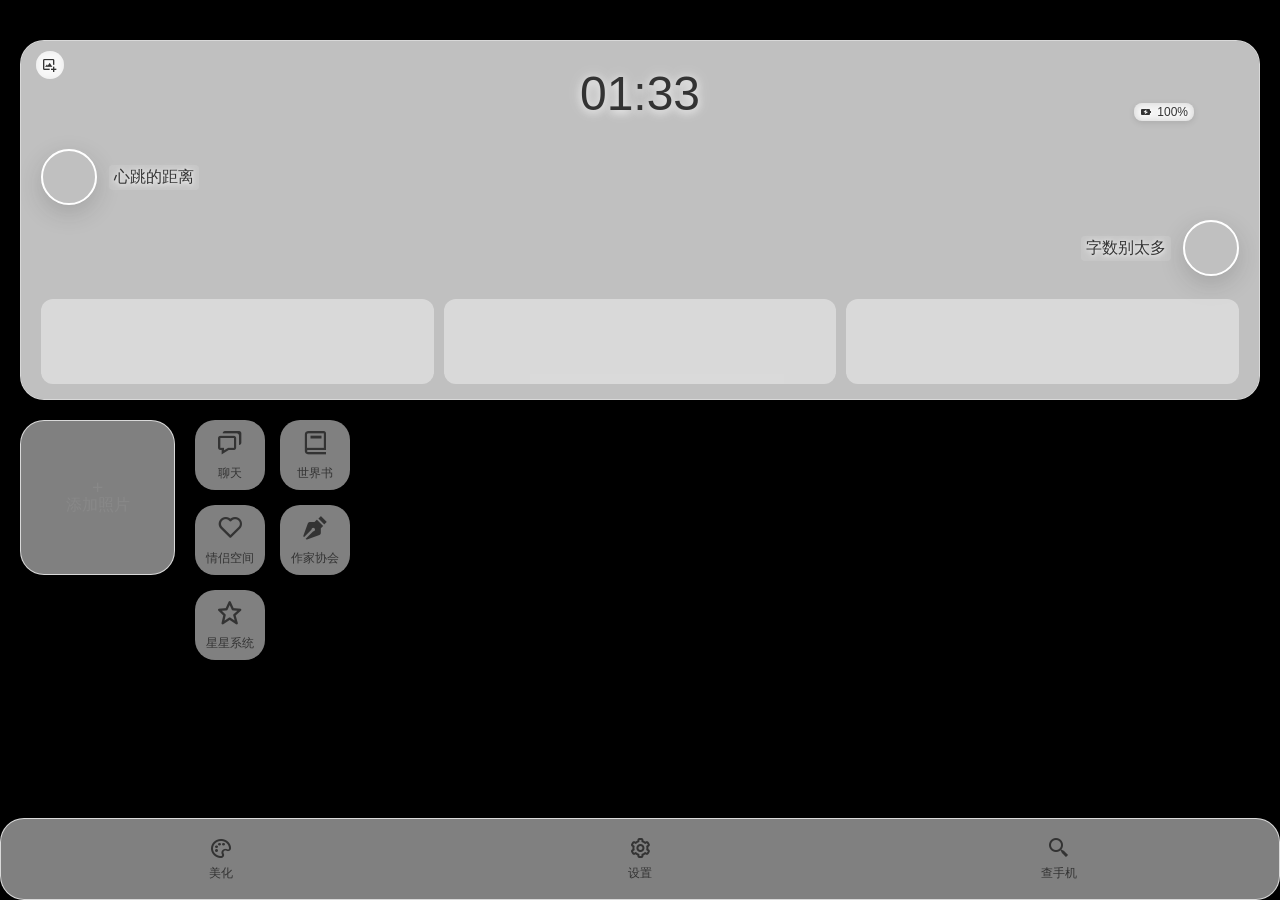
<file: index.html>
<!DOCTYPE html>
<html lang="zh-CN">
<head>
    <meta charset="UTF-8">
    <meta name="viewport" content="width=device-width, initial-scale=1.0, maximum-scale=1.0, user-scalable=no, viewport-fit=cover">
    <meta name="apple-mobile-web-app-capable" content="yes">
    <meta name="apple-mobile-web-app-status-bar-style" content="black-translucent">
    <meta name="apple-mobile-web-app-title" content="AI Home">
    <meta name="mobile-web-app-capable" content="yes">
    <meta name="theme-color" content="#000000">
    <title>AI Home Screen</title>
    <link rel="apple-touch-icon" href="icon-192.png">
    <link href='https://unpkg.com/boxicons@2.1.4/css/boxicons.min.css' rel='stylesheet'>
    <style id="custom-font-style-tag"></style>
    <link rel="stylesheet" href="style.css?v=4">
    <link rel="manifest" href="manifest.json">
</head>
<body>

<div class="phone-screen" id="phone-screen">
    <div id="home-screen-page">
        <div class="screen-content">
            <div class="profile-widget glass-widget" id="profile-widget-bg">
                 <label for="upload-profile-bg" class="profile-bg-btn"><i class='bx bx-image-add'></i></label>
                 <div class="widget-header"><div id="time" class="time">--:--</div><div class="battery"><i id="battery-icon" class='bx bxs-battery'></i><span id="battery-level">--%</span></div></div>
                <div class="widget-main-content">
                    <div class="user-row">
                        <label for="upload-avatar-1"><div class="avatar" id="image-target-avatar-1"></div></label>
                        <span class="user-text" contenteditable="true" id="editable-text-1">心跳的距离</span>
                    </div>
                    <div class="user-row second-row">
                        <span class="user-text" contenteditable="true" id="editable-text-2">字数别太多</span>
                        <label for="upload-avatar-2"><div class="avatar avatar-sm" id="image-target-avatar-2"></div></label>
                    </div>
                </div>
                <div class="widget-bottom-photos">
                    <label for="upload-top-1" class="photo-placeholder" id="image-target-top-1"></label>
                    <label for="upload-top-2" class="photo-placeholder" id="image-target-top-2"></label>
                    <label for="upload-top-3" class="photo-placeholder" id="image-target-top-3"></label>
                </div>
            </div>
            <div class="main-area">
                <label for="upload-main-photo" class="photo-widget glass-widget" id="image-target-main-photo"><i class='bx bx-plus'></i><span>添加照片</span></label>
                <div class="app-grid">
                    <div class="icon-customizable" id="app-item-1"><i class='bx bx-chat'></i><span>聊天</span></div>
                    <div class="icon-customizable" id="app-item-2"><i class='bx bx-book'></i><span>世界书</span></div>
                    <div class="icon-customizable" id="app-item-3"><i class='bx bx-heart'></i><span>情侣空间</span></div>
                    <div class="icon-customizable" id="app-item-4"><i class='bx bxs-pen'></i><span>作家协会</span></div>
                    <div class="icon-customizable" id="app-item-5"><i class='bx bx-star'></i><span>星星系统</span></div>
                </div>
            </div>
        </div>
        <div class="bottom-nav glass-widget">
            <div class="icon-customizable" id="nav-item-1"><i class='bx bx-palette'></i><span>美化</span></div>
            <div class="icon-customizable" id="nav-item-2"><i class='bx bx-cog'></i><span>设置</span></div>
            <div class="icon-customizable" id="nav-item-3"><i class='bx bx-search-alt-2'></i><span>查手机</span></div>
        </div>
    </div>

    <div id="chat-app-page">
        <header class="chat-header">
            <button class="back-btn" id="close-chat-btn"><i class='bx bx-chevron-left'></i></button>
            <h2 id="chat-header-title">聊天</h2>
            <div class="chat-header-right">
                <button class="header-action-btn" id="add-friend-btn"><i class='bx bx-user-plus'></i></button>
                <button class="header-action-btn" id="add-contact-btn"><i class='bx bx-plus'></i></button>
            </div>
        </header>
        
        <div class="chat-content-area">
            <div id="chat-view-messages" class="chat-view-panel active">
                <div class="chat-list" id="chat-list-container"></div>
                <div class="empty-state" id="messages-empty" style="display: flex; flex-direction: column; align-items: center;">
                    <i class='bx bx-message-square-dots' style="font-size: 48px; margin-bottom: 10px; color: #ccc;"></i>
                    <p>暂无聊天记录</p>
                </div>
            </div>
            <div id="chat-view-contacts" class="chat-view-panel">
                <div class="contact-list" id="contact-list-container"></div>
                <div class="empty-state" id="contacts-empty" style="display: flex; flex-direction: column; align-items: center;">
                    <i class='bx bx-user' style="font-size: 48px; margin-bottom: 10px; color: #ccc;"></i>
                    <p>暂无联系人</p>
                </div>
            </div>
            <div id="chat-view-moments" class="chat-view-panel" style="padding: 0; background: transparent; height: 100%; position: relative; overflow: hidden;">
                <div class="line-profile-bg" id="line-profile-bg">
                    <div class="line-profile-bg-overlay"></div>
                </div>
                
                <div class="line-profile-header">
                    <div class="line-header-right">
                        <button class="line-icon-btn" id="line-settings-btn"><i class='bx bx-cog'></i></button>
                    </div>
                </div>
                
                <div class="line-profile-content">
                    <div class="line-avatar-wrapper">
                        <label for="upload-line-avatar" class="line-avatar-container">
                            <div class="line-avatar" id="line-main-avatar"></div>
                            <div class="line-avatar-frame" id="line-main-frame"></div>
                        </label>
                    </div>
                    
                    <div class="line-user-info">
                        <div class="line-nickname" id="line-nickname" contenteditable="true" spellcheck="false">User</div>
                        <div class="line-status" id="line-status" contenteditable="true" spellcheck="false">请输入一条状态消息。</div>
                    </div>

                    <div class="line-bottom-actions">
                        <div class="line-action-item" id="btn-enter-moments">
                            <div class="line-action-icon"><i class='bx bx-user-circle'></i><i class='bx bx-refresh' style="position:absolute; bottom:-2px; right:-2px; background:#fff; border-radius:50%; color:#555; font-size:10px; padding:1px;"></i></div>
                            <span class="line-action-text">子个人资料</span>
                        </div>
                        <div class="line-action-item" id="btn-decorate">
                            <div class="line-action-icon"><i class='bx bxs-edit' style="transform: rotate(270deg);"></i></div>
                            <span class="line-action-text">装饰</span>
                        </div>
                    </div>
                </div>
                
                <div class="line-bottom-tabs">
                    <div class="line-tab active">LINE VOOM 帖子</div>
                    <div class="line-tab-divider"></div>
                    <div class="line-tab">Premium 优惠</div>
                </div>
            </div>
        </div>

        <div class="chat-bottom-nav">
            <div class="chat-nav-item active" data-target="messages">
                <i class='bx bxs-message-rounded'></i>
                <span>聊天</span>
            </div>
            <div class="chat-nav-item" data-target="contacts">
                <i class='bx bxs-contact'></i>
                <span>联系人</span>
            </div>
            <div class="chat-nav-item" data-target="moments">
                <i class='bx bx-world'></i>
                <span>朋友圈</span>
            </div>
        </div>
    </div>

    <!-- 添加人设全屏页面 -->
    <div id="add-contact-page">
        <header class="add-contact-header">
            <button class="back-btn" id="close-add-contact-btn"><i class='bx bx-chevron-left'></i></button>
            <h2>添加人设</h2>
            <button class="save-btn" id="save-contact-btn">保存</button>
        </header>
        <div class="add-contact-form">
            <div class="student-id-card">
                <label for="upload-contact-avatar" class="id-photo-area" id="contact-avatar-preview">
                    <i class='bx bx-camera'></i>
                </label>
                <div class="id-info-area">
                    <div class="id-input-row">
                        <label>姓名</label>
                        <input type="text" id="contact-input-name" placeholder="填写姓名">
                    </div>
                    <div class="id-input-row">
                        <label>性别</label>
                        <input type="text" id="contact-input-gender" placeholder="填写性别">
                    </div>
                    <div class="id-input-row">
                        <label>年龄</label>
                        <input type="text" id="contact-input-age" placeholder="填写年龄">
                    </div>
                </div>
            </div>
            <div class="form-section">
                <label>开场白</label>
                <textarea id="contact-input-opening" rows="3" placeholder="填写开场白..."></textarea>
            </div>
            <div class="form-section">
                <label>人设介绍</label>
                <textarea id="contact-input-desc" rows="6" placeholder="填写详细人设介绍..."></textarea>
            </div>
        </div>
    </div>

    <!-- 设置页面 -->
    <div id="settings-page">
        <header class="settings-header">
            <button class="back-btn" id="close-settings-btn"><i class='bx bx-chevron-left'></i></button>
            <h2>设置</h2>
            <div style="width: 24px;"></div>
        </header>
        <div class="settings-list">
            <div class="settings-item" id="nav-api-settings">
                <span>API设置</span>
                <i class='bx bx-chevron-right'></i>
            </div>
            <div class="settings-item">
                <span>minmax语音设置</span>
                <i class='bx bx-chevron-right'></i>
            </div>
            <div class="settings-item" id="nav-nai-settings">
                <span>nai生图设置</span>
                <i class='bx bx-chevron-right'></i>
            </div>
            <div class="settings-item" id="nav-keep-alive-settings">
                <span>后台保活设置</span>
                <i class='bx bx-chevron-right'></i>
            </div>
            <div class="settings-item" id="nav-backup-data">
                <span>备份数据</span>
                <i class='bx bx-cloud-upload'></i>
            </div>
            <div class="settings-item" id="nav-import-data">
                <span>导入数据</span>
                <i class='bx bx-cloud-download'></i>
            </div>
        </div>
    </div>

    <!-- 后台保活设置页面 -->
    <div id="keep-alive-settings-page">
        <header class="settings-header">
            <button class="back-btn" id="close-ka-settings-btn"><i class='bx bx-chevron-left'></i></button>
            <h2>后台保活设置</h2>
            <div style="width: 24px;"></div>
        </header>
        <div class="api-form-container">
            <div class="api-form-card" style="text-align: center; padding: 30px 20px;">
                <i class='bx bx-bell-ring' style="font-size: 48px; color: #007AFF; margin-bottom: 15px;"></i>
                <h3 style="font-size: 18px; margin-bottom: 10px;">网页通知权限</h3>
                <p style="font-size: 14px; color: #666; line-height: 1.6; margin-bottom: 25px;">
                    开启后，即使网页在后台运行，角色主动发来的消息也会通过系统弹窗提醒您。
                    <br><br>
                    <small>建议：请尽量保持浏览器不被完全关闭，移动端请勿划掉后台卡片。</small>
                </p>
                <button class="tp-submit-btn" id="request-notify-btn">1. 点击授权通知权限</button>
                <button class="tp-submit-btn" id="start-keep-alive-btn" style="margin-top: 15px; background: #fff; color: #ff9800; border: 1px solid #ff9800; box-shadow: none;">2. 开启音频防杀保活</button>
                <button class="tp-submit-btn" id="test-notify-btn" style="margin-top: 15px; background: #fff; color: #007AFF; border: 1px solid #007AFF; box-shadow: none;">3. 检测后台弹窗</button>
                <p style="font-size: 12px; color: #999; margin-top: 10px; line-height: 1.4;">点击检测后，请在5秒内将应用退到后台。<br>成功开启的话会收到成功的消息弹窗。</p>
                <div id="notify-status" style="margin-top: 15px; font-size: 13px; color: #888;">当前状态: 未知</div>
            </div>
        </div>
    </div>

    <!-- NAI设置页面 -->
    <div id="nai-settings-page">
        <header class="settings-header">
            <button class="back-btn" id="close-nai-settings-btn"><i class='bx bx-chevron-left'></i></button>
            <h2>NAI生图设置</h2>
            <button class="save-btn" id="save-nai-btn" style="background:transparent; color:#333; font-weight:600; font-size:16px;">保存</button>
        </header>
        <div class="api-form-container">
            <div class="api-form-card">
                <div class="api-input-group">
                    <label>生图模式</label>
                    <select id="nai-mode-select">
                        <option value="text">文字图</option>
                        <option value="nai">NovelAI (nai-diffusion-3)</option>
                    </select>
                </div>
                <div class="api-input-group">
                    <label>NAI API秘钥</label>
                    <input type="password" id="nai-api-key" placeholder="ptc_...">
                </div>
                
                <div class="api-input-group">
                    <label>预设管理</label>
                    <div style="display:flex; gap:10px;">
                        <select id="nai-preset-select" style="flex-grow:1;">
                            <option value="">默认预设</option>
                        </select>
                        <button id="nai-save-preset-btn" class="save-btn" style="padding: 6px 12px; font-size:12px;">保存预设</button>
                        <button id="nai-del-preset-btn" class="save-btn" style="background:#ff3b30; padding: 6px 12px; font-size:12px;">删除</button>
                    </div>
                </div>
                <div class="api-input-group">
                    <label>预设名称</label>
                    <input type="text" id="nai-preset-name" placeholder="为当前预设命名">
                </div>
                <div class="api-input-group">
                    <label>基础提示词 (Prompt)</label>
                    <textarea id="nai-prompt" rows="4" placeholder="例如: 1girl, best quality, amazing details..." style="width: 100%; border: 1px solid #eaeaea; border-radius: 8px; padding: 10px; font-family: inherit; font-size: 14px; outline: none;"></textarea>
                </div>
                <div class="api-input-group">
                    <label>负面提示词 (Negative Prompt)</label>
                    <textarea id="nai-negative-prompt" rows="3" placeholder="例如: lowres, bad anatomy, bad hands..." style="width: 100%; border: 1px solid #eaeaea; border-radius: 8px; padding: 10px; font-family: inherit; font-size: 14px; outline: none;"></textarea>
                </div>
            </div>
        </div>
    </div>

    <!-- API设置页面 -->
    <div id="api-settings-page">
        <header class="settings-header">
            <button class="back-btn" id="close-api-settings-btn"><i class='bx bx-chevron-left'></i></button>
            <h2>API设置</h2>
            <button class="save-btn" id="save-api-btn" style="background:transparent; color:#333; font-weight:600; font-size:16px;">保存</button>
        </header>
        <div class="api-form-container">
            <div class="api-form-card">
                <div class="api-input-group">
                    <label>预设管理</label>
                    <div style="display:flex; gap:10px;">
                        <select id="api-preset-select" style="flex-grow:1;">
                            <option value="">默认预设</option>
                        </select>
                        <button id="api-save-preset-btn" class="save-btn" style="padding: 6px 12px; font-size:12px;">保存预设</button>
                        <button id="api-del-preset-btn" class="save-btn" style="background:#ff3b30; padding: 6px 12px; font-size:12px;">删除</button>
                    </div>
                </div>
                <div class="api-input-group">
                    <label>URL地址</label>
                    <input type="text" id="api-url" placeholder="例如: https://api.openai.com/v1">
                </div>
                <div class="api-input-group">
                    <label>API秘钥</label>
                    <input type="password" id="api-key" placeholder="sk-...">
                </div>
                <div class="api-input-group">
                    <label>手动输入模型名称</label>
                    <input type="text" id="api-model-name" placeholder="例如: gpt-4o (可选)">
                </div>
                <button class="fetch-btn" id="fetch-models-btn"><span>拉取模型列表</span></button>
                <div class="api-input-group" id="model-select-group">
                    <label>选择模型</label>
                    <div style="position: relative;">
                        <select id="api-model-select">
                            <option value="">请选择拉取到的模型...</option>
                        </select>
                        <i class='bx bx-chevron-down' style="position: absolute; right: 0; top: 10px; color: #888; pointer-events: none;"></i>
                    </div>
                </div>
            </div>
        </div>
    </div>

    <!-- 世界书页面 -->
    <div id="worldbook-page">
        <header class="wb-header">
            <button class="back-btn" id="close-wb-btn"><i class='bx bx-chevron-left'></i></button>
            <h2 id="wb-header-title">全局</h2>
            <div class="wb-header-actions">
                <button class="wb-action-btn" id="wb-create-folder-btn"><i class='bx bx-folder-plus'></i></button>
                <button class="wb-action-btn" id="wb-add-content-btn"><i class='bx bx-plus'></i></button>
            </div>
        </header>
        
        <!-- 文件夹面包屑导航 -->
        <div class="wb-breadcrumb" id="wb-breadcrumb" style="display: none;">
            <button id="wb-back-folder-btn"><i class='bx bx-chevron-left'></i>返回</button>
            <span id="wb-current-folder-name">当前文件夹</span>
        </div>

        <div class="wb-content-area" id="wb-content-container">
            <div class="wb-grid" id="wb-global-grid">
                <!-- 全局内容 -->
                <div class="empty-state" style="grid-column: 1 / -1; display: flex; flex-direction: column; align-items: center; color: #aaa; margin-top: 50px;">
                    <i class='bx bx-book-open' style="font-size: 48px; margin-bottom: 10px;"></i>
                    <p>暂无全局世界书内容</p>
                </div>
            </div>
            <div class="wb-grid" id="wb-local-grid" style="display: none;">
                <!-- 局部内容 -->
                <div class="empty-state" style="grid-column: 1 / -1; display: flex; flex-direction: column; align-items: center; color: #aaa; margin-top: 50px;">
                    <i class='bx bx-book-bookmark' style="font-size: 48px; margin-bottom: 10px;"></i>
                    <p>暂无局部世界书内容</p>
                </div>
            </div>
        </div>

        <div class="wb-bottom-nav">
            <div class="wb-nav-btn active" data-target="global">全局</div>
            <div class="wb-nav-btn" data-target="local">局部</div>
        </div>
    </div>

    <!-- 添加世界书内容弹窗 -->
    <div id="wb-add-modal">
        <header class="wb-header">
            <button class="back-btn" id="close-wb-add-btn"><i class='bx bx-x'></i></button>
            <h2>添加内容</h2>
            <button class="save-btn" id="save-wb-btn" style="background:transparent; color:#333; font-weight:600; font-size:16px;">保存</button>
        </header>
        <div class="wb-add-form">
            <div class="wb-form-group">
                <label>所属文件夹</label>
                <select id="wb-folder-select" class="wb-input-select">
                    <option value="">根目录 (无文件夹)</option>
                </select>
            </div>
            <input type="text" class="wb-input-title" id="wb-input-title" placeholder="标题">
            <textarea class="wb-input-content" id="wb-input-content" placeholder="输入世界书内容..."></textarea>
        </div>
    </div>

    <!-- 全局后台通知 Toast -->
    <div id="global-toast" class="global-toast">
        <div class="global-toast-avatar" id="global-toast-avatar"></div>
        <div class="global-toast-content">
            <div class="global-toast-name" id="global-toast-name">Name</div>
            <div class="global-toast-text" id="global-toast-text">Message</div>
        </div>
    </div>

    <!-- 聊天对话全屏页面 -->
    <div id="chat-conversation-page">
        <div class="weibo-card-header" id="weibo-card-header">
            <label for="upload-conv-bg" class="weibo-bg-upload"><div class="weibo-bg" id="weibo-bg-img"></div></label>
            <div class="weibo-bottom-section">
                <label for="upload-conv-bottom-bg" class="weibo-bottom-bg-upload"><div class="weibo-bottom-bg" id="weibo-bottom-bg-img"></div></label>
                
                <div class="weibo-actions">
                    <div style="position: absolute; left: 0; top: 0; width: 60px; height: 60px; pointer-events: auto;" onclick="document.getElementById('conv-back-btn').click()"></div>
                    <button class="weibo-icon-btn" id="conv-back-btn" style="position: relative; z-index: 2;"><i class='bx bx-chevron-left'></i></button>
                    <div class="weibo-actions-right">
                        <button class="weibo-icon-btn" id="weibo-search-btn"><i class='bx bx-search'></i></button>
                        <button class="weibo-icon-btn" id="conv-profile-btn"><i class='bx bx-cog'></i></button>
                    </div>
                </div>
                
                <div class="weibo-user-info-container">
                    <div class="weibo-avatar-wrap">
                        <div class="weibo-avatar" id="conv-header-avatar"></div>
                    </div>
                    <div class="weibo-info-text">
                        <div class="weibo-name-row">
                            <span class="weibo-name" id="conv-header-name" contenteditable="true" spellcheck="false" style="outline:none;">名字</span>
                            <i class='bx bx-male-sign weibo-gender'></i>
                            <span class="weibo-vip"><i class='bx bxs-crown'></i> 开通</span>
                        </div>
                        <div class="weibo-status" id="conv-header-status">在线 ></div>
                    </div>
                </div>
                
                <div class="weibo-stats-row">
                    <span class="weibo-stats-text" contenteditable="true" spellcheck="false" id="weibo-editable-stats">10 粉丝  31 关注</span>
                </div>
                
                <div class="weibo-signature-row">
                    <span class="weibo-signature" contenteditable="true" id="weibo-editable-signature" spellcheck="false">未拆封的时差礼物</span>
                </div>
            </div>
        </div>
        
        <div class="conv-messages-area" id="conv-messages-container">
            <!-- Messages will be injected here -->
        </div>
        
        <div id="msg-context-menu" class="msg-context-menu">
            <div class="msg-context-menu-item" id="menu-item-quote">引用</div>
            <div class="msg-context-menu-item" id="menu-item-edit">编辑</div>
            <div class="msg-context-menu-item" id="menu-item-recall">撤回</div>
            <div class="msg-context-menu-item" id="menu-item-multiselect">多选</div>
            <div class="msg-context-menu-item" id="menu-item-reroll">重试本轮</div>
            <div class="msg-context-menu-item danger" id="menu-item-delete">删除</div>
        </div>
        
        <div class="multi-select-bar" id="multi-select-bar">
            <button style="background:none; border:none; color:#555; font-size:16px; font-weight:600; cursor:pointer;" id="multi-select-cancel">取消</button>
            <button style="background:none; border:none; color:#ff3b30; font-size:24px; cursor:pointer;" id="multi-select-delete-btn"><i class='bx bx-trash'></i></button>
        </div>

        <div class="conv-bottom-container" id="conv-bottom-container">
            <div class="quote-preview-area" id="quote-preview-area">
                <span id="quote-preview-text"></span>
                <i class='bx bx-x quote-preview-close' id="quote-preview-close"></i>
            </div>
            <div class="conv-input-area">
                <!-- 顺序调整: AI -> 输入框 -> 表情 -> 星星 -> 加号 -->
                <button class="conv-icon-btn" id="chat-ai-btn"><i class='bx bx-bot'></i></button>
                <div class="conv-input-box">
                    <input type="text" id="conv-msg-input" placeholder="Aa">
                </div>
                <button class="conv-icon-btn" id="chat-smile-btn"><i class='bx bx-smile'></i></button>
                <button class="conv-icon-btn" id="chat-star-btn"><i class='bx bx-star'></i></button>
                <button class="conv-icon-btn" id="chat-plus-btn"><i class='bx bx-plus'></i></button>
            </div>
            
            <!-- 星星/礼物抽屉 -->
            <div class="conv-drawer sticker-drawer" id="chat-drawer-star">
                <div class="sticker-drawer-tabs" style="justify-content: space-between; align-items: center; padding-right: 15px;">
                    <div style="padding: 10px 15px; font-size: 14px; font-weight: 600; color: #333;">礼物背包</div>
                    <div id="star-balance-display" style="font-size: 14px; font-weight: 600; color: #f5a623; display: flex; align-items: center; gap: 4px;">
                        <i class='bx bxs-star'></i> <span id="star-balance-amount">10</span>
                    </div>
                </div>
                <div class="sticker-grid" id="gift-drawer-grid">
                    <!-- Gifts injected here -->
                </div>
                <div style="padding: 10px; border-top: 1px solid #eaeaea; text-align: center;">
                    <button id="add-custom-gift-btn" style="background: none; border: 1px dashed #ccc; padding: 8px 20px; border-radius: 8px; color: #666; cursor: pointer; width: 100%;">+ 添加自定义礼物</button>
                </div>
            </div>

            <!-- 加号功能抽屉 -->
            <div class="conv-drawer" id="chat-drawer-plus">
                <div class="feature-grid">
                    <label for="upload-chat-image" class="feature-item" id="drawer-btn-album">
                        <div class="feature-icon"><i class='bx bx-image'></i></div>
                        <span class="feature-text">相册</span>
                    </label>
                    <div class="feature-item" id="drawer-btn-stickers">
                        <div class="feature-icon"><i class='bx bx-happy-heart-eyes'></i></div>
                        <span class="feature-text">表情包</span>
                    </div>
                    <div class="feature-item" id="drawer-btn-transfer">
                        <div class="feature-icon"><i class='bx bx-transfer'></i></div>
                        <span class="feature-text">转账</span>
                    </div>
                    <div class="feature-item" id="drawer-btn-textimg">
                        <div class="feature-icon"><i class='bx bx-text'></i></div>
                        <span class="feature-text">文字图</span>
                    </div>
                    <div class="feature-item" id="drawer-btn-reroll">
                        <div class="feature-icon"><i class='bx bx-refresh'></i></div>
                        <span class="feature-text">重试回复</span>
                    </div>
                    <div class="feature-item" id="drawer-btn-memory">
                        <div class="feature-icon"><i class='bx bx-brain'></i></div>
                        <span class="feature-text">记忆库</span>
                    </div>
                </div>
            </div>
            
            <!-- 表情包抽屉 -->
            <div class="conv-drawer sticker-drawer" id="chat-drawer-smile">
                <div class="sticker-drawer-tabs" id="sticker-drawer-tabs">
                    <!-- Tabs injected here -->
                </div>
                <div class="sticker-grid" id="sticker-drawer-grid">
                    <!-- Stickers injected here -->
                </div>
            </div>
        </div>
    </div>

    <!-- 角色详情页全屏页面 -->
    <div id="role-profile-page">
        <header class="rp-header">
            <button class="back-btn" id="close-rp-btn"><i class='bx bx-chevron-left'></i></button>
            <h2 style="font-size: 16px; font-weight: 600; color: #333;">角色详情</h2>
            <button class="save-btn" id="save-rp-btn" style="background:transparent; color:#333; font-weight:600; font-size:16px;">保存</button>
        </header>
        <div class="rp-content">
            <div class="rp-card">
                <div class="rp-top-info">
                    <div class="rp-avatar" id="rp-avatar-preview"></div>
                    <div>
                        <div class="rp-name" id="rp-name-display" contenteditable="true" style="outline:none;">名字</div>
                        <div class="rp-desc" id="rp-desc-display">性别 | 年龄</div>
                        <div style="font-size: 12px; color: #aaa; margin-top: 4px;">(点击名字可修改备注)</div>
                    </div>
                </div>
                <div class="rp-section-title" style="margin-top: 15px; margin-bottom: 5px;">人设</div>
                <textarea class="rp-textarea" id="rp-contact-desc" rows="4" placeholder="修改角色人设..."></textarea>
            </div>
            
            <div class="rp-card">
                <span class="rp-section-title">绑定设置</span>
                <div class="rp-select-group">
                    <label style="font-size:12px; color:#888;">绑定世界书</label>
                    <select id="rp-worldbook-select">
                        <option value="">不绑定</option>
                    </select>
                </div>
                <div class="rp-select-group">
                    <label style="font-size:12px; color:#888;">绑定表情包分组</label>
                    <select id="rp-sticker-group-select">
                        <option value="">不绑定</option>
                    </select>
                </div>
                <div class="rp-select-group" style="flex-direction: row; align-items: center; justify-content: space-between; margin-top: 5px;">
                    <label style="font-size:12px; color:#888;">AI回复条数 (小-大)</label>
                    <div style="display: flex; gap: 5px; align-items: center; width: 120px;">
                        <input type="number" id="rp-reply-min" style="width: 50px; padding: 5px; border: 1px solid #eaeaea; border-radius: 4px; text-align: center;" value="1" min="1">
                        <span style="color:#888;">-</span>
                        <input type="number" id="rp-reply-max" style="width: 50px; padding: 5px; border: 1px solid #eaeaea; border-radius: 4px; text-align: center;" value="4" min="1">
                    </div>
                </div>
                <div class="rp-toggle-row" style="margin-top: 10px;">
                    <span class="rp-toggle-label" style="font-size: 13px;">时间感知 (感知当前时间与跨天)</span>
                    <label class="switch">
                        <input type="checkbox" id="rp-time-aware">
                        <span class="slider"></span>
                    </label>
                </div>
                <div class="rp-toggle-row" style="margin-top: 10px;">
                    <span class="rp-toggle-label" style="font-size: 13px;">主动发消息 (开启后自动推进聊天)</span>
                    <label class="switch">
                        <input type="checkbox" id="rp-auto-reply">
                        <span class="slider"></span>
                    </label>
                </div>
                <div class="rp-select-group" style="flex-direction: row; align-items: center; justify-content: space-between; margin-top: 5px;">
                    <label style="font-size:12px; color:#888;">主动发消息间隔 (分钟)</label>
                    <input type="number" id="rp-auto-reply-interval" style="width: 60px; padding: 5px; border: 1px solid #eaeaea; border-radius: 4px; text-align: center;" value="10" min="1">
                </div>
                <!-- 移除了自动总结开关和记忆内容框，将这些功能迁移至记忆库 -->
                <input type="checkbox" id="rp-auto-memory" style="display:none">
                <textarea id="rp-memory-content" style="display:none"></textarea>
            </div>
            
            
            <div class="rp-card">
                <span class="rp-section-title">User人设</span>
                <div style="display: flex; gap: 15px; margin-bottom: 10px;">
                    <label for="upload-user-avatar" class="rp-avatar" id="rp-user-avatar-preview" style="cursor: pointer; position: relative; border: 1px dashed #ccc;">
                        <i class='bx bx-camera' style="position: absolute; top: 50%; left: 50%; transform: translate(-50%, -50%); color: #999;"></i>
                    </label>
                    <div style="display: flex; flex-direction: column; justify-content: center;">
                        <span style="font-size: 14px; color: #333; font-weight: 500;">User头像</span>
                        <span style="font-size: 12px; color: #888;">点击上传自定义头像</span>
                    </div>
                </div>
                <textarea class="rp-textarea" id="rp-user-persona" rows="4" placeholder="输入用户人设给AI读取..."></textarea>
            </div>

            <div class="rp-card">
                <span class="rp-section-title">聊天背景设置</span>
                <div style="display: flex; gap: 15px; margin-bottom: 10px; align-items: center;">
                    <label for="upload-chat-bg" class="upload-btn" style="width: 100%; text-align: center;">上传自定义背景</label>
                    <button class="save-btn" id="clear-chat-bg-btn" style="background: #ff3b30; flex-shrink: 0; padding: 8px 12px; border-radius: 8px;">清除</button>
                </div>
            </div>

            <div class="rp-card">
                <span class="rp-section-title">自定义CSS美化</span>
                <span style="font-size: 12px; color: #888; margin-bottom: 5px;">输入正确的CSS可以修改聊天气泡、颜色等样式</span>
                <textarea class="rp-textarea" id="rp-custom-css" rows="6" placeholder=".msg-bubble { border-radius: 20px !important; }"></textarea>
            </div>
        </div>
    </div>

    <!-- 表情包管理全屏页面 -->
    <div id="sticker-mgr-page">
        <header class="wb-header">
            <button class="back-btn" id="close-sticker-mgr-btn"><i class='bx bx-chevron-left'></i></button>
            <h2 style="font-size: 16px;">表情包管理</h2>
            <div class="wb-header-actions">
                <button class="wb-action-btn" id="create-sticker-group-btn" title="创建分组"><i class='bx bx-folder-plus'></i></button>
                <button class="wb-action-btn" id="import-sticker-txt-btn" title="导入TXT"><i class='bx bx-import'></i></button>
            </div>
        </header>
        <div class="sticker-drawer-tabs" id="sticker-mgr-tabs" style="background: #fff; padding: 5px 10px;">
            <!-- Tabs injected here -->
        </div>
        <div class="wb-content-area" style="background: #f7f7f7; display: flex; flex-direction: column; position: relative;">
            <div style="display: flex; gap: 10px; margin-bottom: 15px;">
                <button class="save-btn" id="add-stickers-btn" style="flex: 1; display: none; background: #fff; color: #333; border: 1px dashed #ccc;"><i class='bx bx-plus'></i> 批量粘贴</button>
                <button class="save-btn" id="batch-mgr-btn" style="display: none; background: #f0f0f0; color: #333; border: 1px solid #ccc;">批量管理</button>
            </div>
            
            <div class="sticker-grid" id="sticker-mgr-grid" style="padding: 0; padding-bottom: 60px;">
                <!-- Stickers injected here -->
                <div class="empty-state" id="sticker-mgr-empty" style="grid-column: 1/-1; display: flex; flex-direction: column; align-items: center; color: #aaa; margin-top: 50px;">
                    <i class='bx bx-image' style="font-size: 48px; margin-bottom: 10px;"></i>
                    <p>暂无表情包</p>
                </div>
            </div>

            <!-- 批量管理底部栏 -->
            <div class="sticker-mgr-bottom-bar" id="sticker-mgr-bottom-bar" style="position: absolute; bottom: 0; left: 0; width: 100%; z-index: 10;">
                <button id="mgr-cancel-btn" style="background: none; border: none; font-size: 14px; color: #666;">取消</button>
                <div style="display: flex; gap: 10px;">
                    <select id="mgr-move-select" style="padding: 4px 8px; border-radius: 4px; border: 1px solid #ccc; font-size: 13px;">
                        <option value="">移动到...</option>
                    </select>
                    <button id="mgr-move-btn" class="save-btn" style="background: #007AFF; padding: 4px 12px; font-size: 13px;">移动</button>
                    <button id="mgr-del-btn" class="save-btn" style="background: #ff3b30; padding: 4px 12px; font-size: 13px;">删除</button>
                </div>
            </div>
        </div>
    </div>

    <!-- 角色心声弹窗 (重绘高级韩系居中卡片) -->
    <div id="inner-voice-modal" class="ui-modal-overlay" style="justify-content: center; align-items: center;">
        <div style="position: absolute; top:0; left:0; width:100%; height:100%;" class="ui-modal-bg" id="close-inner-voice-bg"></div>
        <div class="inner-voice-card" style="position: relative; width: 88%; max-width: 340px; background: rgba(245, 245, 245, 0.85); backdrop-filter: blur(25px); -webkit-backdrop-filter: blur(25px); border-radius: 24px; padding: 25px; display: flex; flex-direction: column; gap: 20px; box-shadow: 0 10px 40px rgba(0,0,0,0.2); border: 1px solid rgba(255,255,255,0.5); z-index: 10;">
            
            <div style="display: flex; justify-content: space-between; align-items: center;">
                <div style="display: flex; flex-direction: column;">
                    <span style="font-family: 'Times New Roman', Times, serif; font-size: 22px; font-weight: 700; color: #111; letter-spacing: 1px; font-style: italic;">Inner Voice</span>
                    <span style="font-size: 11px; color: #888; letter-spacing: 2px; text-transform: uppercase;">Character State</span>
                </div>
                <button id="close-inner-voice-btn" style="background: rgba(0,0,0,0.05); border: none; width: 32px; height: 32px; border-radius: 50%; display: flex; justify-content: center; align-items: center; cursor: pointer; color: #555; transition: all 0.2s;"><i class='bx bx-x' style="font-size: 20px;"></i></button>
            </div>

            <div class="inner-voice-sections" id="inner-voice-text" style="display: flex; flex-direction: column; gap: 15px;">
                <!-- 内容由JS动态生成，包含 生理反应、色色想法、行动 -->
                <div style="text-align: center; color: #888; font-size: 13px; padding: 20px 0;">正在探测角色心声...</div>
            </div>

            <button class="tp-submit-btn" id="refresh-inner-voice-btn" style="margin-top: 10px; background: #111; color: #fff; padding: 14px; border-radius: 16px; font-size: 14px; letter-spacing: 1px; box-shadow: 0 4px 15px rgba(0,0,0,0.15);">Re-detect (探测心声)</button>
        </div>
    </div>
    </div>

    <!-- 添加自定义礼物悬浮窗 -->
    <div id="add-gift-modal" class="ui-modal-overlay">
        <div style="flex-grow: 1;" class="ui-modal-bg"></div>
        <div class="ui-popup-card">
            <div class="tp-header">
                <button id="close-add-gift-btn"><i class='bx bx-x'></i></button>
                <span>添加自定义礼物</span>
                <div style="width:28px;"></div>
            </div>
            
            <div style="display: flex; gap: 15px; margin-bottom: 20px; align-items: flex-start;">
                <label for="upload-custom-gift-img" class="id-photo-area" id="custom-gift-preview" style="width: 80px; height: 80px; border-radius: 12px; cursor: pointer; display: flex; justify-content: center; align-items: center; background: #f0f0f0; border: 1px dashed #ccc; flex-shrink: 0; background-size: contain; background-position: center; background-repeat: no-repeat;">
                    <i class='bx bx-camera'></i>
                </label>
                <div style="display: flex; flex-direction: column; gap: 10px; flex-grow: 1;">
                    <div class="api-input-group">
                        <label>礼物名称</label>
                        <input type="text" id="custom-gift-name" placeholder="例如: 豪华跑车">
                    </div>
                    <div class="api-input-group">
                        <label>需要星星数量</label>
                        <input type="number" id="custom-gift-price" placeholder="例如: 50" min="0">
                    </div>
                </div>
            </div>
            
            <button class="tp-submit-btn" id="save-custom-gift-btn">保存并添加</button>
        </div>
    </div>

    <!-- 选择联系人聊天弹窗 -->
    <div id="select-contact-modal">
        <header class="add-contact-header">
            <button class="back-btn" id="close-select-contact-btn"><i class='bx bx-x'></i></button>
            <h2>选择联系人</h2>
            <div style="width: 48px;"></div>
        </header>
        <div class="chat-content-area">
            <div class="contact-list" id="select-contact-list-container"></div>
            <div class="empty-state" id="select-contacts-empty" style="display: none; flex-direction: column; align-items: center; justify-content: center; height: 100%; color: #888;">
                <p>暂无联系人，请先添加人设</p>
            </div>
        </div>
    </div>

    <!-- 韩系转账悬浮窗 -->
    <div id="transfer-modal" class="ui-modal-overlay">
        <div style="flex-grow: 1;" class="ui-modal-bg"></div>
        <div class="ui-popup-card">
            <div class="tp-header">
                <button id="close-transfer-btn"><i class='bx bx-x'></i></button>
                <span>转账给角色</span>
                <div style="width:28px;"></div>
            </div>
            <div class="tp-amount-wrapper">
                <span class="tp-currency">¥</span>
                <input type="number" id="tp-amount-input" placeholder="0.00" step="0.01">
            </div>
            <div class="tp-note-wrapper">
                <input type="text" id="tp-note-input" placeholder="添加转账心意...">
            </div>
            <button class="tp-submit-btn" id="tp-submit-btn">确认转账</button>
        </div>
    </div>

    <!-- 文字图悬浮窗 -->
    <div id="textimg-modal" class="ui-modal-overlay">
        <div style="flex-grow: 1;" class="ui-modal-bg"></div>
        <div class="ui-popup-card">
            <div class="tp-header">
                <button id="close-textimg-btn"><i class='bx bx-x'></i></button>
                <span>发送文字图</span>
                <div style="width:28px;"></div>
            </div>
            <div class="tp-note-wrapper">
                <textarea id="ti-content-input" rows="6" placeholder="在这里撰写长篇文字、信件..." style="resize: none; line-height: 1.6;"></textarea>
            </div>
            <button class="tp-submit-btn" id="ti-submit-btn">生成并发送</button>
        </div>
    </div>

    <!-- 真正的朋友圈动态流页面 (推特风格) -->
    <div id="moments-feed-page">
        <div id="mf-comment-bar" style="display: none; position: absolute; bottom: 0; left: 0; width: 100%; background: rgba(245,245,245,0.95); backdrop-filter: blur(10px); border-top: 1px solid #eaeaea; padding: 10px 15px; z-index: 200; align-items: center; gap: 10px; padding-bottom: max(10px, env(safe-area-inset-bottom, 20px));">
            <input type="text" id="mf-comment-input" style="flex: 1; border: none; border-radius: 20px; padding: 8px 15px; outline: none; font-size: 14px; background: #fff; border: 1px solid #ddd;" placeholder="评论...">
            <button id="mf-comment-send" class="save-btn" style="border-radius: 20px; padding: 6px 15px;">发送</button>
        </div>
        <header class="mf-header">
            <button class="back-btn" id="close-mf-btn"><i class='bx bx-chevron-left'></i></button>
            <div class="mf-title">
                <span style="font-size: 16px; font-weight: 600;">朋友圈</span>
                <span style="font-size: 12px; color: #888;">Moments</span>
            </div>
            <div class="mf-header-right">
                <button class="header-action-btn" id="bind-ai-btn" style="display: block; font-size: 24px;"><i class='bx bx-bot'></i></button>
                <button class="header-action-btn" id="post-moment-btn" style="display: block; font-size: 28px;"><i class='bx bx-plus'></i></button>
            </div>
        </header>
        <div class="mf-content" id="mf-feed-container">
            <!-- 朋友圈动态将在这里注入 -->
            <div class="empty-state" id="mf-empty-state" style="margin-top: 50px; color: #999;">
                <i class='bx bx-camera' style="font-size: 48px; margin-bottom: 10px;"></i>
                <p>暂无朋友圈动态，点击右上角分享生活</p>
            </div>
        </div>
    </div>
    
    <!-- 绑定AI设置弹窗 -->
    <div id="moment-ai-settings-modal" class="ui-modal-overlay">
        <div style="flex-grow: 1;" class="ui-modal-bg"></div>
        <div class="ui-popup-card">
            <div class="tp-header">
                <button id="close-ai-settings-btn"><i class='bx bx-x'></i></button>
                <span>AI 互动设置</span>
                <div style="width:28px;"></div>
            </div>
            <div class="api-input-group" style="margin-bottom: 15px;">
                <label>绑定互动角色</label>
                <div style="position: relative;">
                    <select id="moment-ai-companion-select">
                        <option value="">不绑定</option>
                    </select>
                    <i class='bx bx-chevron-down' style="position: absolute; right: 0; top: 10px; color: #888; pointer-events: none;"></i>
                </div>
                <small style="color:#888; font-size:11px; margin-top:4px;">绑定的角色会在你发帖后自动评论，并可定时发帖。</small>
            </div>
            <div class="api-input-group" style="margin-bottom: 25px;">
                <label>自动发帖频率 (小时)</label>
                <input type="number" id="moment-ai-freq-input" placeholder="例如: 24 (代表每天1条)" min="1">
            </div>
            <button class="tp-submit-btn" id="save-ai-settings-btn" style="margin-top: 10px;">保存设置</button>
            <button class="tp-submit-btn" id="force-ai-post-btn" style="margin-top: 15px; background: #fff; color: #007AFF; border: 1px solid #007AFF; box-shadow: none;">立刻让TA生成一条动态</button>
        </div>
    </div>
    
    <!-- 发布朋友圈弹窗 -->
    <div id="post-moment-modal">
        <header class="mf-header">
            <button class="back-btn" id="cancel-post-btn"><i class='bx bx-x'></i></button>
            <h2 style="font-size: 16px;">发动态</h2>
            <button class="save-btn" id="submit-moment-btn" style="background:#007AFF; color:#fff; border-radius:16px; padding: 4px 12px; font-size:14px; font-weight:500;">发布</button>
        </header>
        <div class="post-form-area">
            <div style="display: flex; gap: 10px; margin-bottom: 15px;">
                <div class="post-author-avatar" id="post-author-avatar"></div>
                <textarea id="post-content-input" placeholder="分享新鲜事..." rows="5" style="flex: 1; border: none; outline: none; font-size: 15px; resize: none; font-family: inherit; margin-top: 4px;"></textarea>
            </div>
            
            <div class="post-image-grid" id="post-image-grid">
                <!-- 图片预览区 -->
                <label for="upload-moment-image" class="post-image-add-btn">
                    <i class='bx bx-plus'></i>
                </label>
            </div>
            
            <div class="post-options">
                <div class="post-option-item">
                    <i class='bx bx-current-location' style="color:#007AFF;"></i>
                    <span>所在位置</span>
                </div>
                <div class="post-option-item">
                    <i class='bx bx-user' style="color:#007AFF;"></i>
                    <span>提醒谁看</span>
                </div>
                <div class="post-option-item">
                    <select id="post-author-select" style="border:none; outline:none; font-size:14px; color:#333; flex: 1; text-align: right; appearance: none; background: transparent;">
                        <option value="user">我 (User)</option>
                        <!-- 人设列表注入 -->
                    </select>
                    <i class='bx bx-chevron-right' style="color:#aaa;"></i>
                </div>
            </div>
        </div>
    </div>

    <!-- 选择头像框弹窗 -->
    <div id="frame-select-modal" class="ui-modal-overlay">
        <div style="flex-grow: 1;" class="ui-modal-bg"></div>
        <div class="ui-popup-card">
            <div class="tp-header">
                <button id="close-frame-modal-btn"><i class='bx bx-x'></i></button>
                <span>设置头像挂件</span>
                <div style="width:28px;"></div>
            </div>
            <div style="padding: 20px 0; display: flex; flex-direction: column; align-items: center; gap: 15px;">
                <div class="line-avatar-container" style="width: 100px; height: 100px;">
                    <div class="line-avatar" id="frame-preview-avatar"></div>
                    <div class="line-avatar-frame" id="frame-preview-frame"></div>
                </div>
                <label for="upload-line-frame" class="upload-btn" style="width: 80%; text-align: center;">上传自定义头像框 (透明PNG)</label>
                <button class="save-btn" id="clear-line-frame-btn" style="background: #ff3b30; width: 80%; padding: 10px; border-radius: 8px;">清除头像框</button>
            </div>
        </div>
    </div>

    <!-- 文字图阅读器悬浮窗 (全屏遮罩) -->
    <div id="text-viewer-modal" class="ui-modal-overlay" style="z-index: 3000; justify-content: center; align-items: center; padding: 20px;">
        <div style="position: absolute; top:0; left:0; width:100%; height:100%; background: rgba(0,0,0,0.85);" id="close-text-viewer-bg"></div>
        <div style="position: relative; width: 100%; max-width: 400px; max-height: 85vh; background: #fff; border-radius: 16px; padding: 25px; overflow-y: auto; z-index: 3001; box-shadow: 0 10px 40px rgba(0,0,0,0.3); animation: slideUpFade 0.3s cubic-bezier(0.2, 0.8, 0.2, 1) forwards;">
            <div style="font-size: 15px; color: #333; line-height: 1.8; white-space: pre-wrap; word-break: break-all; font-family: 'PingFang SC', sans-serif;" id="text-viewer-content"></div>
        </div>
    </div>

    <!-- 星星系统全屏主页 -->
    <div id="star-system-page">
        <header class="ss-header">
            <button class="back-btn" id="close-ss-btn"><i class='bx bx-chevron-left'></i></button>
            <h2>Star System</h2>
            <div style="width: 24px;"></div>
        </header>
        <div class="ss-content">
            <div class="ss-card ss-overview">
                <div class="ss-overview-title">总星星数</div>
                <div class="ss-overview-count" id="ss-total-stars">0</div>
                <div class="ss-overview-level">系统等级: <span id="ss-level">1</span></div>
            </div>
            
            <div class="ss-grid">
                <div class="ss-card ss-action-btn" id="ss-btn-checkin">
                    <i class='bx bx-calendar-check'></i>
                    <span>每日签到</span>
                    <small>+10 颗星</small>
                </div>
                <div class="ss-card ss-action-btn" id="ss-btn-journey">
                    <i class='bx bx-planet'></i>
                    <span>星际穿越</span>
                    <small>探索与获取</small>
                </div>
                <div class="ss-card ss-action-btn" id="ss-btn-bottle">
                    <i class='bx bx-water'></i>
                    <span>星星瓶</span>
                    <small>查看收集</small>
                </div>
                <div class="ss-card ss-action-btn" id="ss-btn-gallery">
                    <i class='bx bx-medal'></i>
                    <span>成就展馆</span>
                    <small>你的成就</small>
                </div>
            </div>
        </div>
    </div>

    <!-- 穿越 (Journey) 弹窗 -->
    <div id="ss-journey-modal" class="ui-modal-overlay">
        <div style="flex-grow: 1;" class="ui-modal-bg"></div>
        <div class="ui-popup-card">
            <div class="tp-header">
                <button id="close-journey-btn"><i class='bx bx-x'></i></button>
                <span>开启新旅程</span>
                <div style="width:28px;"></div>
            </div>
            <div class="api-input-group" style="margin-bottom: 15px;">
                <label>目的地 (场景/世界)</label>
                <input type="text" id="journey-dest-input" placeholder="例如: 赛博朋克城市, 魔法森林...">
            </div>
            <div class="api-input-group" style="margin-bottom: 25px;">
                <label>同伴 (可选)</label>
                <div style="position: relative;">
                    <select id="journey-companion-select">
                        <option value="">无 (独自旅行)</option>
                    </select>
                    <i class='bx bx-chevron-down' style="position: absolute; right: 0; top: 10px; color: #888; pointer-events: none;"></i>
                </div>
            </div>
            <button class="tp-submit-btn" id="start-journey-btn">开始穿越</button>
            <div id="journey-progress-area" style="display: none; text-align: center; margin-top: 20px;">
                <i class='bx bx-loader-alt spin' style="font-size: 32px; color: #111;"></i>
                <div style="margin-top: 10px; font-size: 14px; color: #666;" id="journey-progress-text">正在穿越时空...</div>
            </div>
        </div>
    </div>

    <!-- 成就展馆 (Gallery) 页面 -->
    <div id="ss-gallery-page">
        <header class="ss-header">
            <button class="back-btn" id="close-gallery-btn"><i class='bx bx-chevron-left'></i></button>
            <h2>成就展馆</h2>
            <div style="width: 24px;"></div>
        </header>
        <div class="ss-content">
            <h3 class="gallery-section-title">系统徽章</h3>
            <div class="gallery-grid" id="gallery-system-badges">
                <!-- System badges injected here -->
            </div>
            
            <h3 class="gallery-section-title" style="margin-top: 25px;">同伴记忆</h3>
            <div class="gallery-list" id="gallery-companion-memories">
                <!-- Companion specific stats injected here -->
            </div>
        </div>
    </div>

    <!-- 星星瓶 (Star Bottle) 页面 -->
    <div id="ss-bottle-page">
        <header class="ss-header" style="background: transparent; border: none; position: absolute; width: 100%; z-index: 10;">
            <button class="back-btn" id="close-bottle-btn" style="color: #333;"><i class='bx bx-chevron-left'></i></button>
            <div style="width: 24px;"></div>
        </header>
        <div class="bottle-container-wrap">
            <div class="bottle-title">星星收集</div>
            <div class="glass-jar">
                <div class="jar-lace"></div>
                <div class="jar-opening"></div>
                <div class="jar-body" id="jar-body-content">
                    <!-- Stars injected here -->
                </div>
                <div class="jar-highlight"></div>
            </div>
            <div class="bottle-count-display">已收集: <span id="bottle-star-count">0</span></div>
        </div>
    </div>

    <!-- 记忆系统全屏页面 -->
    <div id="memory-system-page">
        <header class="wb-header">
            <button class="back-btn" id="close-memory-btn"><i class='bx bx-chevron-left'></i></button>
            <h2 style="font-size: 16px;">记忆系统</h2>
            <div style="width: 24px;"></div>
        </header>
        
        <div class="mem-tabs-header">
            <div class="mem-tab-item active" data-target="memories">回忆录</div>
            <div class="mem-tab-item" data-target="habits">习惯集</div>
            <div class="mem-tab-item" data-target="settings">设置</div>
        </div>

        <div class="mem-content-area">
            <!-- 标签页1: 回忆录 -->
            <div id="mem-view-memories" class="mem-view-panel active">
                <div class="mem-actions-bar">
                    <button class="save-btn" id="mem-manual-summary-btn" style="background:#333; color:#fff; width:100%; padding:12px; border-radius:12px; display:flex; align-items:center; justify-content:center; gap:8px;">
                        <i class='bx bx-plus-circle'></i> 手动生成总结
                    </button>
                </div>
                <div class="mem-list" id="mem-list-container">
                    <!-- Memory Cards Injected Here -->
                    <div class="empty-state" id="mem-empty-state" style="padding: 40px 0; text-align: center; color: #aaa;">
                        <i class='bx bx-book-heart' style="font-size: 48px; margin-bottom: 10px;"></i>
                        <p>暂无记忆，去聊聊天或手动总结吧</p>
                    </div>
                </div>
            </div>

            <!-- 标签页2: 习惯集 -->
            <div id="mem-view-habits" class="mem-view-panel">
                <div class="mem-notebook-container">
                    <div class="mem-notebook-header">User Habits & Preferences</div>
                    <div style="display: flex; gap: 10px; margin-bottom: 10px; align-items: center;">
                        <input type="number" id="mem-extract-count" placeholder="提取近期记忆条数" value="5" min="1" style="flex: 1; padding: 8px; border: 1px solid #eaeaea; border-radius: 8px; font-size: 13px;">
                        <button class="save-btn" id="mem-extract-habits-btn" style="background:#007AFF; color:#fff; padding:8px 15px; border-radius:8px; font-size:13px; white-space:nowrap;">
                            <i class='bx bx-brain'></i> 提取习惯
                        </button>
                    </div>
                    <textarea id="mem-user-habits" class="mem-notebook-textarea" placeholder="记录用户的喜好、习惯、禁忌等... (例如: 喜欢喝冰美式，半夜容易醒)"></textarea>
                    <div style="text-align: right; margin-top: 10px;">
                        <button class="save-btn" id="mem-save-habits-btn">保存修改</button>
                    </div>
                </div>
            </div>

            <!-- 标签页3: 设置 -->
            <div id="mem-view-settings" class="mem-view-panel">
                <div class="rp-card">
                    <span class="rp-section-title">AI 读取设置</span>
                    <div class="api-input-group">
                        <label>读取上下文条数 (Context Limit)</label>
                        <input type="number" id="mem-context-limit" value="20" min="1">
                        <small style="color:#888; font-size:11px;">发送给 AI 的历史消息数量，过多可能导致遗忘或 Token 溢出。</small>
                    </div>
                    <div class="api-input-group" style="margin-top:15px;">
                        <label>注入记忆条数 (Injection Limit)</label>
                        <input type="number" id="mem-injection-limit" value="5" min="0">
                        <small style="color:#888; font-size:11px;">每次对话从回忆录中提取的最新记忆数量。</small>
                    </div>
                </div>

                <div class="rp-card" style="margin-top: 20px;">
                    <span class="rp-section-title">自动总结设置</span>
                    <div class="rp-toggle-row">
                        <span class="rp-toggle-label">启用自动总结</span>
                        <label class="switch">
                            <input type="checkbox" id="mem-auto-summary-switch">
                            <span class="slider"></span>
                        </label>
                    </div>
                    <div class="api-input-group" style="margin-top:15px;">
                        <label>触发阈值 (条数)</label>
                        <input type="number" id="mem-auto-threshold" value="100" min="10">
                        <small style="color:#888; font-size:11px;">每隔多少条对话自动触发一次总结。</small>
                    </div>
                    <button class="save-btn" id="mem-save-settings-btn" style="margin-top: 20px; width: 100%;">保存设置</button>
                </div>
            </div>
        </div>
    </div>

    <!-- 手动总结弹窗 -->
    <div id="mem-manual-modal" class="ui-modal-overlay">
        <div style="flex-grow: 1;" class="ui-modal-bg"></div>
        <div class="ui-popup-card">
            <div class="tp-header">
                <button id="close-mem-manual-btn"><i class='bx bx-x'></i></button>
                <span>手动生成总结</span>
                <div style="width:28px;"></div>
            </div>
            
            <div class="api-input-group">
                <label>起始层数 (Start Index)</label>
                <input type="number" id="mem-start-index" placeholder="0">
            </div>
            <div class="api-input-group" style="margin-top: 15px;">
                <label>结束层数 (End Index)</label>
                <input type="number" id="mem-end-index" placeholder="当前最大层数">
            </div>
            
            <div style="margin-top: 15px; font-size: 12px; color: #666; background: #f5f5f5; padding: 10px; border-radius: 8px;">
                当前对话总条数: <span id="mem-total-count" style="font-weight:bold;">0</span>
            </div>

            <button class="tp-submit-btn" id="mem-generate-btn">开始生成</button>
        </div>
    </div>

    <div id="beautify-page">
        <header class="beautify-header">
            <button class="back-btn" id="back-to-home-btn"><i class='bx bx-chevron-left'></i></button>
            <h2>美化中心</h2>
        </header>
        <div class="beautify-content">
            <div class="panel-section">
                <h3>更换壁纸</h3>
                <div class="wallpaper-thumbnails">
                    <div class="wallpaper-thumb" data-wallpaper="https://images.unsplash.com/photo-1619003309995-b95c05561335?q=80&w=1887&auto=format&fit=crop"></div>
                    <div class="wallpaper-thumb" data-wallpaper="https://images.unsplash.com/photo-1501854140801-50d01698950b?q=80&w=1950&auto=format&fit=crop"></div>
                    <div class="wallpaper-thumb" data-wallpaper="https://images.unsplash.com/photo-1579546929518-9e396f3cc809?q=80&w=2070&auto=format&fit=crop"></div>
                    <label for="upload-wallpaper" class="upload-btn">上传</label>
                </div>
            </div>
            <div class="panel-section">
                <h3>自定义图标</h3>
                <div class="custom-icon-grid" id="custom-icon-grid"></div>
            </div>
            <div class="panel-section font-import-section">
                <h3>导入字体</h3>
                <small>为您的字体命名 (必填, 如: '我的字体')</small>
                <input type="text" id="font-family-input" placeholder="例如: '未来像素字体'">
                <small>方式一: 粘贴字体文件URL (如 GitHub Raw 链接)</small>
                <input type="text" id="font-url-input" placeholder="https://.../myfont.ttf">
                <small>方式二: 直接上传字体文件 (.ttf, .otf, .woff)</small>
                <label for="font-file-input" class="upload-btn">上传字体文件</label>
            </div>
        </div>
    </div>
</div>

<div id="hidden-file-inputs">
    <input type="file" class="hidden-file-input" id="upload-wallpaper" accept="image/*">
    <input type="file" class="hidden-file-input" id="font-file-input" accept=".ttf,.otf,.woff,.woff2">
    <input type="file" class="hidden-file-input" id="upload-contact-avatar" accept="image/*">
    <input type="file" class="hidden-file-input" id="upload-user-avatar" accept="image/*">
    <input type="file" class="hidden-file-input" id="upload-chat-bg" accept="image/*">
    <input type="file" class="hidden-file-input" id="upload-chat-image" accept="image/*">
    <input type="file" class="hidden-file-input" id="upload-import-data" accept=".json">
    <input type="file" class="hidden-file-input" id="upload-sticker-txt" accept=".txt">
    <input type="file" class="hidden-file-input" id="upload-custom-gift-img" accept="image/*">
    <input type="file" class="hidden-file-input" id="upload-line-bg" accept="image/*">
    <input type="file" class="hidden-file-input" id="upload-line-avatar" accept="image/*">
    <input type="file" class="hidden-file-input" id="upload-line-frame" accept="image/*">
    <input type="file" class="hidden-file-input" id="upload-moment-image" accept="image/*" multiple>
    <input type="file" class="hidden-file-input" id="upload-conv-bg" accept="image/*">
    <input type="file" class="hidden-file-input" id="upload-conv-bottom-bg" accept="image/*">
    <input type="file" class="hidden-file-input" id="upload-conv-avatar" accept="image/*">
</div>

<audio id="keep-alive-audio" loop src="silent.wav" style="display:none;"></audio>

<script src="app.js?v=4"></script>
<script src="features.js?v=4"></script>
<script>
    if ('serviceWorker' in navigator) {
        window.addEventListener('load', () => {
            navigator.serviceWorker.register('sw.js').then(reg => {
                console.log('SW registered!', reg);
            }).catch(err => {
                console.log('SW registration failed: ', err);
            });
        });
    }
</script>
</body>
</html>
</file>
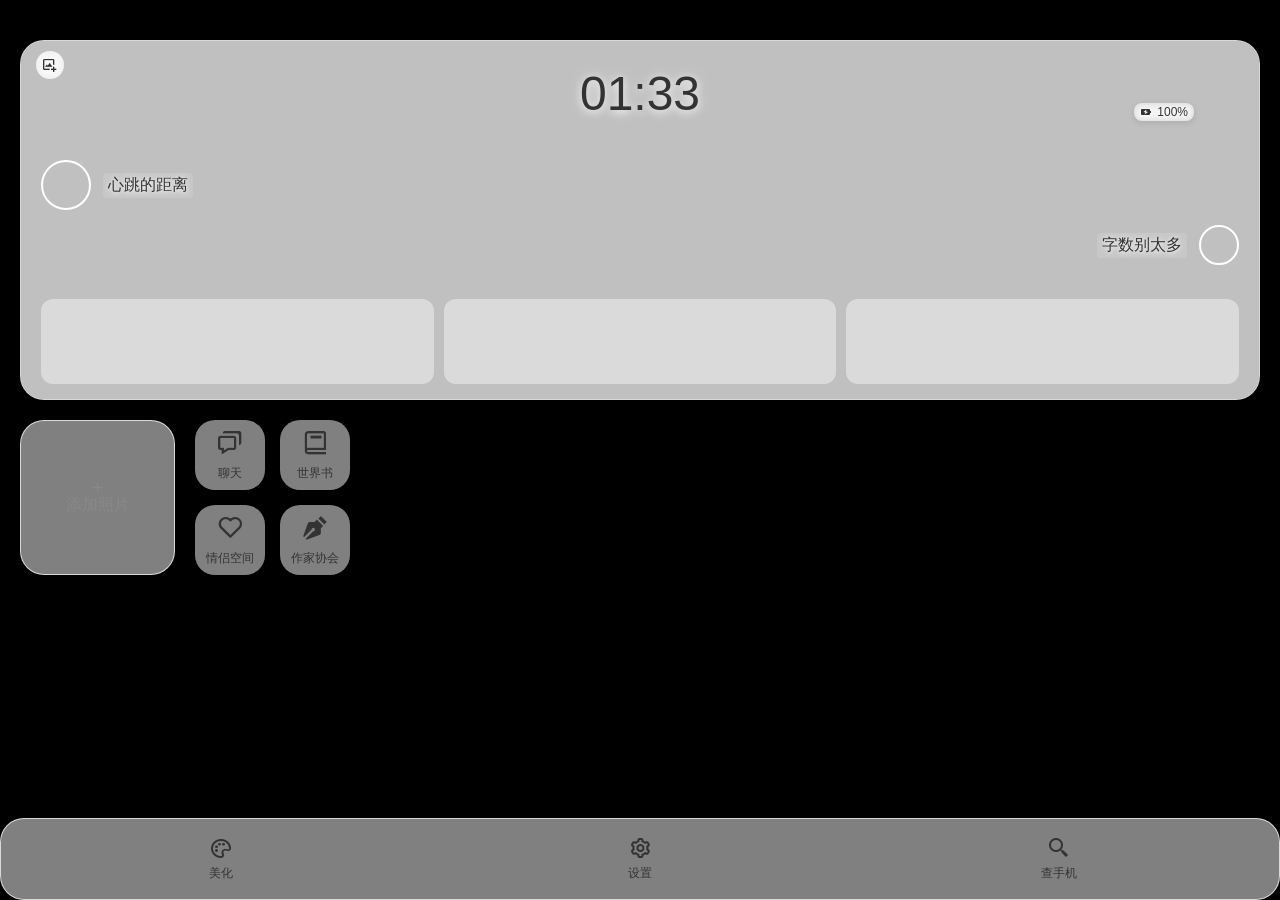
<file: tt机.html>
<!DOCTYPE html>
<html lang="zh-CN">
<head>
    <meta charset="UTF-8">
    <meta name="viewport" content="width=device-width, initial-scale=1.0, maximum-scale=1.0, user-scalable=no, viewport-fit=cover">
    <meta name="apple-mobile-web-app-capable" content="yes">
    <meta name="apple-mobile-web-app-status-bar-style" content="black-translucent">
    <meta name="mobile-web-app-capable" content="yes">
    <meta name="theme-color" content="#000000">
    <title>AI Home Screen</title>
    <link href='https://unpkg.com/boxicons@2.1.4/css/boxicons.min.css' rel='stylesheet'>
    <style id="custom-font-style-tag"></style>
    <style>
        :root {
            --text-primary: #333333;
            --text-secondary: #888888;
            --glass-bg: rgba(255, 255, 255, 0.5);
            --glass-border: rgba(255, 255, 255, 0.7);
            --blur-level: 12px;
            --font-main: -apple-system, BlinkMacSystemFont, "Segoe UI", Roboto, sans-serif;
            --edit-highlight: rgba(0, 120, 255, 0.5);
        }
        * { margin: 0; padding: 0; box-sizing: border-box; }
        html, body { 
            height: 100%; 
            margin: 0; padding: 0;
            display: flex; justify-content: center; align-items: center; background-color: #000;
            overflow: hidden;
            -webkit-touch-callout: none;
            -webkit-user-select: none;
            user-select: none;
        }
        
        /* 针对所有滚动区域启用硬件加速和流畅滚动 */
        .chat-content-area, #add-contact-page, #settings-page, #api-settings-page, .wb-content-area, .conv-messages-area, .conv-drawer, #role-profile-page, .beautify-content, .sticker-grid, .sticker-drawer-tabs, .wb-grid {
            -webkit-overflow-scrolling: touch;
            touch-action: pan-y !important;
            overscroll-behavior-y: auto !important;
            will-change: scroll-position;
        }
        .sticker-drawer-tabs {
            touch-action: pan-x;
        }
        .phone-screen {
            width: 100vw; height: 100vh;
            max-width: 100%; max-height: 100%;
            border-radius: 0; overflow: hidden; position: relative;
            font-family: var(--font-main);
            background-image: url('https://images.unsplash.com/photo-1619003309995-b95c05561335?q=80&w=1887&auto=format&fit=crop');
            background-size: cover; background-position: center;
            transition: background-image 0.5s ease;
        }
        #home-screen-page, #beautify-page, #chat-app-page { height: 100%; display: flex; flex-direction: column; width: 100%; background-color: #fff; position: absolute; top: 0; left: 0; z-index: 100; }
        #home-screen-page { background-color: transparent; position: relative; z-index: 1; }
        #beautify-page, #chat-app-page { display: none; }
        
        /* 聊天软件样式 */
        .chat-header { display: flex; align-items: center; justify-content: space-between; padding: 15px 20px; padding-top: max(20px, env(safe-area-inset-top, 40px)); background-color: #f7f7f7; border-bottom: 1px solid #e5e5e5; flex-shrink: 0; }
        .chat-header h2 { font-size: 18px; margin: 0; font-weight: 600; color: #333; }
        .chat-header-right { width: 24px; display: flex; justify-content: flex-end; }
        .header-action-btn { background: none; border: none; font-size: 24px; cursor: pointer; color: #333; display: none; }
        .chat-content-area { flex-grow: 1; overflow-y: auto; background-color: #fff; position: relative; }
        .chat-view-panel { display: none; height: 100%; width: 100%; color: var(--text-secondary); }
        .chat-view-panel.empty-state { flex-direction: column; align-items: center; justify-content: center; padding: 20px; }
        
        /* 联系人列表样式 */
        .contact-list, .chat-list { display: flex; flex-direction: column; width: 100%; }
        .contact-item { display: flex; align-items: center; padding: 12px 20px; border-bottom: 1px solid #f0f0f0; cursor: pointer; }
        .contact-item:active { background-color: #f9f9f9; }
        .contact-item-avatar { width: 40px; height: 40px; border-radius: 4px; background-size: cover; background-position: center; margin-right: 15px; background-color: #eee; flex-shrink: 0; }
        .contact-item-info { flex-grow: 1; display: flex; flex-direction: column; }
        .contact-item-name { font-size: 16px; color: #333; font-weight: 500; }
        
        /* 添加人设全屏页面 */
        #add-contact-page { display: none; position: absolute; top: 0; left: 0; width: 100%; height: 100%; background-color: #f0f0f0; background-image: radial-gradient(#ccc 2px, transparent 2px); background-size: 20px 20px; z-index: 150; flex-direction: column; overflow-y: auto; transform: translateZ(0); }
        .add-contact-header { display: flex; align-items: center; justify-content: space-between; padding: 15px 20px; padding-top: max(20px, env(safe-area-inset-top, 40px)); background: rgba(255,255,255,0.9); backdrop-filter: blur(10px); border-bottom: 1px solid #e5e5e5; flex-shrink: 0; position: sticky; top: 0; z-index: 10; transform: translateZ(0); }
        .add-contact-header h2 { font-size: 18px; margin: 0; font-weight: 600; }
        .save-btn { background: #07c160; color: white; border: none; padding: 6px 15px; border-radius: 4px; font-size: 14px; cursor: pointer; }
        .add-contact-form { padding: 20px; display: flex; flex-direction: column; gap: 20px; }
        
        /* 学生证样式卡片 */
        .student-id-card { background: white; border-radius: 12px; box-shadow: 0 4px 15px rgba(0,0,0,0.05); padding: 20px; display: flex; gap: 20px; border: 1px solid #eaeaea; }
        .id-photo-area { width: 90px; height: 120px; background-color: #f5f5f5; border: 1px dashed #ccc; border-radius: 4px; display: flex; justify-content: center; align-items: center; cursor: pointer; flex-shrink: 0; background-size: cover; background-position: center; position: relative; }
        .id-photo-area i { font-size: 24px; color: #999; }
        .id-photo-area.has-photo i { display: none; }
        .id-info-area { flex-grow: 1; display: flex; flex-direction: column; justify-content: space-around; }
        .id-input-row { display: flex; align-items: flex-end; }
        .id-input-row label { font-size: 14px; color: #666; width: 40px; margin-bottom: 2px; }
        .id-input-row input { flex-grow: 1; border: none; border-bottom: 1px solid #333; padding: 4px 0; font-size: 16px; color: #333; background: transparent; outline: none; border-radius: 0; }
        
        /* 文本域大框 */
        .form-section { display: flex; flex-direction: column; gap: 8px; }
        .form-section label { font-size: 14px; font-weight: 600; color: #333; }
        .form-section textarea { width: 100%; border: 1px solid #eaeaea; border-radius: 8px; padding: 12px; font-size: 14px; color: #333; background: white; resize: none; outline: none; box-shadow: 0 2px 8px rgba(0,0,0,0.02); }
        .form-section textarea:focus { border-color: #07c160; }

        /* 选择联系人弹窗 */
        #select-contact-modal { display: none; position: absolute; top: 0; left: 0; width: 100%; height: 100%; background: #fff; z-index: 160; flex-direction: column; }
        
        /* === 设置页面与子页面样式 === */
        #settings-page, #api-settings-page { display: none; position: absolute; top: 0; left: 0; width: 100%; height: 100%; background-color: #f7f7f7; background-image: radial-gradient(#d5d5d5 2px, transparent 2px); background-size: 20px 20px; z-index: 150; flex-direction: column; overflow-y: auto; transform: translateZ(0); }
        .settings-header { display: flex; align-items: center; justify-content: space-between; padding: 15px 20px; padding-top: max(20px, env(safe-area-inset-top, 40px)); background: rgba(255,255,255,0.85); backdrop-filter: blur(15px); -webkit-backdrop-filter: blur(15px); border-bottom: 1px solid rgba(0,0,0,0.05); flex-shrink: 0; position: sticky; top: 0; z-index: 10; transform: translateZ(0); }
        .settings-header h2 { font-size: 18px; margin: 0; font-weight: 600; color: #333; }
        
        .settings-list { padding: 20px; display: flex; flex-direction: column; gap: 12px; }
        .settings-item { background: #fff; border-radius: 12px; padding: 18px 20px; display: flex; justify-content: space-between; align-items: center; cursor: pointer; box-shadow: 0 2px 10px rgba(0,0,0,0.03); transition: transform 0.1s, box-shadow 0.1s; border: 1px solid #eaeaea; }
        .settings-item:active { transform: scale(0.98); box-shadow: 0 1px 5px rgba(0,0,0,0.02); }
        .settings-item span { font-size: 16px; color: #333; font-weight: 500; }
        .settings-item i { color: #aaa; font-size: 20px; }
        
        /* API设置表单样式 */
        .api-form-container { padding: 20px; display: flex; flex-direction: column; gap: 20px; }
        .api-form-card { background: #fff; border-radius: 12px; padding: 20px; box-shadow: 0 4px 15px rgba(0,0,0,0.03); border: 1px solid #eaeaea; display: flex; flex-direction: column; gap: 16px; }
        .api-input-group { display: flex; flex-direction: column; gap: 8px; }
        .api-input-group label { font-size: 14px; font-weight: 600; color: #555; }
        .api-input-group input, .api-input-group select { width: 100%; border: none; border-bottom: 1px solid #ccc; padding: 8px 0; font-size: 15px; color: #333; background: transparent; outline: none; border-radius: 0; transition: border-color 0.2s; appearance: none; }
        .api-input-group input:focus, .api-input-group select:focus { border-bottom-color: #555; }
        .fetch-btn { background: #e0e0e0; color: #333; border: none; padding: 12px; border-radius: 8px; font-size: 15px; font-weight: 500; cursor: pointer; margin-top: 10px; transition: background 0.2s; display: flex; justify-content: center; align-items: center; gap: 8px; }
        .fetch-btn:hover { background: #d0d0d0; }
        .fetch-btn:active { background: #c0c0c0; transform: scale(0.98); }
        .fetch-btn i.spin { animation: spin 1s linear infinite; }
        @keyframes spin { 100% { transform: rotate(360deg); } }
        #model-select-group { display: none; }

        /* === 世界书页面样式 === */
        #worldbook-page { display: none; position: absolute; top: 0; left: 0; width: 100%; height: 100%; background-color: #f7f7f7; z-index: 150; flex-direction: column; }
        .wb-header { display: flex; align-items: center; justify-content: space-between; padding: 15px 20px; padding-top: max(20px, env(safe-area-inset-top, 40px)); background: #fff; border-bottom: 1px solid #eaeaea; flex-shrink: 0; position: sticky; top: 0; z-index: 10; }
        .wb-header h2 { font-size: 18px; margin: 0; font-weight: 600; color: #333; }
        .wb-header-actions { display: flex; gap: 15px; }
        .wb-action-btn { background: none; border: none; font-size: 24px; color: #555; cursor: pointer; display: flex; align-items: center; justify-content: center; }
        
        .wb-content-area { flex-grow: 1; overflow-y: auto; padding: 20px; position: relative; }
        
        /* 文件夹风格网格 */
        .wb-grid { display: grid; grid-template-columns: repeat(auto-fill, minmax(100px, 1fr)); gap: 15px; }
        .wb-folder-item { display: flex; flex-direction: column; align-items: center; gap: 8px; cursor: pointer; padding: 10px; border-radius: 12px; transition: background 0.2s; }
        .wb-folder-item:hover { background: rgba(0,0,0,0.03); }
        .wb-folder-icon { font-size: 56px; color: #d4d4d4; text-shadow: 0 2px 4px rgba(0,0,0,0.05); }
        .wb-item-title { font-size: 13px; color: #444; font-weight: 500; text-align: center; display: -webkit-box; -webkit-line-clamp: 2; -webkit-box-orient: vertical; overflow: hidden; word-break: break-all; }
        
        /* 世界书底部导航 */
        .wb-bottom-nav { display: flex; justify-content: space-around; align-items: center; padding: 12px 20px; padding-bottom: max(12px, env(safe-area-inset-bottom, 20px)); background: #fff; border-top: 1px solid #eaeaea; flex-shrink: 0; }
        .wb-nav-btn { flex: 1; text-align: center; padding: 8px; font-size: 15px; font-weight: 600; color: #888; border-radius: 8px; cursor: pointer; transition: all 0.2s; }
        .wb-nav-btn.active { color: #333; background: #f0f0f0; }

        /* 添加世界书弹窗 */
        #wb-add-modal { display: none; position: absolute; top: 0; left: 0; width: 100%; height: 100%; background: #f7f7f7; z-index: 160; flex-direction: column; }
        .wb-add-form { padding: 20px; display: flex; flex-direction: column; gap: 20px; flex-grow: 1; }
        .wb-input-title { width: 100%; border: none; border-bottom: 2px solid #ddd; padding: 15px 0; font-size: 20px; font-weight: 600; color: #333; background: transparent; outline: none; }
        .wb-input-title:focus { border-bottom-color: #888; }
        .wb-input-content { width: 100%; flex-grow: 1; border: none; background: transparent; resize: none; font-size: 15px; line-height: 1.6; color: #444; outline: none; padding-top: 10px; }

        /* 聊天对话页面 (仿iMessage韩系高级灰白波点底) */
        #chat-conversation-page { display: none; position: absolute; top: 0; left: 0; width: 100%; height: 100%; background-color: #f7f7f7; background-image: radial-gradient(#d5d5d5 2px, transparent 2px); background-size: 20px 20px; z-index: 200; flex-direction: column; overflow: hidden; transform: translateZ(0); }
        .conv-header { display: flex; align-items: center; justify-content: space-between; padding: 10px 15px; padding-top: max(15px, env(safe-area-inset-top, 40px)); background: rgba(245, 245, 245, 0.85); backdrop-filter: blur(15px); -webkit-backdrop-filter: blur(15px); border-bottom: 1px solid rgba(0,0,0,0.05); flex-shrink: 0; z-index: 10; position: sticky; top: 0; transform: translateZ(0); }
        .conv-back-btn { font-size: 28px; color: #555; background: none; border: none; cursor: pointer; padding: 0; display: flex; align-items: center; }
        .conv-profile-btn { font-size: 24px; color: #555; background: none; border: none; cursor: pointer; padding: 0; display: flex; align-items: center; }
        .conv-user-info { display: flex; flex-direction: column; align-items: center; flex-grow: 1; }
        .conv-avatar { width: 36px; height: 36px; border-radius: 50%; background-size: cover; background-position: center; background-color: #ddd; margin-bottom: 4px; }
        .conv-name { font-size: 13px; font-weight: 600; color: #333; }
        
        .conv-messages-area { flex-grow: 1; overflow-y: auto; padding: 20px 15px; display: flex; flex-direction: column; gap: 4px; }
        
        /* 气泡样式 */
        .msg-row { display: flex; align-items: flex-end; margin-bottom: 8px; position: relative; }
        .msg-row.sent { justify-content: flex-end; }
        .msg-row.received { justify-content: flex-start; }
        
        .msg-avatar { width: 28px; height: 28px; border-radius: 50%; background-size: cover; background-position: center; background-color: #ccc; flex-shrink: 0; margin-bottom: 2px; }
        .msg-row.sent .msg-avatar { margin-left: 8px; order: 2; opacity: 1; transition: opacity 0.2s; }
        .msg-row.received .msg-avatar { margin-right: 8px; opacity: 1; transition: opacity 0.2s; }
        .msg-row.sent.hide-avatar .msg-avatar,
        .msg-row.received.hide-avatar .msg-avatar { visibility: hidden; pointer-events: none; } /* 连续消息隐藏对应头像，但保留占位 */
        
        .msg-bubble { max-width: 70%; padding: 10px 14px; font-size: 15px; line-height: 1.4; position: relative; word-wrap: break-word; }
        
        /* 发送方 (自己) 灰色 */
        .msg-row.sent .msg-bubble { background-color: #e5e5ea; color: #000; border-radius: 18px; }
        /* 接收方 白色 */
        .msg-row.received .msg-bubble { background-color: #fff; color: #000; border-radius: 18px; box-shadow: 0 1px 2px rgba(0,0,0,0.05); }
        
        /* 纯正的自然iMessage气泡小尾巴 */
        .msg-row.sent:not(.hide-tail) .msg-bubble { border-bottom-right-radius: 5px; }
        .msg-row.sent:not(.hide-tail) .msg-bubble::before {
            content: ""; position: absolute; z-index: -1;
            bottom: -2px; right: -7px; height: 20px; border-right: 20px solid #e5e5ea; border-bottom-left-radius: 16px 14px; transform: translate(0, -2px);
        }
        .msg-row.sent:not(.hide-tail) .msg-bubble::after {
            content: ""; position: absolute; z-index: 1;
            bottom: -2px; right: -26px; width: 26px; height: 20px; background-color: #f7f7f7; border-bottom-left-radius: 10px; transform: translate(-1px, -2px);
        }
        .has-custom-bg .msg-row.sent:not(.hide-tail) .msg-bubble::after { background-color: transparent; } /* 自定义背景时需特殊处理或者去掉after遮罩，但纯css尾巴通常需要背景色遮挡，为保持透明背景，实际最佳方式是在外层加clip，这里简单兼容 */

        .msg-row.received:not(.hide-tail) .msg-bubble { border-bottom-left-radius: 5px; }
        .msg-row.received:not(.hide-tail) .msg-bubble::before {
            content: ""; position: absolute; z-index: -1;
            bottom: -2px; left: -7px; height: 20px; border-left: 20px solid #fff; border-bottom-right-radius: 16px 14px; transform: translate(0, -2px);
        }
        .msg-row.received:not(.hide-tail) .msg-bubble::after {
            content: ""; position: absolute; z-index: 1;
            bottom: -2px; left: -26px; width: 26px; height: 20px; background-color: #f7f7f7; border-bottom-right-radius: 10px; transform: translate(1px, -2px);
        }
        .has-custom-bg .msg-row.received:not(.hide-tail) .msg-bubble::after { background-color: transparent; }

        /* 消息双击菜单 */
        .msg-context-menu { display: none; position: absolute; background: rgba(255,255,255,0.95); backdrop-filter: blur(10px); box-shadow: 0 4px 15px rgba(0,0,0,0.1); border-radius: 8px; z-index: 1000; flex-direction: column; min-width: 100px; border: 1px solid #eaeaea; }
        .msg-context-menu-item { padding: 10px 15px; font-size: 14px; color: #333; cursor: pointer; text-align: center; border-bottom: 1px solid #f0f0f0; }
        .msg-context-menu-item:last-child { border-bottom: none; }
        .msg-context-menu-item:active { background: #f9f9f9; }
        .msg-context-menu-item.danger { color: #ff3b30; }
        /* 引用预览区 */
        .quote-preview-area { display: none; background: #f0f0f0; padding: 8px 12px; border-left: 3px solid #ccc; font-size: 12px; color: #666; margin: 10px 12px 0 12px; border-radius: 4px; position: relative; max-height: 50px; overflow: hidden; text-overflow: ellipsis; white-space: nowrap; }
        .quote-preview-close { position: absolute; right: 5px; top: 5px; cursor: pointer; font-size: 16px; color: #999; }
        /* 消息内的引用 */
        .msg-quote { background: rgba(0,0,0,0.05); padding: 4px 8px; border-radius: 4px; border-left: 3px solid #ccc; font-size: 12px; color: #666; margin-bottom: 4px; white-space: nowrap; overflow: hidden; text-overflow: ellipsis; max-width: 100%; }
        /* 撤回消息 */
        .msg-recalled { text-align: center; font-size: 12px; color: #999; margin: 10px 0; width: 100%; }

        /* 多选模式样式 */
        .msg-checkbox { display: none; width: 22px; height: 22px; border-radius: 50%; border: 1px solid #ccc; margin-right: 10px; flex-shrink: 0; align-items: center; justify-content: center; }
        .msg-checkbox.checked { background-color: #07c160; border-color: #07c160; color: white; }
        .msg-checkbox.checked::after { content: '\2713'; font-size: 14px; }
        .multi-select-mode .msg-checkbox { display: flex; cursor: pointer; }
        .multi-select-mode .msg-row { padding-left: 10px; width: 100%; align-items: center; }
        .multi-select-mode .msg-row.sent { justify-content: flex-start; } /* 多选时自己发的消息也靠左方便点击 */
        
        .multi-select-bar { display: none; position: absolute; bottom: 0; left: 0; width: 100%; height: 60px; background: rgba(245, 245, 245, 0.95); backdrop-filter: blur(15px); border-top: 1px solid rgba(0,0,0,0.05); z-index: 100; justify-content: space-between; align-items: center; padding: 0 20px; padding-bottom: env(safe-area-inset-bottom, 0); }
        .multi-select-mode ~ .multi-select-bar { display: flex; }
        .multi-select-mode ~ .conv-bottom-container { display: none !important; }

        /* 底部输入框与抽屉 */
        .conv-bottom-container { display: flex; flex-direction: column; background: rgba(245, 245, 245, 0.85); backdrop-filter: blur(15px); -webkit-backdrop-filter: blur(15px); border-top: 1px solid rgba(0,0,0,0.05); z-index: 10; }
        .conv-input-area { display: flex; align-items: flex-end; padding: 10px 12px; padding-bottom: max(10px, env(safe-area-inset-bottom, 20px)); gap: 10px; }
        .conv-icon-btn { font-size: 26px; color: #888; background: none; border: none; padding: 4px; cursor: pointer; display: flex; align-items: center; justify-content: center; transition: color 0.2s; }
        .conv-icon-btn.active { color: #333; }
        .conv-input-box { flex-grow: 1; background: #fff; border: 1px solid #e5e5ea; border-radius: 20px; padding: 8px 12px; min-height: 36px; max-height: 100px; display: flex; align-items: center; box-shadow: inset 0 1px 2px rgba(0,0,0,0.02); }
        .conv-input-box input { width: 100%; border: none; background: transparent; outline: none; font-size: 15px; color: #333; }
        .conv-input-box input::placeholder { color: #b2b2b2; }
        
        /* 底部抽屉区域 */
        .conv-drawer { display: none; height: 250px; padding: 20px; overflow-y: auto; padding-bottom: max(20px, env(safe-area-inset-bottom, 20px)); border-top: 1px solid #eaeaea; }
        .conv-drawer.active { display: flex; }
        
        /* 加号功能面板 */
        .feature-grid { display: grid; grid-template-columns: repeat(4, 1fr); gap: 20px; width: 100%; align-content: flex-start; }
        .feature-item { display: flex; flex-direction: column; align-items: center; gap: 8px; cursor: pointer; }
        .feature-icon { width: 60px; height: 60px; background: #fff; border-radius: 16px; display: flex; justify-content: center; align-items: center; font-size: 28px; color: #555; box-shadow: 0 2px 10px rgba(0,0,0,0.05); transition: transform 0.1s; }
        .feature-item:active .feature-icon { transform: scale(0.95); }
        .feature-text { font-size: 12px; color: #666; }
        
        /* 表情包选择面板 */
        .sticker-drawer { flex-direction: column; padding: 0; }
        .sticker-drawer-tabs { display: flex; overflow-x: auto; border-bottom: 1px solid #eaeaea; scrollbar-width: none; }
        .sticker-drawer-tabs::-webkit-scrollbar { display: none; }
        .sticker-tab { padding: 10px 15px; font-size: 14px; color: #888; cursor: pointer; white-space: nowrap; border-bottom: 2px solid transparent; }
        .sticker-tab.active { color: #333; border-bottom-color: #333; font-weight: 600; }
        .sticker-grid { padding: 15px; display: grid; grid-template-columns: repeat(4, 1fr); gap: 15px; overflow-y: auto; flex-grow: 1; }
        .sticker-img { width: 100%; aspect-ratio: 1; background-size: contain; background-position: center; background-repeat: no-repeat; cursor: pointer; border-radius: 8px; }
        
        /* 角色详情页全屏 */
        #role-profile-page { display: none; position: absolute; top: 0; left: 0; width: 100%; height: 100%; background-color: #f7f7f7; background-image: radial-gradient(#d5d5d5 2px, transparent 2px); background-size: 20px 20px; z-index: 250; flex-direction: column; overflow-y: auto; transform: translateZ(0); }
        .rp-header { display: flex; align-items: center; justify-content: space-between; padding: 15px 20px; padding-top: max(20px, env(safe-area-inset-top, 40px)); background: rgba(255,255,255,0.85); backdrop-filter: blur(15px); border-bottom: 1px solid rgba(0,0,0,0.05); position: sticky; top: 0; z-index: 10; transform: translateZ(0); }
        .rp-content { padding: 20px; display: flex; flex-direction: column; gap: 20px; }
        .rp-card { background: #fff; border-radius: 16px; padding: 20px; box-shadow: 0 4px 15px rgba(0,0,0,0.03); border: 1px solid #eaeaea; display: flex; flex-direction: column; gap: 15px; }
        .rp-top-info { display: flex; align-items: center; gap: 15px; }
        .rp-avatar { width: 60px; height: 60px; border-radius: 50%; background-size: cover; background-position: center; background-color: #ddd; }
        .rp-name { font-size: 18px; font-weight: 600; color: #333; }
        .rp-desc { font-size: 13px; color: #888; }
        
        .rp-section-title { font-size: 14px; font-weight: 600; color: #555; margin-bottom: -5px; }
        .rp-select-group { display: flex; flex-direction: column; gap: 8px; }
        .rp-select-group select { width: 100%; padding: 12px; border: 1px solid #eaeaea; border-radius: 8px; background: #f9f9f9; outline: none; font-size: 14px; color: #333; }
        .rp-textarea { width: 100%; padding: 12px; border: 1px solid #eaeaea; border-radius: 8px; background: #f9f9f9; outline: none; font-size: 14px; color: #333; resize: none; }
        .rp-toggle-row { display: flex; justify-content: space-between; align-items: center; }
        .rp-toggle-label { font-size: 14px; color: #333; }
        .switch { position: relative; display: inline-block; width: 40px; height: 24px; }
        .switch input { opacity: 0; width: 0; height: 0; }
        .slider { position: absolute; cursor: pointer; top: 0; left: 0; right: 0; bottom: 0; background-color: #ccc; transition: .4s; border-radius: 24px; }
        .slider:before { position: absolute; content: ""; height: 18px; width: 18px; left: 3px; bottom: 3px; background-color: white; transition: .4s; border-radius: 50%; }
        input:checked + .slider { background-color: #07c160; }
        input:checked + .slider:before { transform: translateX(16px); }

        /* 表情包管理全屏页面 */
        #sticker-mgr-page { display: none; position: absolute; top: 0; left: 0; width: 100%; height: 100%; background: #f7f7f7; z-index: 250; flex-direction: column; }
        
        /* 心声气泡 */
        #inner-voice-bubble { display: none; position: absolute; top: 70px; left: 50%; transform: translateX(-50%); background: rgba(0,0,0,0.7); color: white; padding: 10px 15px; border-radius: 12px; font-size: 13px; z-index: 100; max-width: 80%; text-align: center; box-shadow: 0 4px 15px rgba(0,0,0,0.1); backdrop-filter: blur(10px); }
        #inner-voice-bubble::before { content: ''; position: absolute; top: -6px; left: 50%; transform: translateX(-50%); border-width: 0 6px 6px 6px; border-style: solid; border-color: transparent transparent rgba(0,0,0,0.7) transparent; }
        .chat-view-panel.active { display: flex; }
        .chat-bottom-nav { display: flex; justify-content: space-around; align-items: center; padding: 10px 5px; padding-bottom: max(10px, env(safe-area-inset-bottom, 20px)); background-color: #f7f7f7; border-top: 1px solid #e5e5e5; flex-shrink: 0; }
        .chat-nav-item { display: flex; flex-direction: column; align-items: center; gap: 4px; color: #888; cursor: pointer; flex: 1; }
        .chat-nav-item.active { color: #07c160; }
        .chat-nav-item i { font-size: 24px; }
        .chat-nav-item span { font-size: 12px; }
        .screen-content { 
            flex-grow: 1; 
            padding: 20px; 
            padding-top: max(40px, env(safe-area-inset-top, 60px)); 
            padding-bottom: env(safe-area-inset-bottom, 20px);
            display: flex; flex-direction: column; gap: 20px; z-index: 1; 
        }
        .glass-widget { background: var(--glass-bg); backdrop-filter: blur(var(--blur-level)); -webkit-backdrop-filter: blur(var(--blur-level)); border: 1px solid var(--glass-border); border-radius: 24px; }
        .profile-widget { height: 360px; padding: 15px 20px; display: flex; flex-direction: column; justify-content: space-between; position: relative; background-size: cover; background-position: center; overflow: hidden; }
        .profile-widget::before { content: ''; position: absolute; top: 0; left: 0; right: 0; bottom: 0; background: var(--glass-bg); z-index: 0; pointer-events: none; }
        .profile-widget > * { position: relative; z-index: 1; }
        .profile-bg-btn { position: absolute; top: 10px; left: 15px; z-index: 10; cursor: pointer; background: rgba(255,255,255,0.6); border-radius: 50%; width: 28px; height: 28px; display: flex; justify-content: center; align-items: center; font-size: 16px; color: #333; backdrop-filter: blur(4px); transition: background 0.3s; }
        .profile-bg-btn:hover { background: rgba(255,255,255,0.8); }
        
        .widget-header { position: relative; text-align: center; height: 70px; padding-top: 10px; }
        .time { font-size: 48px; font-weight: 300; color: var(--text-primary); text-shadow: 0 2px 8px rgba(255, 255, 255, 0.8), 0 0 15px rgba(255, 255, 255, 0.5); }
        .battery { position: absolute; bottom: 5px; right: 45px; display: flex; align-items: center; gap: 5px; font-size: 12px; font-weight: 500; padding: 2px 6px; background: rgba(255,255,255,0.3); border-radius: 8px; backdrop-filter: blur(4px); text-shadow: 0 1px 4px rgba(255, 255, 255, 0.9); box-shadow: 0 2px 6px rgba(0,0,0,0.1); color: var(--text-primary); }
        
        .widget-main-content, .user-row, .widget-bottom-photos, .main-area { display: flex; }
        .widget-main-content { flex-direction: column; justify-content: center; gap: 15px; } .user-row { align-items: center; gap: 12px; } .user-row.second-row { justify-content: flex-end; } .widget-bottom-photos, .main-area { gap: 10px; } .photo-placeholder { flex: 1; } .main-area { gap: 20px; }
        .user-text { font-size: 16px; font-weight: 500; cursor: pointer; padding: 2px 5px; text-shadow: 0 1px 4px rgba(255, 255, 255, 0.9), 0 0 8px rgba(255, 255, 255, 0.6); color: var(--text-primary); background: rgba(255,255,255,0.1); border-radius: 4px; }
        .avatar { width: 50px; height: 50px; border-radius: 50%; background-size: cover; background-position: center; border: 2px solid white; flex-shrink: 0; cursor: pointer; }
        .avatar-sm { width: 40px; height: 40px; }
        .photo-placeholder { height: 85px; background: rgba(255, 255, 255, 0.4); border-radius: 12px; cursor: pointer; background-size: cover; background-position: center; }
        .photo-widget { width: 155px; height: 155px; flex-direction: column; color: var(--text-secondary); cursor: pointer; background-size: cover; background-position: center; display: flex; justify-content: center; align-items: center; }
        
        /* (核心修改) 当照片小组件有图片时，隐藏“添加照片”的提示 */
        .photo-widget.has-image > i,
        .photo-widget.has-image > span {
            display: none;
        }

        .app-grid { display: grid; grid-template-columns: repeat(2, 70px); grid-template-rows: repeat(2, 70px); gap: 15px; }
        .icon-customizable {
            width: 70px; height: 70px; border-radius: 20px; display: flex; flex-direction: column; 
            justify-content: center; align-items: center; font-size: 12px; color: var(--text-primary); cursor: pointer;
            background-color: var(--glass-bg); background-size: cover; background-position: center; 
            transition: background-color 0.3s; flex-shrink: 0;
        }
        .icon-customizable.has-custom-icon > i, .icon-customizable.has-custom-icon > span { display: none; }
        .icon-customizable:not(.has-custom-icon):hover { background-color: rgba(255, 255, 255, 0.65); }
        .icon-customizable i { font-size: 28px; margin-bottom: 8px; }
        .bottom-nav {
            position: static; margin-top: auto; height: auto; padding: 5px 10px; 
            display: flex; justify-content: space-around; align-items: center;
        }
        .bottom-nav .icon-customizable { border: none; background: transparent; }
        .bottom-nav .icon-customizable i { margin-bottom: 4px; font-size: 24px; }
        .hidden-file-input { display: none; }
        #beautify-page { background-color: #f7f7f7; color: #333; }
        .beautify-header { display: flex; align-items: center; padding: 15px 20px; background-color: #fff; border-bottom: 1px solid #e5e5e5; flex-shrink: 0; position: sticky; top: 0; z-index: 10; }
        .beautify-header h2 { font-size: 18px; margin: 0 auto; transform: translateX(-18px); }
        .back-btn { font-size: 24px; cursor: pointer; border: none; background: none; padding: 0; }
        .beautify-content { padding: 20px; overflow-y: auto; display: flex; flex-direction: column; gap: 25px; }
        .panel-section h3 { margin-bottom: 15px; font-size: 16px; border-bottom: 1px solid #eee; padding-bottom: 8px; }
        .option-group, .wallpaper-thumbnails, .custom-icon-grid { display: flex; gap: 12px; flex-wrap: wrap; }
        .wallpaper-thumb { width: 50px; height: 80px; border-radius: 8px; background-size: cover; cursor: pointer; border: 2px solid transparent; flex-shrink: 0; transition: border-color 0.2s; }
        .wallpaper-thumb.active { border-color: #007aff; }
        .upload-btn { padding: 8px 12px; background: #eee; border-radius: 8px; cursor: pointer; display: inline-flex; align-items: center; justify-content: center; }
        .custom-icon-grid { grid-template-columns: repeat(auto-fill, minmax(60px, 1fr)); }
        .icon-placeholder { display: flex; flex-direction: column; justify-content: center; align-items: center; height: 60px; background-color: #e9e9e9; border-radius: 12px; cursor: pointer; }
        .icon-placeholder i { font-size: 24px; color: #555; }
        .font-import-section input[type="text"] { width: 100%; padding: 10px; border: 1px solid #ccc; border-radius: 8px; margin-bottom: 10px; }
        .font-import-section .upload-btn { width: 100%; padding: 10px; }
        .font-import-section small { color: #666; font-size: 11px; margin-bottom: 5px; display: block; }
    </style>
</head>
<body>

<div class="phone-screen" id="phone-screen">
    <div id="home-screen-page">
        <div class="screen-content">
            <div class="profile-widget glass-widget" id="profile-widget-bg">
                 <label for="upload-profile-bg" class="profile-bg-btn"><i class='bx bx-image-add'></i></label>
                 <div class="widget-header"><div id="time" class="time">--:--</div><div class="battery"><i id="battery-icon" class='bx bxs-battery'></i><span id="battery-level">--%</span></div></div>
                <div class="widget-main-content">
                    <div class="user-row">
                        <label for="upload-avatar-1"><div class="avatar" id="image-target-avatar-1"></div></label>
                        <span class="user-text" contenteditable="true" id="editable-text-1">心跳的距离</span>
                    </div>
                    <div class="user-row second-row">
                        <span class="user-text" contenteditable="true" id="editable-text-2">字数别太多</span>
                        <label for="upload-avatar-2"><div class="avatar avatar-sm" id="image-target-avatar-2"></div></label>
                    </div>
                </div>
                <div class="widget-bottom-photos">
                    <label for="upload-top-1" class="photo-placeholder" id="image-target-top-1"></label>
                    <label for="upload-top-2" class="photo-placeholder" id="image-target-top-2"></label>
                    <label for="upload-top-3" class="photo-placeholder" id="image-target-top-3"></label>
                </div>
            </div>
            <div class="main-area">
                <label for="upload-main-photo" class="photo-widget glass-widget" id="image-target-main-photo"><i class='bx bx-plus'></i><span>添加照片</span></label>
                <div class="app-grid">
                    <div class="icon-customizable" id="app-item-1"><i class='bx bx-chat'></i><span>聊天</span></div>
                    <div class="icon-customizable" id="app-item-2"><i class='bx bx-book'></i><span>世界书</span></div>
                    <div class="icon-customizable" id="app-item-3"><i class='bx bx-heart'></i><span>情侣空间</span></div>
                    <div class="icon-customizable" id="app-item-4"><i class='bx bxs-pen'></i><span>作家协会</span></div>
                </div>
            </div>
        </div>
        <div class="bottom-nav glass-widget">
            <div class="icon-customizable" id="nav-item-1"><i class='bx bx-palette'></i><span>美化</span></div>
            <div class="icon-customizable" id="nav-item-2"><i class='bx bx-cog'></i><span>设置</span></div>
            <div class="icon-customizable" id="nav-item-3"><i class='bx bx-search-alt-2'></i><span>查手机</span></div>
        </div>
    </div>

    <div id="chat-app-page">
        <header class="chat-header">
            <button class="back-btn" id="close-chat-btn"><i class='bx bx-chevron-left'></i></button>
            <h2 id="chat-header-title">聊天</h2>
            <div class="chat-header-right">
                <button class="header-action-btn" id="add-friend-btn"><i class='bx bx-user-plus'></i></button>
                <button class="header-action-btn" id="add-contact-btn"><i class='bx bx-plus'></i></button>
            </div>
        </header>
        
        <div class="chat-content-area">
            <div id="chat-view-messages" class="chat-view-panel active">
                <div class="chat-list" id="chat-list-container"></div>
                <div class="empty-state" id="messages-empty" style="display: flex; flex-direction: column; align-items: center; justify-content: center; height: 100%;">
                    <i class='bx bx-message-square-dots' style="font-size: 48px; margin-bottom: 10px; color: #ccc;"></i>
                    <p>暂无聊天记录</p>
                </div>
            </div>
            <div id="chat-view-contacts" class="chat-view-panel">
                <div class="contact-list" id="contact-list-container"></div>
                <div class="empty-state" id="contacts-empty" style="display: flex; flex-direction: column; align-items: center; justify-content: center; height: 100%;">
                    <i class='bx bx-user' style="font-size: 48px; margin-bottom: 10px; color: #ccc;"></i>
                    <p>暂无联系人</p>
                </div>
            </div>
            <div id="chat-view-moments" class="chat-view-panel empty-state">
                <i class='bx bx-camera' style="font-size: 48px; margin-bottom: 10px; color: #ccc;"></i>
                <p>暂无朋友圈动态</p>
            </div>
        </div>

        <div class="chat-bottom-nav">
            <div class="chat-nav-item active" data-target="messages">
                <i class='bx bxs-message-rounded'></i>
                <span>聊天</span>
            </div>
            <div class="chat-nav-item" data-target="contacts">
                <i class='bx bxs-contact'></i>
                <span>联系人</span>
            </div>
            <div class="chat-nav-item" data-target="moments">
                <i class='bx bx-world'></i>
                <span>朋友圈</span>
            </div>
        </div>
    </div>

    <!-- 添加人设全屏页面 -->
    <div id="add-contact-page">
        <header class="add-contact-header">
            <button class="back-btn" id="close-add-contact-btn"><i class='bx bx-chevron-left'></i></button>
            <h2>添加人设</h2>
            <button class="save-btn" id="save-contact-btn">保存</button>
        </header>
        <div class="add-contact-form">
            <div class="student-id-card">
                <label for="upload-contact-avatar" class="id-photo-area" id="contact-avatar-preview">
                    <i class='bx bx-camera'></i>
                </label>
                <div class="id-info-area">
                    <div class="id-input-row">
                        <label>姓名</label>
                        <input type="text" id="contact-input-name" placeholder="填写姓名">
                    </div>
                    <div class="id-input-row">
                        <label>性别</label>
                        <input type="text" id="contact-input-gender" placeholder="填写性别">
                    </div>
                    <div class="id-input-row">
                        <label>年龄</label>
                        <input type="text" id="contact-input-age" placeholder="填写年龄">
                    </div>
                </div>
            </div>
            <div class="form-section">
                <label>开场白</label>
                <textarea id="contact-input-opening" rows="3" placeholder="填写开场白..."></textarea>
            </div>
            <div class="form-section">
                <label>人设介绍</label>
                <textarea id="contact-input-desc" rows="6" placeholder="填写详细人设介绍..."></textarea>
            </div>
        </div>
    </div>

    <!-- 设置页面 -->
    <div id="settings-page">
        <header class="settings-header">
            <button class="back-btn" id="close-settings-btn"><i class='bx bx-chevron-left'></i></button>
            <h2>设置</h2>
            <div style="width: 24px;"></div>
        </header>
        <div class="settings-list">
            <div class="settings-item" id="nav-api-settings">
                <span>API设置</span>
                <i class='bx bx-chevron-right'></i>
            </div>
            <div class="settings-item">
                <span>minmax语音设置</span>
                <i class='bx bx-chevron-right'></i>
            </div>
            <div class="settings-item">
                <span>nai生图设置</span>
                <i class='bx bx-chevron-right'></i>
            </div>
            <div class="settings-item">
                <span>后台保活设置</span>
                <i class='bx bx-chevron-right'></i>
            </div>
            <div class="settings-item">
                <span>备份数据</span>
                <i class='bx bx-cloud-upload'></i>
            </div>
            <div class="settings-item">
                <span>导入数据</span>
                <i class='bx bx-cloud-download'></i>
            </div>
        </div>
    </div>

    <!-- API设置页面 -->
    <div id="api-settings-page">
        <header class="settings-header">
            <button class="back-btn" id="close-api-settings-btn"><i class='bx bx-chevron-left'></i></button>
            <h2>API设置</h2>
            <button class="save-btn" id="save-api-btn" style="background:transparent; color:#333; font-weight:600; font-size:16px;">保存</button>
        </header>
        <div class="api-form-container">
            <div class="api-form-card">
                <div class="api-input-group">
                    <label>URL地址</label>
                    <input type="text" id="api-url" placeholder="例如: https://api.openai.com/v1">
                </div>
                <div class="api-input-group">
                    <label>API秘钥</label>
                    <input type="password" id="api-key" placeholder="sk-...">
                </div>
                <div class="api-input-group">
                    <label>手动输入模型名称</label>
                    <input type="text" id="api-model-name" placeholder="例如: gpt-4o (可选)">
                </div>
                <button class="fetch-btn" id="fetch-models-btn"><span>拉取模型列表</span></button>
                <div class="api-input-group" id="model-select-group">
                    <label>选择模型</label>
                    <div style="position: relative;">
                        <select id="api-model-select">
                            <option value="">请选择拉取到的模型...</option>
                        </select>
                        <i class='bx bx-chevron-down' style="position: absolute; right: 0; top: 10px; color: #888; pointer-events: none;"></i>
                    </div>
                </div>
            </div>
        </div>
    </div>

    <!-- 世界书页面 -->
    <div id="worldbook-page">
        <header class="wb-header">
            <button class="back-btn" id="close-wb-btn"><i class='bx bx-chevron-left'></i></button>
            <h2 id="wb-header-title">全局</h2>
            <div class="wb-header-actions">
                <button class="wb-action-btn" id="wb-create-folder-btn"><i class='bx bx-folder-plus'></i></button>
                <button class="wb-action-btn" id="wb-add-content-btn"><i class='bx bx-plus'></i></button>
            </div>
        </header>
        
        <div class="wb-content-area" id="wb-content-container">
            <div class="wb-grid" id="wb-global-grid">
                <!-- 全局内容 -->
                <div class="empty-state" style="grid-column: 1 / -1; display: flex; flex-direction: column; align-items: center; color: #aaa; margin-top: 50px;">
                    <i class='bx bx-book-open' style="font-size: 48px; margin-bottom: 10px;"></i>
                    <p>暂无全局世界书内容</p>
                </div>
            </div>
            <div class="wb-grid" id="wb-local-grid" style="display: none;">
                <!-- 局部内容 -->
                <div class="empty-state" style="grid-column: 1 / -1; display: flex; flex-direction: column; align-items: center; color: #aaa; margin-top: 50px;">
                    <i class='bx bx-book-bookmark' style="font-size: 48px; margin-bottom: 10px;"></i>
                    <p>暂无局部世界书内容</p>
                </div>
            </div>
        </div>

        <div class="wb-bottom-nav">
            <div class="wb-nav-btn active" data-target="global">全局</div>
            <div class="wb-nav-btn" data-target="local">局部</div>
        </div>
    </div>

    <!-- 添加世界书内容弹窗 -->
    <div id="wb-add-modal">
        <header class="wb-header">
            <button class="back-btn" id="close-wb-add-btn"><i class='bx bx-x'></i></button>
            <h2>添加内容</h2>
            <button class="save-btn" id="save-wb-btn" style="background:transparent; color:#333; font-weight:600; font-size:16px;">保存</button>
        </header>
        <div class="wb-add-form">
            <input type="text" class="wb-input-title" id="wb-input-title" placeholder="标题">
            <textarea class="wb-input-content" id="wb-input-content" placeholder="输入世界书内容..."></textarea>
        </div>
    </div>

    <!-- 聊天对话全屏页面 -->
    <div id="chat-conversation-page">
        <header class="conv-header">
            <button class="conv-back-btn" id="conv-back-btn"><i class='bx bx-chevron-left'></i></button>
            <div class="conv-user-info">
                <div class="conv-avatar" id="conv-header-avatar"></div>
                <div class="conv-name" id="conv-header-name">名字</div>
                <div class="conv-status" id="conv-header-status" style="font-size: 11px; color: #888; margin-top: 2px;">在线</div>
            </div>
            <button class="conv-profile-btn" id="conv-profile-btn"><i class='bx bx-menu-alt-right'></i></button>
        </header>
        <div id="inner-voice-bubble">这是角色的心声...</div>
        <div class="conv-messages-area" id="conv-messages-container">
            <!-- Messages will be injected here -->
        </div>
        
        <div id="msg-context-menu" class="msg-context-menu">
            <div class="msg-context-menu-item" id="menu-item-quote">引用</div>
            <div class="msg-context-menu-item" id="menu-item-recall">撤回</div>
            <div class="msg-context-menu-item" id="menu-item-multiselect">多选</div>
            <div class="msg-context-menu-item danger" id="menu-item-delete">删除</div>
        </div>
        
        <div class="multi-select-bar" id="multi-select-bar">
            <button style="background:none; border:none; color:#555; font-size:16px; font-weight:600; cursor:pointer;" id="multi-select-cancel">取消</button>
            <button style="background:none; border:none; color:#ff3b30; font-size:24px; cursor:pointer;" id="multi-select-delete-btn"><i class='bx bx-trash'></i></button>
        </div>

        <div class="conv-bottom-container" id="conv-bottom-container">
            <div class="quote-preview-area" id="quote-preview-area">
                <span id="quote-preview-text"></span>
                <i class='bx bx-x quote-preview-close' id="quote-preview-close"></i>
            </div>
            <div class="conv-input-area">
                <button class="conv-icon-btn" id="chat-plus-btn"><i class='bx bx-plus'></i></button>
                <div class="conv-input-box">
                    <input type="text" id="conv-msg-input" placeholder="Aa">
                </div>
                <button class="conv-icon-btn" id="chat-smile-btn"><i class='bx bx-smile'></i></button>
                <button class="conv-icon-btn" id="chat-ai-btn"><i class='bx bx-bot'></i></button>
            </div>
            
            <!-- 加号功能抽屉 -->
            <div class="conv-drawer" id="chat-drawer-plus">
                <div class="feature-grid">
                    <div class="feature-item" id="drawer-btn-stickers">
                        <div class="feature-icon"><i class='bx bx-happy-heart-eyes'></i></div>
                        <span class="feature-text">表情包</span>
                    </div>
                    <div class="feature-item">
                        <div class="feature-icon"><i class='bx bx-transfer'></i></div>
                        <span class="feature-text">转账</span>
                    </div>
                </div>
            </div>
            
            <!-- 表情包抽屉 -->
            <div class="conv-drawer sticker-drawer" id="chat-drawer-smile">
                <div class="sticker-drawer-tabs" id="sticker-drawer-tabs">
                    <!-- Tabs injected here -->
                </div>
                <div class="sticker-grid" id="sticker-drawer-grid">
                    <!-- Stickers injected here -->
                </div>
            </div>
        </div>
    </div>

    <!-- 角色详情页全屏页面 -->
    <div id="role-profile-page">
        <header class="rp-header">
            <button class="back-btn" id="close-rp-btn"><i class='bx bx-chevron-left'></i></button>
            <h2 style="font-size: 16px; font-weight: 600; color: #333;">角色详情</h2>
            <button class="save-btn" id="save-rp-btn" style="background:transparent; color:#333; font-weight:600; font-size:16px;">保存</button>
        </header>
        <div class="rp-content">
            <div class="rp-card">
                <div class="rp-top-info">
                    <div class="rp-avatar" id="rp-avatar-preview"></div>
                    <div>
                        <div class="rp-name" id="rp-name-display" contenteditable="true" style="outline:none;">名字</div>
                        <div class="rp-desc" id="rp-desc-display">性别 | 年龄</div>
                        <div style="font-size: 12px; color: #aaa; margin-top: 4px;">(点击名字可修改备注)</div>
                    </div>
                </div>
            </div>
            
            <div class="rp-card">
                <span class="rp-section-title">绑定设置</span>
                <div class="rp-select-group">
                    <label style="font-size:12px; color:#888;">绑定世界书</label>
                    <select id="rp-worldbook-select">
                        <option value="">不绑定</option>
                    </select>
                </div>
                <div class="rp-select-group">
                    <label style="font-size:12px; color:#888;">绑定表情包分组</label>
                    <select id="rp-sticker-group-select">
                        <option value="">不绑定</option>
                    </select>
                </div>
            </div>
            
            <div class="rp-card">
                <span class="rp-section-title">总结记忆库</span>
                <div class="rp-toggle-row">
                    <span class="rp-toggle-label">自动总结记忆</span>
                    <label class="switch">
                        <input type="checkbox" id="rp-auto-memory">
                        <span class="slider"></span>
                    </label>
                </div>
                <textarea class="rp-textarea" id="rp-memory-content" rows="4" placeholder="记忆会存储在这里，也可以手动输入..."></textarea>
            </div>
            
            <div class="rp-card">
                <span class="rp-section-title">User人设</span>
                <div style="display: flex; gap: 15px; margin-bottom: 10px;">
                    <label for="upload-user-avatar" class="rp-avatar" id="rp-user-avatar-preview" style="cursor: pointer; position: relative; border: 1px dashed #ccc;">
                        <i class='bx bx-camera' style="position: absolute; top: 50%; left: 50%; transform: translate(-50%, -50%); color: #999;"></i>
                    </label>
                    <div style="display: flex; flex-direction: column; justify-content: center;">
                        <span style="font-size: 14px; color: #333; font-weight: 500;">User头像</span>
                        <span style="font-size: 12px; color: #888;">点击上传自定义头像</span>
                    </div>
                </div>
                <textarea class="rp-textarea" id="rp-user-persona" rows="4" placeholder="输入用户人设给AI读取..."></textarea>
            </div>

            <div class="rp-card">
                <span class="rp-section-title">聊天背景设置</span>
                <div style="display: flex; gap: 15px; margin-bottom: 10px; align-items: center;">
                    <label for="upload-chat-bg" class="upload-btn" style="width: 100%; text-align: center;">上传自定义背景</label>
                    <button class="save-btn" id="clear-chat-bg-btn" style="background: #ff3b30; flex-shrink: 0; padding: 8px 12px; border-radius: 8px;">清除</button>
                </div>
            </div>

            <div class="rp-card">
                <span class="rp-section-title">自定义CSS美化</span>
                <span style="font-size: 12px; color: #888; margin-bottom: 5px;">输入正确的CSS可以修改聊天气泡、颜色等样式</span>
                <textarea class="rp-textarea" id="rp-custom-css" rows="6" placeholder=".msg-bubble { border-radius: 20px !important; }"></textarea>
            </div>
        </div>
    </div>

    <!-- 表情包管理全屏页面 -->
    <div id="sticker-mgr-page">
        <header class="wb-header">
            <button class="back-btn" id="close-sticker-mgr-btn"><i class='bx bx-chevron-left'></i></button>
            <h2 style="font-size: 16px;">表情包管理</h2>
            <div class="wb-header-actions">
                <button class="wb-action-btn" id="create-sticker-group-btn" title="创建分组"><i class='bx bx-folder-plus'></i></button>
                <button class="wb-action-btn" id="import-sticker-txt-btn" title="导入TXT"><i class='bx bx-import'></i></button>
            </div>
        </header>
        <div class="sticker-drawer-tabs" id="sticker-mgr-tabs" style="background: #fff; padding: 5px 10px;">
            <!-- Tabs injected here -->
        </div>
        <div class="wb-content-area" style="background: #f7f7f7; display: flex; flex-direction: column;">
            <button class="save-btn" id="add-stickers-btn" style="margin-bottom: 15px; width: 100%; display: none; background: #fff; color: #333; border: 1px dashed #ccc;"><i class='bx bx-plus'></i> 批量粘贴 (名称:URL)</button>
            <div class="sticker-grid" id="sticker-mgr-grid" style="padding: 0;">
                <!-- Stickers injected here -->
                <div class="empty-state" id="sticker-mgr-empty" style="grid-column: 1/-1; display: flex; flex-direction: column; align-items: center; color: #aaa; margin-top: 50px;">
                    <i class='bx bx-image' style="font-size: 48px; margin-bottom: 10px;"></i>
                    <p>暂无表情包</p>
                </div>
            </div>
        </div>
    </div>

    <!-- 选择联系人聊天弹窗 -->
    <div id="select-contact-modal">
        <header class="add-contact-header">
            <button class="back-btn" id="close-select-contact-btn"><i class='bx bx-x'></i></button>
            <h2>选择联系人</h2>
            <div style="width: 48px;"></div>
        </header>
        <div class="chat-content-area">
            <div class="contact-list" id="select-contact-list-container"></div>
            <div class="empty-state" id="select-contacts-empty" style="display: none; flex-direction: column; align-items: center; justify-content: center; height: 100%; color: #888;">
                <p>暂无联系人，请先添加人设</p>
            </div>
        </div>
    </div>

    <div id="beautify-page">
        <header class="beautify-header">
            <button class="back-btn" id="back-to-home-btn"><i class='bx bx-chevron-left'></i></button>
            <h2>美化中心</h2>
        </header>
        <div class="beautify-content">
            <div class="panel-section">
                <h3>更换壁纸</h3>
                <div class="wallpaper-thumbnails">
                    <div class="wallpaper-thumb" data-wallpaper="https://images.unsplash.com/photo-1619003309995-b95c05561335?q=80&w=1887&auto=format&fit=crop"></div>
                    <div class="wallpaper-thumb" data-wallpaper="https://images.unsplash.com/photo-1501854140801-50d01698950b?q=80&w=1950&auto=format&fit=crop"></div>
                    <div class="wallpaper-thumb" data-wallpaper="https://images.unsplash.com/photo-1579546929518-9e396f3cc809?q=80&w=2070&auto=format&fit=crop"></div>
                    <label for="upload-wallpaper" class="upload-btn">上传</label>
                </div>
            </div>
            <div class="panel-section">
                <h3>自定义图标</h3>
                <div class="custom-icon-grid" id="custom-icon-grid"></div>
            </div>
            <div class="panel-section font-import-section">
                <h3>导入字体</h3>
                <small>为您的字体命名 (必填, 如: '我的字体')</small>
                <input type="text" id="font-family-input" placeholder="例如: '未来像素字体'">
                <small>方式一: 粘贴字体文件URL (如 GitHub Raw 链接)</small>
                <input type="text" id="font-url-input" placeholder="https://.../myfont.ttf">
                <small>方式二: 直接上传字体文件 (.ttf, .otf, .woff)</small>
                <label for="font-file-input" class="upload-btn">上传字体文件</label>
            </div>
        </div>
    </div>
</div>

<div id="hidden-file-inputs">
    <input type="file" class="hidden-file-input" id="upload-wallpaper" accept="image/*">
    <input type="file" class="hidden-file-input" id="font-file-input" accept=".ttf,.otf,.woff,.woff2">
    <input type="file" class="hidden-file-input" id="upload-contact-avatar" accept="image/*">
    <input type="file" class="hidden-file-input" id="upload-user-avatar" accept="image/*">
    <input type="file" class="hidden-file-input" id="upload-chat-bg" accept="image/*">
</div>

<script>
// JavaScript部分与上一版完全相同，无需改动
document.addEventListener('DOMContentLoaded', () => {
    const homePage = document.getElementById('home-screen-page');
    const beautifyPage = document.getElementById('beautify-page');
    const beautifyBtn = document.getElementById('nav-item-1');
    const backBtn = document.getElementById('back-to-home-btn');
    const phoneScreen = document.getElementById('phone-screen');
    
    // 聊天软件相关元素
    const chatAppBtn = document.getElementById('app-item-1');
    const chatAppPage = document.getElementById('chat-app-page');
    const closeChatBtn = document.getElementById('close-chat-btn');
    const chatNavItems = document.querySelectorAll('.chat-nav-item');
    const chatViewPanels = document.querySelectorAll('.chat-view-panel');
    const chatHeaderTitle = document.getElementById('chat-header-title');
    
    // 新增按钮和页面
    const addFriendBtn = document.getElementById('add-friend-btn');
    const addContactBtn = document.getElementById('add-contact-btn');
    const addContactPage = document.getElementById('add-contact-page');
    const closeAddContactBtn = document.getElementById('close-add-contact-btn');
    const saveContactBtn = document.getElementById('save-contact-btn');
    const contactAvatarUpload = document.getElementById('upload-contact-avatar');
    const contactAvatarPreview = document.getElementById('contact-avatar-preview');
    
    const selectContactModal = document.getElementById('select-contact-modal');
    const closeSelectContactBtn = document.getElementById('close-select-contact-btn');
    
    // 数据存储
    let contacts = JSON.parse(localStorage.getItem('chat_contacts') || '[]');
    let chatList = JSON.parse(localStorage.getItem('chat_list') || '[]');
    let messagesData = JSON.parse(localStorage.getItem('chat_messages') || '{}'); // { contactId: [ {sender:'me'|'them', text:'', time:123} ] }
    let stickerGroups = JSON.parse(localStorage.getItem('chat_sticker_groups') || '[]'); // [ {id, name, stickers: [{name, url}]} ]
    let roleProfiles = JSON.parse(localStorage.getItem('chat_role_profiles') || '{}'); // { contactId: { wbId, stickerGroupId, autoMem, memory, userPersona } }
    
    let currentContactAvatarBase64 = '';
    let currentActiveContactId = null;
    let currentStickerGroupId = null; // 用于表情包管理页面

    const chatConversationPage = document.getElementById('chat-conversation-page');
    const convBackBtn = document.getElementById('conv-back-btn');
    const convMessagesContainer = document.getElementById('conv-messages-container');
    const convHeaderName = document.getElementById('conv-header-name');
    const convHeaderAvatar = document.getElementById('conv-header-avatar');
    const convMsgInput = document.getElementById('conv-msg-input');
    const convProfileBtn = document.getElementById('conv-profile-btn');
    const innerVoiceBubble = document.getElementById('inner-voice-bubble');
    const chatPlusBtn = document.getElementById('chat-plus-btn');
    const chatSmileBtn = document.getElementById('chat-smile-btn');
    const chatAiBtn = document.getElementById('chat-ai-btn');
    const chatDrawerPlus = document.getElementById('chat-drawer-plus');
    const chatDrawerSmile = document.getElementById('chat-drawer-smile');
    
    // --- 消息交互相关变量 ---
    let selectedMsgIndex = null;
    let isMultiSelectMode = false;
    let selectedMsgIndices = new Set();
    window.currentQuoteText = ''; // 用window挂载方便sendMsg访问
    const msgContextMenu = document.getElementById('msg-context-menu');
    const menuItemQuote = document.getElementById('menu-item-quote');
    const menuItemRecall = document.getElementById('menu-item-recall');
    const menuItemDelete = document.getElementById('menu-item-delete');
    const menuItemMultiselect = document.getElementById('menu-item-multiselect');
    const quotePreviewArea = document.getElementById('quote-preview-area');
    const quotePreviewText = document.getElementById('quote-preview-text');
    const quotePreviewClose = document.getElementById('quote-preview-close');
    const multiSelectBar = document.getElementById('multi-select-bar');
    const multiSelectCancel = document.getElementById('multi-select-cancel');
    const multiSelectDeleteBtn = document.getElementById('multi-select-delete-btn');
    const convBottomContainer = document.getElementById('conv-bottom-container');

    // 双击气泡
    convMessagesContainer.addEventListener('dblclick', (e) => {
        const bubble = e.target.closest('.msg-bubble');
        if (!bubble) return;
        
        selectedMsgIndex = parseInt(bubble.dataset.index);
        const rect = bubble.getBoundingClientRect();
        
        msgContextMenu.style.display = 'flex';
        let top = rect.top - msgContextMenu.offsetHeight - 10;
        let left = rect.left + (rect.width / 2) - (msgContextMenu.offsetWidth / 2);
        
        if (top < 50) top = rect.bottom + 10; // 如果上方空间不足，显示在下方
        if (left < 10) left = 10;
        if (left + msgContextMenu.offsetWidth > window.innerWidth - 10) {
            left = window.innerWidth - msgContextMenu.offsetWidth - 10;
        }
        
        msgContextMenu.style.top = `${top}px`;
        msgContextMenu.style.left = `${left}px`;
    });

    document.addEventListener('click', (e) => {
        if (!e.target.closest('.msg-context-menu') && !e.target.closest('.msg-bubble')) {
            msgContextMenu.style.display = 'none';
        }
    });

    menuItemDelete.addEventListener('click', () => {
        if (selectedMsgIndex === null || !currentActiveContactId) return;
        messagesData[currentActiveContactId].splice(selectedMsgIndex, 1);
        localStorage.setItem('chat_messages', JSON.stringify(messagesData));
        renderMessages();
        msgContextMenu.style.display = 'none';
    });

    menuItemMultiselect.addEventListener('click', () => {
        isMultiSelectMode = true;
        selectedMsgIndices.clear();
        msgContextMenu.style.display = 'none';
        convMessagesContainer.classList.add('multi-select-mode');
        renderMessages();
    });

    multiSelectCancel.addEventListener('click', () => {
        isMultiSelectMode = false;
        selectedMsgIndices.clear();
        convMessagesContainer.classList.remove('multi-select-mode');
        renderMessages();
    });

    multiSelectDeleteBtn.addEventListener('click', () => {
        if (selectedMsgIndices.size === 0) return;
        if (!confirm(`确定要删除选中的 ${selectedMsgIndices.size} 条消息吗？`)) return;
        
        let indicesArray = Array.from(selectedMsgIndices).sort((a,b) => b - a);
        indicesArray.forEach(idx => {
            messagesData[currentActiveContactId].splice(idx, 1);
        });
        localStorage.setItem('chat_messages', JSON.stringify(messagesData));
        
        isMultiSelectMode = false;
        selectedMsgIndices.clear();
        convMessagesContainer.classList.remove('multi-select-mode');
        renderMessages();
    });

    menuItemRecall.addEventListener('click', () => {
        if (selectedMsgIndex === null || !currentActiveContactId) return;
        messagesData[currentActiveContactId][selectedMsgIndex].recalled = true;
        localStorage.setItem('chat_messages', JSON.stringify(messagesData));
        renderMessages();
        msgContextMenu.style.display = 'none';
    });

    menuItemQuote.addEventListener('click', () => {
        if (selectedMsgIndex === null || !currentActiveContactId) return;
        const msg = messagesData[currentActiveContactId][selectedMsgIndex];
        
        const tempDiv = document.createElement('div');
        tempDiv.innerHTML = msg.text;
        let textOnly = tempDiv.textContent || tempDiv.innerText || '[图片/表情包]';
        
        window.currentQuoteText = textOnly;
        quotePreviewText.innerText = `引用: ${window.currentQuoteText}`;
        quotePreviewArea.style.display = 'block';
        msgContextMenu.style.display = 'none';
        convMsgInput.focus();
    });

    quotePreviewClose.addEventListener('click', () => {
        window.currentQuoteText = '';
        quotePreviewArea.style.display = 'none';
    });
    // ----------------------
    
    const roleProfilePage = document.getElementById('role-profile-page');
    const closeRpBtn = document.getElementById('close-rp-btn');
    const saveRpBtn = document.getElementById('save-rp-btn');
    const rpAvatarPreview = document.getElementById('rp-avatar-preview');
    const rpNameDisplay = document.getElementById('rp-name-display');
    const rpDescDisplay = document.getElementById('rp-desc-display');
    const rpWorldbookSelect = document.getElementById('rp-worldbook-select');
    const rpStickerGroupSelect = document.getElementById('rp-sticker-group-select');
    const rpAutoMemory = document.getElementById('rp-auto-memory');
    const rpMemoryContent = document.getElementById('rp-memory-content');
    const rpUserPersona = document.getElementById('rp-user-persona');
    
    const stickerMgrPage = document.getElementById('sticker-mgr-page');
    const closeStickerMgrBtn = document.getElementById('close-sticker-mgr-btn');
    const createStickerGroupBtn = document.getElementById('create-sticker-group-btn');
    const importStickerTxtBtn = document.getElementById('import-sticker-txt-btn');
    const stickerMgrTabs = document.getElementById('sticker-mgr-tabs');
    const stickerMgrGrid = document.getElementById('sticker-mgr-grid');
    const stickerMgrEmpty = document.getElementById('sticker-mgr-empty');
    const addStickersBtn = document.getElementById('add-stickers-btn');
    const drawerBtnStickers = document.getElementById('drawer-btn-stickers');
    const stickerDrawerTabs = document.getElementById('sticker-drawer-tabs');
    const stickerDrawerGrid = document.getElementById('sticker-drawer-grid');

    // UI交互逻辑 (底部抽屉)
    const hideAllDrawers = () => {
        chatDrawerPlus.classList.remove('active');
        chatDrawerSmile.classList.remove('active');
        chatPlusBtn.classList.remove('active');
        chatSmileBtn.classList.remove('active');
    };
    
    chatPlusBtn.addEventListener('click', () => {
        if(chatDrawerPlus.classList.contains('active')) {
            hideAllDrawers();
        } else {
            hideAllDrawers();
            chatDrawerPlus.classList.add('active');
            chatPlusBtn.classList.add('active');
            convMessagesContainer.scrollTop = convMessagesContainer.scrollHeight;
        }
    });

    chatSmileBtn.addEventListener('click', () => {
        if(chatDrawerSmile.classList.contains('active')) {
            hideAllDrawers();
        } else {
            hideAllDrawers();
            chatDrawerSmile.classList.add('active');
            chatSmileBtn.classList.add('active');
            renderChatStickerDrawer();
            convMessagesContainer.scrollTop = convMessagesContainer.scrollHeight;
        }
    });

    chatAiBtn.addEventListener('click', async () => {
        if (!currentActiveContactId) return;
        
        const apiData = JSON.parse(localStorage.getItem('api_settings') || '{}');
        if (!apiData.url || !apiData.key || !apiData.modelName) {
            alert('请先在设置中配置API地址、秘钥和模型名称。');
            return;
        }

        const contact = contacts.find(c => c.id === currentActiveContactId);
        const profile = roleProfiles[currentActiveContactId] || {};
        const msgs = messagesData[currentActiveContactId] || [];
        
        const originalIcon = chatAiBtn.innerHTML;
        chatAiBtn.innerHTML = `<i class='bx bx-loader-alt spin'></i>`;
        chatAiBtn.disabled = true;
        const statusEl = document.getElementById('conv-header-status');
        if (statusEl) statusEl.innerText = '正在输入中...';

        let systemPrompt = `你扮演角色：${contact.name}。
基本设定：性别 ${contact.gender || '未知'}，年龄 ${contact.age || '未知'}。
详细人设：${contact.desc || '暂无'}
请遵循线上聊天规则，要有活人感，采用短讯式回复，不要长篇大论。
【重要指令】在每次回复内容的开头，你必须根据当前的人设、世界书和聊天内容，输出你当前的心情、动作或状态。必须严格使用 [状态:你的状态] 的格式，例如：[状态:开心地笑]。然后再输出对用户的回复。
`;
        if (profile.userPersona) systemPrompt += `\n【用户人设】\n${profile.userPersona}\n`;
        if (profile.memory) systemPrompt += `\n【总结记忆】\n${profile.memory}\n`;

        if (profile.wbId) {
            const allWbs = worldBooks.global.concat(worldBooks.local);
            const boundWb = allWbs.find(x => x.id === profile.wbId);
            if (boundWb) {
                systemPrompt += `\n【世界书设定】\n`;
                if (boundWb.type === 'item') {
                    systemPrompt += `${boundWb.title}: ${boundWb.content}\n`;
                } else if (boundWb.type === 'folder') {
                    const items = allWbs.filter(x => x.parentId === boundWb.id && x.type === 'item');
                    items.forEach(item => {
                        systemPrompt += `${item.title}: ${item.content}\n`;
                    });
                }
            }
        }

        let boundStickers = [];
        if (profile.stickerGroupId) {
            const group = stickerGroups.find(g => g.id === profile.stickerGroupId);
            if (group && group.stickers.length > 0) {
                boundStickers = group.stickers;
                systemPrompt += `\n【你可以使用以下表情包】\n在回复中，你可以随时输出 [表情包:名称] 来发送表情。可用表情名称列表：${boundStickers.map(s => s.name).join(', ')}。\n`;
            }
        }

        let apiMessages = [{ role: 'system', content: systemPrompt }];
        
        msgs.forEach(msg => {
            let role = msg.sender === 'me' ? 'user' : 'assistant';
            let content = '';
            
            if (msg.recalled) {
                content = `[系统提示: ${role === 'user' ? '用户' : '你'}撤回了一条消息]`;
                apiMessages.push({ role: role, content: content });
                return;
            }
            
            if (msg.quote) {
                content += `> 引用: ${msg.quote}\n`;
            }
            
            const tempDiv = document.createElement('div');
            tempDiv.innerHTML = msg.text;
            const imgs = tempDiv.querySelectorAll('img');
            imgs.forEach(img => {
                const alt = img.getAttribute('alt');
                if (alt) img.replaceWith(document.createTextNode(alt));
            });
            content += tempDiv.textContent || tempDiv.innerText;
            
            apiMessages.push({ role: role, content: content });
        });

        try {
            let url = apiData.url;
            if (url.endsWith('/')) url = url.slice(0, -1);
            if (!url.endsWith('/chat/completions')) url += '/chat/completions';

            const response = await fetch(url, {
                method: 'POST',
                headers: {
                    'Content-Type': 'application/json',
                    'Authorization': `Bearer ${apiData.key}`
                },
                body: JSON.stringify({
                    model: apiData.modelName,
                    messages: apiMessages
                })
            });

            if (!response.ok) throw new Error(`HTTP Error: ${response.status}`);
            
            const result = await response.json();
            let aiReply = result.choices[0].message.content;
            
            let statusMatch = aiReply.match(/\[状态:(.*?)\]/);
            if (statusMatch) {
                if (statusEl) statusEl.innerText = statusMatch[1];
                aiReply = aiReply.replace(/\[状态:(.*?)\]/, '').trim();
            } else {
                if (statusEl) statusEl.innerText = '在线';
            }
            
            if (boundStickers.length > 0) {
                aiReply = aiReply.replace(/\[表情包:(.*?)\]/g, (match, name) => {
                    const sticker = boundStickers.find(s => s.name === name);
                    if (sticker) {
                        return `<img src="${sticker.url}" alt="[表情包:${sticker.name}]" style="max-width:120px; border-radius:8px;">`;
                    }
                    return match;
                });
            }

            aiReply = aiReply.replace(/\n/g, '<br>');
            sendMsg('them', aiReply);

        } catch (error) {
            console.error('API Call Error:', error);
            alert('AI 回复失败: ' + error.message);
            if (statusEl) statusEl.innerText = '在线';
        } finally {
            chatAiBtn.innerHTML = originalIcon;
            chatAiBtn.disabled = false;
        }
    });

    convMsgInput.addEventListener('focus', hideAllDrawers);

    // 头像点击心声
    convHeaderAvatar.addEventListener('click', () => {
        innerVoiceBubble.style.display = 'block';
        setTimeout(() => { innerVoiceBubble.style.display = 'none'; }, 2500);
    });

    // 角色详情页逻辑
    convProfileBtn.addEventListener('click', () => {
        if(!currentActiveContactId) return;
        const contact = contacts.find(c => c.id === currentActiveContactId);
        if(!contact) return;
        
        rpAvatarPreview.style.backgroundImage = `url('${contact.avatar || ''}')`;
        rpNameDisplay.innerText = contact.name;
        rpDescDisplay.innerText = `${contact.gender || '未知'} | ${contact.age || '未知'}`;
        
        // 渲染表情包分组选项
        rpStickerGroupSelect.innerHTML = '<option value="">不绑定</option>';
        stickerGroups.forEach(g => {
            const opt = document.createElement('option');
            opt.value = g.id;
            opt.innerText = g.name;
            rpStickerGroupSelect.appendChild(opt);
        });
        
        if (typeof renderWbSelectOptions === 'function') {
            renderWbSelectOptions();
        }

        const profile = roleProfiles[currentActiveContactId] || {};
        rpWorldbookSelect.value = profile.wbId || '';
        rpStickerGroupSelect.value = profile.stickerGroupId || '';
        rpAutoMemory.checked = profile.autoMem || false;
        rpMemoryContent.value = profile.memory || '';
        rpUserPersona.value = profile.userPersona || '';
        document.getElementById('rp-custom-css').value = profile.customCss || '';
        if (profile.userAvatar) {
            document.getElementById('rp-user-avatar-preview').style.backgroundImage = `url('${profile.userAvatar}')`;
            document.getElementById('rp-user-avatar-preview').innerHTML = '';
        } else {
            document.getElementById('rp-user-avatar-preview').style.backgroundImage = 'none';
            document.getElementById('rp-user-avatar-preview').innerHTML = `<i class='bx bx-camera' style="position: absolute; top: 50%; left: 50%; transform: translate(-50%, -50%); color: #999;"></i>`;
        }
        
        roleProfilePage.style.display = 'flex';
    });
    
    // 修改名字备注
    rpNameDisplay.addEventListener('blur', () => {
        if(!currentActiveContactId) return;
        const newName = rpNameDisplay.innerText.trim();
        if(newName) {
            const contactIndex = contacts.findIndex(c => c.id === currentActiveContactId);
            if(contactIndex !== -1) {
                contacts[contactIndex].name = newName;
                localStorage.setItem('chat_contacts', JSON.stringify(contacts));
                convHeaderName.innerText = newName;
                renderContacts();
                renderChatList();
            }
        }
    });
    
    // 用户头像上传
    let tempUserAvatarBase64 = null;
    document.getElementById('upload-user-avatar').addEventListener('change', (e) => {
        const file = e.target.files[0];
        if (!file) return;
        const reader = new FileReader();
        reader.onload = (event) => {
            tempUserAvatarBase64 = event.target.result;
            document.getElementById('rp-user-avatar-preview').style.backgroundImage = `url('${tempUserAvatarBase64}')`;
            document.getElementById('rp-user-avatar-preview').innerHTML = '';
            
            // 自动保存头像
            if(currentActiveContactId) {
                let profile = roleProfiles[currentActiveContactId] || {};
                profile.userAvatar = tempUserAvatarBase64;
                roleProfiles[currentActiveContactId] = profile;
                localStorage.setItem('chat_role_profiles', JSON.stringify(roleProfiles));
                renderMessages();
            }
        };
        reader.readAsDataURL(file);
    });
    
    // 自定义聊天背景
    document.getElementById('upload-chat-bg').addEventListener('change', (e) => {
        const file = e.target.files[0];
        if (!file) return;
        const reader = new FileReader();
        reader.onload = (event) => {
            const bgUrl = event.target.result;
            if(currentActiveContactId) {
                let profile = roleProfiles[currentActiveContactId] || {};
                profile.chatBg = bgUrl;
                roleProfiles[currentActiveContactId] = profile;
                localStorage.setItem('chat_role_profiles', JSON.stringify(roleProfiles));
                applyChatBackground(bgUrl);
            }
        };
        reader.readAsDataURL(file);
    });
    
    document.getElementById('clear-chat-bg-btn').addEventListener('click', () => {
        if(currentActiveContactId) {
            let profile = roleProfiles[currentActiveContactId] || {};
            profile.chatBg = '';
            roleProfiles[currentActiveContactId] = profile;
            localStorage.setItem('chat_role_profiles', JSON.stringify(roleProfiles));
            applyChatBackground('');
        }
    });
    
    function applyChatBackground(bgUrl) {
        if(bgUrl) {
            chatConversationPage.style.backgroundImage = `url('${bgUrl}')`;
            chatConversationPage.style.backgroundSize = 'cover';
            chatConversationPage.style.backgroundPosition = 'center';
            chatConversationPage.classList.add('has-custom-bg');
            document.documentElement.style.setProperty('--chat-bg-color', 'transparent');
        } else {
            chatConversationPage.style.backgroundImage = `radial-gradient(#d5d5d5 2px, transparent 2px)`;
            chatConversationPage.style.backgroundSize = '20px 20px';
            chatConversationPage.classList.remove('has-custom-bg');
        }
    }
    
    function applyCustomCss(cssText) {
        let styleTag = document.getElementById('chat-custom-css');
        if (!styleTag) {
            styleTag = document.createElement('style');
            styleTag.id = 'chat-custom-css';
            document.head.appendChild(styleTag);
        }
        styleTag.innerHTML = cssText || '';
    }
    
    closeRpBtn.addEventListener('click', () => { roleProfilePage.style.display = 'none'; });
    
    saveRpBtn.addEventListener('click', () => {
        if(!currentActiveContactId) return;
        let profile = roleProfiles[currentActiveContactId] || {};
        profile.wbId = rpWorldbookSelect.value;
        profile.stickerGroupId = rpStickerGroupSelect.value;
        profile.autoMem = rpAutoMemory.checked;
        profile.memory = rpMemoryContent.value.trim();
        profile.userPersona = rpUserPersona.value.trim();
        profile.customCss = document.getElementById('rp-custom-css').value;
        
        roleProfiles[currentActiveContactId] = profile;
        localStorage.setItem('chat_role_profiles', JSON.stringify(roleProfiles));
        
        applyCustomCss(profile.customCss);
        roleProfilePage.style.display = 'none';
    });

    // 表情包管理页面逻辑
    drawerBtnStickers.addEventListener('click', () => {
        hideAllDrawers();
        renderStickerMgrTabs();
        stickerMgrPage.style.display = 'flex';
    });

    closeStickerMgrBtn.addEventListener('click', () => {
        stickerMgrPage.style.display = 'none';
    });

    createStickerGroupBtn.addEventListener('click', () => {
        const name = prompt('请输入表情包分组名称:');
        if(name && name.trim()) {
            const newGroup = { id: 'sg_' + Date.now(), name: name.trim(), stickers: [] };
            stickerGroups.push(newGroup);
            localStorage.setItem('chat_sticker_groups', JSON.stringify(stickerGroups));
            currentStickerGroupId = newGroup.id;
            renderStickerMgrTabs();
        }
    });

    importStickerTxtBtn.addEventListener('click', () => {
        alert('请点击分组内的“批量粘贴”按钮导入文本。');
    });

    function renderStickerMgrTabs() {
        stickerMgrTabs.innerHTML = '';
        if(stickerGroups.length === 0) {
            stickerMgrGrid.innerHTML = '';
            stickerMgrEmpty.style.display = 'flex';
            addStickersBtn.style.display = 'none';
            return;
        }
        
        if(!currentStickerGroupId && stickerGroups.length > 0) {
            currentStickerGroupId = stickerGroups[0].id;
        }

        stickerGroups.forEach(group => {
            const tab = document.createElement('div');
            tab.className = `sticker-tab ${group.id === currentStickerGroupId ? 'active' : ''}`;
            tab.innerText = group.name;
            tab.addEventListener('click', () => {
                currentStickerGroupId = group.id;
                renderStickerMgrTabs();
            });
            stickerMgrTabs.appendChild(tab);
        });
        
        renderStickerMgrGrid();
    }

    function renderStickerMgrGrid() {
        stickerMgrGrid.innerHTML = '';
        const group = stickerGroups.find(g => g.id === currentStickerGroupId);
        
        if(!group) return;
        
        addStickersBtn.style.display = 'block';
        
        if(group.stickers.length === 0) {
            stickerMgrEmpty.style.display = 'flex';
        } else {
            stickerMgrEmpty.style.display = 'none';
            group.stickers.forEach(s => {
                const img = document.createElement('div');
                img.className = 'sticker-img';
                img.style.backgroundImage = `url('${s.url}')`;
                img.title = s.name;
                stickerMgrGrid.appendChild(img);
            });
        }
    }

    addStickersBtn.addEventListener('click', () => {
        const text = prompt('请粘贴表情包文本 (格式: 名称:URL, 每行一个):');
        if(!text) return;
        
        const group = stickerGroups.find(g => g.id === currentStickerGroupId);
        if(!group) return;

        const lines = text.split('\n');
        let added = 0;
        lines.forEach(line => {
            const parts = line.split(':http'); // handle colon separator carefully
            if(parts.length >= 2) {
                const name = parts[0].trim();
                const url = 'http' + parts.slice(1).join(':http').trim();
                group.stickers.push({ name, url });
                added++;
            }
        });
        
        if(added > 0) {
            localStorage.setItem('chat_sticker_groups', JSON.stringify(stickerGroups));
            renderStickerMgrGrid();
            alert(`成功导入 ${added} 个表情包！`);
        } else {
            alert('未能解析到符合格式的数据。');
        }
    });

    // 聊天底部的表情包抽屉渲染
    function renderChatStickerDrawer() {
        stickerDrawerTabs.innerHTML = '';
        stickerDrawerGrid.innerHTML = '';
        
        if(stickerGroups.length === 0) {
            stickerDrawerGrid.innerHTML = '<div style="grid-column:1/-1; text-align:center; color:#888; margin-top:20px;">暂无表情包，请点击左下角+号进入管理添加</div>';
            return;
        }

        let activeGroupId = stickerGroups[0].id;

        const renderGrid = (groupId) => {
            stickerDrawerGrid.innerHTML = '';
            const g = stickerGroups.find(x => x.id === groupId);
            if(!g || g.stickers.length === 0) return;
            g.stickers.forEach(s => {
                const img = document.createElement('div');
                img.className = 'sticker-img';
                img.style.backgroundImage = `url('${s.url}')`;
                img.addEventListener('click', () => {
                    // 发送带有 alt 标签的 img 标签，方便AI识别
                    sendMsg('me', `<img src="${s.url}" alt="[表情包:${s.name}]" style="max-width:120px; border-radius:8px;">`);
                    hideAllDrawers();
                });
                stickerDrawerGrid.appendChild(img);
            });
        };

        stickerGroups.forEach((group, index) => {
            const tab = document.createElement('div');
            tab.className = `sticker-tab ${index === 0 ? 'active' : ''}`;
            tab.innerText = group.name;
            tab.addEventListener('click', () => {
                Array.from(stickerDrawerTabs.children).forEach(t => t.classList.remove('active'));
                tab.classList.add('active');
                renderGrid(group.id);
            });
            stickerDrawerTabs.appendChild(tab);
        });

        renderGrid(activeGroupId);
    }

    // 设置与世界书相关元素
    const settingsBtn = document.getElementById('nav-item-2');
    const settingsPage = document.getElementById('settings-page');
    const closeSettingsBtn = document.getElementById('close-settings-btn');
    
    const navApiSettings = document.getElementById('nav-api-settings');
    const apiSettingsPage = document.getElementById('api-settings-page');
    const closeApiSettingsBtn = document.getElementById('close-api-settings-btn');
    const saveApiBtn = document.getElementById('save-api-btn');
    
    const worldBookBtn = document.getElementById('app-item-2');
    const worldBookPage = document.getElementById('worldbook-page');
    const closeWbBtn = document.getElementById('close-wb-btn');
    const wbNavBtns = document.querySelectorAll('.wb-nav-btn');
    const wbGlobalGrid = document.getElementById('wb-global-grid');
    const wbLocalGrid = document.getElementById('wb-local-grid');
    const wbHeaderTitle = document.getElementById('wb-header-title');
    
    const wbAddModal = document.getElementById('wb-add-modal');
    const wbAddContentBtn = document.getElementById('wb-add-content-btn');
    const closeWbAddBtn = document.getElementById('close-wb-add-btn');
    
    // API设置相关元素
    const fetchModelsBtn = document.getElementById('fetch-models-btn');
    const modelSelectGroup = document.getElementById('model-select-group');
    const apiModelSelect = document.getElementById('api-model-select');
    const apiModelNameInput = document.getElementById('api-model-name');

    // 初始化API设置数据
    const loadApiSettings = () => {
        const apiData = JSON.parse(localStorage.getItem('api_settings') || '{}');
        apiModelNameInput.value = apiData.modelName || '';
        document.getElementById('api-url').value = apiData.url || '';
        document.getElementById('api-key').value = apiData.key || '';
        
        if (apiData.fetchedModels && apiData.fetchedModels.length > 0) {
            populateModelSelect(apiData.fetchedModels);
            apiModelSelect.value = apiData.selectedModel || '';
            modelSelectGroup.style.display = 'flex';
        }
    };

    function populateModelSelect(models) {
        apiModelSelect.innerHTML = '<option value="">请选择模型...</option>';
        models.forEach(model => {
            const opt = document.createElement('option');
            opt.value = model.id;
            opt.textContent = model.id;
            apiModelSelect.appendChild(opt);
        });
        modelSelectGroup.style.display = 'flex';
    }

    fetchModelsBtn.addEventListener('click', async () => {
        let url = document.getElementById('api-url').value.trim();
        const key = document.getElementById('api-key').value.trim();
        
        if (!url || !key) {
            alert('请先填写URL和API秘钥');
            return;
        }

        // 规范化URL
        if (url.endsWith('/')) url = url.slice(0, -1);
        if (!url.endsWith('/v1')) url += '/v1';
        const modelsUrl = `${url}/models`;

        const originalHtml = fetchModelsBtn.innerHTML;
        fetchModelsBtn.innerHTML = `<i class='bx bx-loader-alt spin'></i><span>拉取中...</span>`;
        fetchModelsBtn.disabled = true;

        try {
            const response = await fetch(modelsUrl, {
                method: 'GET',
                headers: {
                    'Authorization': `Bearer ${key}`,
                    'Content-Type': 'application/json'
                }
            });
            
            if (!response.ok) throw new Error(`HTTP error! status: ${response.status}`);
            
            const data = await response.json();
            if (data && data.data && Array.isArray(data.data)) {
                populateModelSelect(data.data);
                // 自动选择第一个
                if(data.data.length > 0) apiModelSelect.value = data.data[0].id;
                
                // 暂时保存拉取到的列表到本地存储，以便重新打开时还能看到
                const apiData = JSON.parse(localStorage.getItem('api_settings') || '{}');
                apiData.fetchedModels = data.data;
                localStorage.setItem('api_settings', JSON.stringify(apiData));
            } else {
                throw new Error('返回数据格式不正确');
            }
        } catch (error) {
            console.error('Fetch models error:', error);
            alert('拉取模型失败，请检查URL、秘钥或网络连接。\n错误信息: ' + error.message);
        } finally {
            fetchModelsBtn.innerHTML = originalHtml;
            fetchModelsBtn.disabled = false;
        }
    });

    apiModelSelect.addEventListener('change', () => {
        // 当选择了下拉框的模型时，同步到名称输入框
        if(apiModelSelect.value) {
            apiModelNameInput.value = apiModelSelect.value;
        }
    });

    // 设置页面路由逻辑
    settingsBtn.addEventListener('click', (e) => {
        e.preventDefault();
        homePage.style.display = 'none';
        settingsPage.style.display = 'flex';
    });
    closeSettingsBtn.addEventListener('click', () => {
        settingsPage.style.display = 'none';
        homePage.style.display = 'flex';
    });

    // API设置页面逻辑
    navApiSettings.addEventListener('click', () => {
        loadApiSettings();
        apiSettingsPage.style.display = 'flex';
    });
    closeApiSettingsBtn.addEventListener('click', () => {
        apiSettingsPage.style.display = 'none';
    });
    saveApiBtn.addEventListener('click', () => {
        // 优先使用手动输入的模型名称，如果没有，则使用下拉框选中的
        let finalModel = apiModelNameInput.value.trim();
        if(!finalModel && apiModelSelect.value) {
            finalModel = apiModelSelect.value;
        }

        const currentData = JSON.parse(localStorage.getItem('api_settings') || '{}');
        const apiData = {
            ...currentData,
            modelName: finalModel,
            selectedModel: apiModelSelect.value,
            url: document.getElementById('api-url').value.trim(),
            key: document.getElementById('api-key').value.trim()
        };
        localStorage.setItem('api_settings', JSON.stringify(apiData));
        apiSettingsPage.style.display = 'none';
        // 不弹出原生alert，静默保存符合韩系高级感
    });

    // 世界书页面逻辑
    worldBookBtn.addEventListener('click', (e) => {
        e.preventDefault();
        homePage.style.display = 'none';
        worldBookPage.style.display = 'flex';
    });
    closeWbBtn.addEventListener('click', () => {
        worldBookPage.style.display = 'none';
        homePage.style.display = 'flex';
    });

    wbNavBtns.forEach(btn => {
        btn.addEventListener('click', () => {
            wbNavBtns.forEach(b => b.classList.remove('active'));
            btn.classList.add('active');
            const target = btn.dataset.target;
            if(target === 'global') {
                wbGlobalGrid.style.display = 'grid';
                wbLocalGrid.style.display = 'none';
                wbHeaderTitle.innerText = '全局';
            } else {
                wbGlobalGrid.style.display = 'none';
                wbLocalGrid.style.display = 'grid';
                wbHeaderTitle.innerText = '局部';
            }
        });
    });

    wbAddContentBtn.addEventListener('click', () => {
        document.getElementById('wb-input-title').value = '';
        document.getElementById('wb-input-content').value = '';
        wbAddModal.style.display = 'flex';
    });
    closeWbAddBtn.addEventListener('click', () => {
        wbAddModal.style.display = 'none';
    });
    document.getElementById('save-wb-btn').addEventListener('click', () => {
        // Here you would add logic to save the world book content
        wbAddModal.style.display = 'none';
    });

    // 渲染联系人列表
    function renderContacts() {
        const container = document.getElementById('contact-list-container');
        const emptyState = document.getElementById('contacts-empty');
        container.innerHTML = '';
        
        if (contacts.length === 0) {
            emptyState.style.display = 'flex';
        } else {
            emptyState.style.display = 'none';
            contacts.forEach(contact => {
                const item = document.createElement('div');
                item.className = 'contact-item';
                item.innerHTML = `
                    <div class="contact-item-avatar" style="background-image: url('${contact.avatar || ''}')"></div>
                    <div class="contact-item-info">
                        <div class="contact-item-name">${contact.name || '未命名'}</div>
                    </div>
                `;
                container.appendChild(item);
            });
        }
    }

    // 渲染聊天列表
    function renderChatList() {
        const container = document.getElementById('chat-list-container');
        const emptyState = document.getElementById('messages-empty');
        container.innerHTML = '';
        
        if (chatList.length === 0) {
            emptyState.style.display = 'flex';
        } else {
            emptyState.style.display = 'none';
            chatList.forEach(chat => {
                const contact = contacts.find(c => c.id === chat.contactId);
                if(!contact) return;
                const item = document.createElement('div');
                item.className = 'contact-item';
                item.innerHTML = `
                    <div class="contact-item-avatar" style="background-image: url('${contact.avatar || ''}')"></div>
                    <div class="contact-item-info">
                        <div class="contact-item-name">${contact.name || '未命名'}</div>
                        <div style="font-size:12px; color:#888; margin-top:4px; white-space: nowrap; overflow: hidden; text-overflow: ellipsis;">${contact.opening || ''}</div>
                    </div>
                `;
                item.addEventListener('click', () => openConversation(contact));
                container.appendChild(item);
            });
        }
    }

    // 渲染选择联系人列表
    // 打开聊天对话页面
    function openConversation(contact) {
        currentActiveContactId = contact.id;
        convHeaderName.innerText = contact.name || '未命名';
        convHeaderAvatar.style.backgroundImage = `url('${contact.avatar || ''}')`;
        const statusEl = document.getElementById('conv-header-status');
        if (statusEl) statusEl.innerText = '在线';
        
        // 初始化学人设对话 (如果没有记录，把开场白作为第一条消息)
        if (!messagesData[contact.id]) {
            messagesData[contact.id] = [];
            if (contact.opening) {
                messagesData[contact.id].push({
                    sender: 'them',
                    text: contact.opening,
                    time: Date.now()
                });
                localStorage.setItem('chat_messages', JSON.stringify(messagesData));
            }
        }
        
        const profile = roleProfiles[contact.id] || {};
        applyChatBackground(profile.chatBg || '');
        applyCustomCss(profile.customCss || '');

        renderMessages();
        chatConversationPage.style.display = 'flex';
        // 滚动到底部
        setTimeout(() => { convMessagesContainer.scrollTop = convMessagesContainer.scrollHeight; }, 50);
    }

    // 渲染对话消息
    function renderMessages() {
        if (!currentActiveContactId) return;
        const msgs = messagesData[currentActiveContactId] || [];
        const contact = contacts.find(c => c.id === currentActiveContactId);
        const profile = roleProfiles[currentActiveContactId] || {};
        const avatarUrl = contact ? (contact.avatar || '') : '';
        const userAvatarUrl = profile.userAvatar || '';
        
        convMessagesContainer.innerHTML = '';
        
        // 默认用户头像 Base64 或占位
        const defaultUserAvatar = 'data:image/svg+xml;utf8,<svg xmlns="http://www.w3.org/2000/svg" viewBox="0 0 24 24" fill="%23fff"><path d="M12 12c2.21 0 4-1.79 4-4s-1.79-4-4-4-4 1.79-4 4 1.79 4 4 4zm0 2c-2.67 0-8 1.34-8 4v2h16v-2c0-2.66-5.33-4-8-4z"/></svg>';

        for (let i = 0; i < msgs.length; i++) {
            const msg = msgs[i];
            const isMe = msg.sender === 'me';
            
            // 撤回的消息
            if (msg.recalled) {
                const row = document.createElement('div');
                row.className = 'msg-recalled';
                row.innerText = isMe ? '你撤回了一条消息' : `"${contact.name || '对方'}" 撤回了一条消息`;
                convMessagesContainer.appendChild(row);
                continue;
            }
            
            // 判断是否是连续发消息
            let isPrevSame = false;
            if (i > 0) {
                let prev = msgs[i-1];
                if (!prev.recalled && prev.sender === msg.sender) isPrevSame = true;
            }
            let isNextSame = false;
            if (i < msgs.length - 1) {
                let next = msgs[i+1];
                if (!next.recalled && next.sender === msg.sender) isNextSame = true;
            }
            
            const row = document.createElement('div');
            row.className = `msg-row ${isMe ? 'sent' : 'received'}`;
            
            // 连续消息处理：不是最后一条则隐藏尾巴
            if (isNextSame) row.classList.add('hide-tail');
            // 连续消息处理：不是第一条则隐藏头像
            if (isPrevSame) row.classList.add('hide-avatar');

            let quoteHtml = '';
            if (msg.quote) {
                quoteHtml = `<div class="msg-quote">${msg.quote}</div>`;
            }

            let checkboxHtml = `<div class="msg-checkbox ${selectedMsgIndices.has(i) ? 'checked' : ''}" data-index="${i}"></div>`;
            
            let finalUserAvatar = userAvatarUrl || defaultUserAvatar;
            let avatarDisplayUrl = isMe ? finalUserAvatar : avatarUrl;

            row.innerHTML = `
                ${checkboxHtml}
                <div class="msg-avatar" style="${avatarDisplayUrl.startsWith('data:image/svg') ? `background-image: url('${avatarDisplayUrl}'); background-color: #bbb; background-size: 80%; background-repeat: no-repeat;` : `background-image: url('${avatarDisplayUrl}')`}"></div>
                <div class="msg-bubble" data-index="${i}">${quoteHtml}${msg.text}</div>
            `;
            
            row.addEventListener('click', (e) => {
                if (isMultiSelectMode) {
                    const cb = row.querySelector('.msg-checkbox');
                    if (selectedMsgIndices.has(i)) {
                        selectedMsgIndices.delete(i);
                        cb.classList.remove('checked');
                    } else {
                        selectedMsgIndices.add(i);
                        cb.classList.add('checked');
                    }
                }
            });

            convMessagesContainer.appendChild(row);
        }
    }

    // 发送消息逻辑 (回车发送)
    convMsgInput.addEventListener('keypress', (e) => {
        if (e.key === 'Enter' && convMsgInput.value.trim() !== '') {
            const text = convMsgInput.value.trim();
            sendMsg('me', text);
            convMsgInput.value = '';
        }
    });

    function sendMsg(sender, text) {
        if(!currentActiveContactId) return;
        if(!messagesData[currentActiveContactId]) messagesData[currentActiveContactId] = [];
        
        const newMsg = {
            sender: sender,
            text: text,
            time: Date.now()
        };
        
        if (sender === 'me' && window.currentQuoteText) {
            newMsg.quote = window.currentQuoteText;
            window.currentQuoteText = '';
            document.getElementById('quote-preview-area').style.display = 'none';
        }

        messagesData[currentActiveContactId].push(newMsg);
        localStorage.setItem('chat_messages', JSON.stringify(messagesData));
        renderMessages();
        setTimeout(() => { convMessagesContainer.scrollTop = convMessagesContainer.scrollHeight; }, 50);
    }

    convBackBtn.addEventListener('click', () => {
        chatConversationPage.style.display = 'none';
        currentActiveContactId = null;
    });

    function renderSelectContacts() {
        const container = document.getElementById('select-contact-list-container');
        const emptyState = document.getElementById('select-contacts-empty');
        container.innerHTML = '';
        
        if (contacts.length === 0) {
            emptyState.style.display = 'flex';
        } else {
            emptyState.style.display = 'none';
            contacts.forEach(contact => {
                const item = document.createElement('div');
                item.className = 'contact-item';
                item.innerHTML = `
                    <div class="contact-item-avatar" style="background-image: url('${contact.avatar || ''}')"></div>
                    <div class="contact-item-info">
                        <div class="contact-item-name">${contact.name || '未命名'}</div>
                    </div>
                `;
                item.addEventListener('click', () => {
                    // 添加到聊天列表
                    if (!chatList.find(c => c.contactId === contact.id)) {
                        chatList.push({ contactId: contact.id, lastMessageTime: Date.now() });
                        localStorage.setItem('chat_list', JSON.stringify(chatList));
                        renderChatList();
                    }
                    selectContactModal.style.display = 'none';
                });
                container.appendChild(item);
            });
        }
    }

    // 打开聊天软件
    function switchChatTab(targetId, title) {
        // 更新导航高亮
        chatNavItems.forEach(nav => {
            if (nav.dataset.target === targetId) {
                nav.classList.add('active');
                // 切换图标样式 (实心/空心)
                const i = nav.querySelector('i');
                if(targetId === 'messages') i.className = 'bx bxs-message-rounded';
                if(targetId === 'contacts') i.className = 'bx bxs-contact';
                if(targetId === 'moments') i.className = 'bx bx-world'; // 假设世界图标代表朋友圈
            } else {
                nav.classList.remove('active');
                const i = nav.querySelector('i');
                if(nav.dataset.target === 'messages') i.className = 'bx bx-message-rounded';
                if(nav.dataset.target === 'contacts') i.className = 'bx bx-contact';
                if(nav.dataset.target === 'moments') i.className = 'bx bx-world';
            }
        });

        // 更新面板显示
        chatViewPanels.forEach(panel => {
            if (panel.id === `chat-view-${targetId}`) {
                panel.classList.add('active');
            } else {
                panel.classList.remove('active');
            }
        });

        // 更新标题
        chatHeaderTitle.innerText = title;
        
        // 更新右上角按钮显示
        addFriendBtn.style.display = targetId === 'messages' ? 'block' : 'none';
        addContactBtn.style.display = targetId === 'contacts' ? 'block' : 'none';
        
        if (targetId === 'contacts') renderContacts();
        if (targetId === 'messages') renderChatList();
    }

    // 添加联系人页面逻辑
    addContactBtn.addEventListener('click', () => {
        addContactPage.style.display = 'flex';
        // 清空表单
        document.getElementById('contact-input-name').value = '';
        document.getElementById('contact-input-gender').value = '';
        document.getElementById('contact-input-age').value = '';
        document.getElementById('contact-input-opening').value = '';
        document.getElementById('contact-input-desc').value = '';
        contactAvatarPreview.style.backgroundImage = 'none';
        contactAvatarPreview.classList.remove('has-photo');
        currentContactAvatarBase64 = '';
    });

    closeAddContactBtn.addEventListener('click', () => {
        addContactPage.style.display = 'none';
    });

    contactAvatarUpload.addEventListener('change', (e) => {
        const file = e.target.files[0];
        if (!file) return;
        const reader = new FileReader();
        reader.onload = (event) => {
            currentContactAvatarBase64 = event.target.result;
            contactAvatarPreview.style.backgroundImage = `url('${currentContactAvatarBase64}')`;
            contactAvatarPreview.classList.add('has-photo');
        };
        reader.readAsDataURL(file);
    });

    saveContactBtn.addEventListener('click', () => {
        const name = document.getElementById('contact-input-name').value.trim();
        if (!name) { alert('请输入姓名'); return; }
        
        const newContact = {
            id: 'c_' + Date.now(),
            name: name,
            gender: document.getElementById('contact-input-gender').value.trim(),
            age: document.getElementById('contact-input-age').value.trim(),
            opening: document.getElementById('contact-input-opening').value.trim(),
            desc: document.getElementById('contact-input-desc').value.trim(),
            avatar: currentContactAvatarBase64
        };
        
        contacts.push(newContact);
        localStorage.setItem('chat_contacts', JSON.stringify(contacts));
        
        renderContacts();
        addContactPage.style.display = 'none';
    });

    // 添加好友到聊天列表逻辑
    addFriendBtn.addEventListener('click', () => {
        renderSelectContacts();
        selectContactModal.style.display = 'flex';
    });

    closeSelectContactBtn.addEventListener('click', () => {
        selectContactModal.style.display = 'none';
    });

    beautifyBtn.addEventListener('click', (e) => {
        e.preventDefault();
        homePage.style.display = 'none';
        beautifyPage.style.display = 'flex';
    });

    chatAppBtn.addEventListener('click', (e) => {
        e.preventDefault();
        homePage.style.display = 'none';
        chatAppPage.style.display = 'flex';
        // 每次进入默认显示聊天页面
        switchChatTab('messages', '聊天');
    });

    // 关闭聊天软件
    closeChatBtn.addEventListener('click', () => {
        homePage.style.display = 'flex';
        chatAppPage.style.display = 'none';
    });

    // 聊天底部导航切换
    chatNavItems.forEach(item => {
        item.addEventListener('click', () => {
            const target = item.dataset.target;
            const title = item.querySelector('span').innerText;
            switchChatTab(target, title);
        });
    });

    function switchChatTab(targetId, title) {
        // 更新导航高亮
        chatNavItems.forEach(nav => {
            if (nav.dataset.target === targetId) {
                nav.classList.add('active');
                // 切换图标样式 (实心/空心)
                const i = nav.querySelector('i');
                if(targetId === 'messages') i.className = 'bx bxs-message-rounded';
                if(targetId === 'contacts') i.className = 'bx bxs-contact';
                if(targetId === 'moments') i.className = 'bx bx-world'; // 假设世界图标代表朋友圈
            } else {
                nav.classList.remove('active');
                const i = nav.querySelector('i');
                if(nav.dataset.target === 'messages') i.className = 'bx bx-message-rounded';
                if(nav.dataset.target === 'contacts') i.className = 'bx bx-contact';
                if(nav.dataset.target === 'moments') i.className = 'bx bx-world';
            }
        });

        // 更新面板显示
        chatViewPanels.forEach(panel => {
            if (panel.id === `chat-view-${targetId}`) {
                panel.classList.add('active');
            } else {
                panel.classList.remove('active');
            }
        });

        // 更新标题
        chatHeaderTitle.innerText = title;
        
        // 更新右上角按钮显示
        addFriendBtn.style.display = targetId === 'messages' ? 'block' : 'none';
        addContactBtn.style.display = targetId === 'contacts' ? 'block' : 'none';
        
        if (targetId === 'contacts') renderContacts();
        if (targetId === 'messages') renderChatList();
    }

    beautifyBtn.addEventListener('click', (e) => {
        e.preventDefault();
        homePage.style.display = 'none';
        beautifyPage.style.display = 'flex';
    });
    backBtn.addEventListener('click', () => {
        homePage.style.display = 'flex';
        beautifyPage.style.display = 'none';
    });
    const wallpaperThumbs = document.querySelectorAll('.wallpaper-thumb');
    const uploadWallpaperInput = document.getElementById('upload-wallpaper');
    const applyWallpaper = (url) => {
        phoneScreen.style.backgroundImage = `url(${url})`;
        localStorage.setItem('selectedWallpaper', url);
        wallpaperThumbs.forEach(t => t.classList.remove('active'));
        const activeThumb = [...wallpaperThumbs].find(t => t.dataset.wallpaper === url);
        if (activeThumb) activeThumb.classList.add('active');
    };
    wallpaperThumbs.forEach(thumb => {
        thumb.style.backgroundImage = `url(${thumb.dataset.wallpaper})`;
        thumb.addEventListener('click', () => applyWallpaper(thumb.dataset.wallpaper));
    });
    uploadWallpaperInput.addEventListener('change', (e) => {
        const file = e.target.files[0]; if (!file) return;
        const reader = new FileReader();
        reader.onload = (event) => applyWallpaper(event.target.result);
        reader.readAsDataURL(file);
    });
    const customIconGrid = document.getElementById('custom-icon-grid');
    const customizableIcons = document.querySelectorAll('.icon-customizable');
    const hiddenInputsContainer = document.getElementById('hidden-file-inputs');
    const applyCustomIcon = (itemId, imageUrl) => {
        const item = document.getElementById(itemId);
        if(item) {
            item.style.backgroundImage = `url('${imageUrl}')`;
            item.classList.add('has-custom-icon');
            localStorage.setItem(`custom-icon-${itemId}`, imageUrl);
        }
    };
    customizableIcons.forEach(iconItem => {
        const itemId = iconItem.id;
        if (!itemId) return;
        const originalIconHTML = iconItem.querySelector('i')?.outerHTML || '';
        const placeholder = document.createElement('label');
        placeholder.htmlFor = `upload-icon-${itemId}`;
        placeholder.className = 'icon-placeholder';
        placeholder.innerHTML = originalIconHTML;
        customIconGrid.appendChild(placeholder);
        const fileInput = document.createElement('input');
        fileInput.type = 'file';
        fileInput.id = `upload-icon-${itemId}`;
        fileInput.className = 'hidden-file-input';
        fileInput.accept = 'image/*';
        fileInput.addEventListener('change', (e) => {
            const file = e.target.files[0]; if(!file) return;
            const reader = new FileReader();
            reader.onload = (event) => applyCustomIcon(itemId, event.target.result);
            reader.readAsDataURL(file);
        });
        hiddenInputsContainer.appendChild(fileInput);
    });
    const fontFamilyInput = document.getElementById('font-family-input');
    const fontUrlInput = document.getElementById('font-url-input');
    const fontFileInput = document.getElementById('font-file-input');
    const fontStyleTag = document.getElementById('custom-font-style-tag');
    const applyAndSaveFont = ({ family, url, dataUrl }) => {
        if (!family) { alert('必须为字体命名！'); return; }
        let src = '';
        if (url) src = `url('${url}')`;
        if (dataUrl) src = `url('${dataUrl}')`;
        if (!src) { return; }
        const fontFaceRule = `@font-face { font-family: '${family}'; src: ${src}; }`;
        fontStyleTag.innerHTML = fontFaceRule;
        document.documentElement.style.setProperty('--font-main', `'${family}', sans-serif`);
        localStorage.setItem('customFontFamily', family);
        localStorage.setItem('customFontUrl', url || '');
        localStorage.setItem('customFontDataUrl', dataUrl || '');
        if(!localStorage.getItem('font-alert-shown')){alert(`字体 '${family}' 已应用!`);localStorage.setItem('font-alert-shown','true')}
    };
    fontUrlInput.addEventListener('blur', () => {
        localStorage.removeItem('font-alert-shown');
        const family = fontFamilyInput.value.trim();
        const url = fontUrlInput.value.trim();
        if (family && url) applyAndSaveFont({ family, url });
    });
    fontFileInput.addEventListener('change', (e) => {
        localStorage.removeItem('font-alert-shown');
        const file = e.target.files[0];
        const family = fontFamilyInput.value.trim();
        if (!file || !family) { alert('上传文件前，请先为字体命名!'); e.target.value = ''; return; }
        const reader = new FileReader();
        reader.onload = (event) => { applyAndSaveFont({ family: family, dataUrl: event.target.result }); };
        reader.readAsDataURL(file);
    });
    const createWidgetFileInput=(id,target)=>{const i=document.createElement('input');i.type='file';i.id=id;i.className='hidden-file-input';i.accept='image/*';i.dataset.target=target;hiddenInputsContainer.appendChild(i);return i;};
    const widgetInputs=[['upload-top-1','image-target-top-1'],['upload-top-2','image-target-top-2'],['upload-top-3','image-target-top-3'],['upload-avatar-1','image-target-avatar-1'],['upload-avatar-2','image-target-avatar-2'],['upload-main-photo','image-target-main-photo'],['upload-profile-bg','profile-widget-bg']];
    widgetInputs.forEach(([id,target])=>{const i=createWidgetFileInput(id,target);i.addEventListener('change',handleWidgetImageUpload)});
    function handleWidgetImageUpload(event){const i=event.target,f=i.files[0];if(!f)return;const r=new FileReader;r.onload=e=>{const t=e.target.result,a=i.dataset.target,n=document.getElementById(a);if(n){n.style.backgroundImage=`url(${t})`;if(n.classList.contains('photo-widget'))n.classList.add('has-image');localStorage.setItem(a,t)}};r.readAsDataURL(f)}
    const loadWidgetImages=()=>{widgetInputs.forEach(([id,target])=>{const s=localStorage.getItem(target);if(s){const e=document.getElementById(target);if(e){e.style.backgroundImage=`url(${s})`;if(e.classList.contains('photo-widget'))e.classList.add('has-image');if(target==='profile-widget-bg')e.style.backgroundSize='cover';}}})};
    const editableTexts=document.querySelectorAll('[contenteditable="true"]');
    editableTexts.forEach(el=>el.addEventListener('blur',()=>localStorage.setItem(el.id,el.innerText)));
    const loadTexts=()=>editableTexts.forEach(el=>{const s=localStorage.getItem(el.id);if(s)el.innerText=s;});
    const updateTime=()=>{const e=document.getElementById('time');if(e){const n=new Date,h=String(n.getHours()).padStart(2,'0'),m=String(n.getMinutes()).padStart(2,'0');e.textContent=`${h}:${m}`}};
    const initBatteryAPI=()=>{const i=document.getElementById('battery-icon'),l=document.getElementById('battery-level');if('getBattery' in navigator){navigator.getBattery().then(b=>{const u=()=>{l.textContent=`${Math.round(b.level*100)}%`;i.className=b.charging?'bx bxs-battery-charging':'bx bxs-battery'};u();b.addEventListener('levelchange',u);b.addEventListener('chargingchange',u)})}else{i.parentElement.style.display='none'}};
    const loadSettings=()=>{
        loadWidgetImages();
        loadTexts();
        updateTime();
        initBatteryAPI();
        setInterval(updateTime,10000);
        const savedWallpaper=localStorage.getItem('selectedWallpaper');
        if(savedWallpaper)applyWallpaper(savedWallpaper);
        customizableIcons.forEach(item=>{const savedIcon=localStorage.getItem(`custom-icon-${item.id}`);if(savedIcon)applyCustomIcon(item.id,savedIcon);});
        localStorage.setItem('font-alert-shown', 'true');
        const savedFontFamily=localStorage.getItem('customFontFamily');
        if(savedFontFamily){
            const savedFontUrl=localStorage.getItem('customFontUrl');
            const savedFontDataUrl=localStorage.getItem('customFontDataUrl');
            applyAndSaveFont({family:savedFontFamily,url:savedFontUrl,dataUrl:savedFontDataUrl});
            fontFamilyInput.value=savedFontFamily;
            if(savedFontUrl)fontUrlInput.value=savedFontUrl;
        }
        localStorage.removeItem('font-alert-shown');
    };
    loadSettings();

    // 橡皮筋效果由CSS overscroll-behavior-y 控制，无需在此全局阻止滚动
});
</script>
</body>
</html>
</file>
<file: style.css>
:root {
            --text-primary: #333333;
            --text-secondary: #888888;
            --glass-bg: rgba(255, 255, 255, 0.5);
            --glass-border: rgba(255, 255, 255, 0.7);
            --blur-level: 12px;
            --font-main: -apple-system, BlinkMacSystemFont, "Segoe UI", Roboto, sans-serif;
            --edit-highlight: rgba(0, 120, 255, 0.5);
        }
        * { margin: 0; padding: 0; box-sizing: border-box; }
        html, body { 
            height: 100%; 
            margin: 0; padding: 0;
            display: flex; justify-content: center; align-items: center; background-color: #000;
            overflow: hidden;
            -webkit-touch-callout: none;
            -webkit-user-select: none;
            user-select: none;
        }
        
    /* PWA Standalone Mode Adjustments (Only affects when launched from Home Screen) */
    body.pwa-standalone {
        /* Add top safe area, leave bottom for sticky elements */
        padding: 0;
        padding-top: env(safe-area-inset-top);
        height: 100vh;
        height: -webkit-fill-available;
        width: 100vw;
        overflow: hidden;
        box-sizing: border-box;
    }
    
    body.pwa-standalone #phone-screen {
        height: 100%;
        width: 100%;
        position: absolute;
        top: env(safe-area-inset-top);
        left: 0;
        right: 0;
        bottom: 0;
        border-radius: 0;
        height: calc(100% - env(safe-area-inset-top));
    }

    /* Add Safe Area Padding to Bottom Navs to lift them above Home Indicator */
    body.pwa-standalone .chat-bottom-nav,
    body.pwa-standalone .bottom-nav,
    body.pwa-standalone .wb-bottom-nav,
    body.pwa-standalone .sticker-mgr-bottom-bar,
    body.pwa-standalone #mf-comment-bar,
    body.pwa-standalone .conv-bottom-container {
        padding-bottom: calc(10px + env(safe-area-inset-bottom)) !important;
    }
    
    /* Ensure content containers don't get hidden behind the taller nav bars */
    body.pwa-standalone .chat-list, 
    body.pwa-standalone .contact-list {
        padding-bottom: calc(110px + env(safe-area-inset-bottom)) !important;
    }

    /* 针对所有滚动区域启用硬件加速和流畅滚动 */
    .chat-content-area, #add-contact-page, #settings-page, #api-settings-page, #nai-settings-page, #keep-alive-settings-page, .wb-content-area, .conv-messages-area, .conv-drawer, #role-profile-page, .beautify-content, .sticker-grid, .sticker-drawer-tabs, .wb-grid {
        -webkit-overflow-scrolling: touch;
        touch-action: pan-y !important;
            overscroll-behavior-y: auto !important;
            will-change: scroll-position;
        }
        .sticker-drawer-tabs {
            touch-action: pan-x;
        }
        .phone-screen {
            width: 100vw; height: 100vh;
            max-width: 100%; max-height: 100%;
            border-radius: 0; overflow: hidden; position: relative;
            font-family: var(--font-main);
            background-image: url('https://images.unsplash.com/photo-1619003309995-b95c05561335?q=80&w=1887&auto=format&fit=crop');
            background-size: cover; background-position: center;
            transition: background-image 0.5s ease;
        }
        #home-screen-page, #beautify-page, #chat-app-page { height: 100%; display: flex; flex-direction: column; width: 100%; background-color: #fff; position: absolute; top: 0; left: 0; z-index: 100; }
        #home-screen-page { background-color: transparent; position: relative; z-index: 1; }
        #beautify-page, #chat-app-page { display: none; }
        
        /* 聊天软件样式 (高级重塑) */
        .chat-header { display: flex; align-items: center; justify-content: space-between; padding: 15px 20px; padding-top: max(20px, env(safe-area-inset-top, 40px)); background: rgba(255, 255, 255, 0.85); backdrop-filter: blur(20px); -webkit-backdrop-filter: blur(20px); border-bottom: none; flex-shrink: 0; z-index: 10; position: relative; }
        .chat-header h2 { font-size: 22px; margin: 0; font-weight: 700; color: #111; letter-spacing: 0.5px; }
        .chat-header-right { width: 24px; display: flex; justify-content: flex-end; }
        .header-action-btn { background: none; border: none; font-size: 26px; cursor: pointer; color: #111; display: none; transition: transform 0.2s; }
        .header-action-btn:active { transform: scale(0.9); }
        .chat-content-area { flex-grow: 1; overflow-y: auto; background-color: #fafafa; position: relative; }
        .chat-view-panel { display: none; height: 100%; width: 100%; color: var(--text-secondary); position: relative; }
        .chat-view-panel .empty-state { position: absolute; top: 40%; left: 50%; transform: translate(-50%, -50%); width: 100%; text-align: center; color: #bbb; padding: 20px; }
        
        /* 联系人列表样式 */
        .contact-list, .chat-list { display: flex; flex-direction: column; width: 100%; padding: 10px; padding-bottom: 110px; }
        .contact-item { display: flex; align-items: center; padding: 12px 15px; cursor: pointer; transition: all 0.2s; border-radius: 20px; margin-bottom: 2px; }
        .contact-item:active, .contact-item:hover { background-color: #f2f4f6; }
        .contact-item-avatar { width: 54px; height: 54px; border-radius: 18px; background-size: cover; background-position: center; margin-right: 15px; background-color: #eee; flex-shrink: 0; box-shadow: 0 6px 18px rgba(0,0,0,0.08); }
        .contact-item-info { flex-grow: 1; display: flex; flex-direction: column; justify-content: center; }
        .contact-item-name { font-size: 17px; color: #111; font-weight: 600; letter-spacing: 0.3px; }
        
        /* 添加人设全屏页面 */
        #add-contact-page { display: none; position: absolute; top: 0; left: 0; width: 100%; height: 100%; background-color: #f0f0f0; background-image: radial-gradient(#ccc 2px, transparent 2px); background-size: 20px 20px; z-index: 150; flex-direction: column; overflow-y: auto; transform: translateZ(0); }
        .add-contact-header { display: flex; align-items: center; justify-content: space-between; padding: 15px 20px; padding-top: max(20px, env(safe-area-inset-top, 40px)); background: rgba(255,255,255,0.9); backdrop-filter: blur(10px); border-bottom: 1px solid #e5e5e5; flex-shrink: 0; position: sticky; top: 0; z-index: 10; transform: translateZ(0); }
        .add-contact-header h2 { font-size: 18px; margin: 0; font-weight: 600; }
        .save-btn { background: #07c160; color: white; border: none; padding: 6px 15px; border-radius: 4px; font-size: 14px; cursor: pointer; }
        .add-contact-form { padding: 20px; display: flex; flex-direction: column; gap: 20px; }
        
        /* 学生证样式卡片 */
        .student-id-card { background: white; border-radius: 12px; box-shadow: 0 4px 15px rgba(0,0,0,0.05); padding: 20px; display: flex; gap: 20px; border: 1px solid #eaeaea; }
        .id-photo-area { width: 90px; height: 120px; background-color: #f5f5f5; border: 1px dashed #ccc; border-radius: 4px; display: flex; justify-content: center; align-items: center; cursor: pointer; flex-shrink: 0; background-size: cover; background-position: center; position: relative; }
        .id-photo-area i { font-size: 24px; color: #999; }
        .id-photo-area.has-photo i { display: none; }
        .id-info-area { flex-grow: 1; display: flex; flex-direction: column; justify-content: space-around; }
        .id-input-row { display: flex; align-items: flex-end; }
        .id-input-row label { font-size: 14px; color: #666; width: 40px; margin-bottom: 2px; }
        .id-input-row input { flex-grow: 1; border: none; border-bottom: 1px solid #333; padding: 4px 0; font-size: 16px; color: #333; background: transparent; outline: none; border-radius: 0; }
        
        /* 文本域大框 */
        .form-section { display: flex; flex-direction: column; gap: 8px; }
        .form-section label { font-size: 14px; font-weight: 600; color: #333; }
        .form-section textarea { width: 100%; border: 1px solid #eaeaea; border-radius: 8px; padding: 12px; font-size: 14px; color: #333; background: white; resize: none; outline: none; box-shadow: 0 2px 8px rgba(0,0,0,0.02); }
        .form-section textarea:focus { border-color: #07c160; }

        /* 选择联系人弹窗 */
        #select-contact-modal { display: none; position: absolute; top: 0; left: 0; width: 100%; height: 100%; background: #fff; z-index: 160; flex-direction: column; }
        
        /* === 设置页面与子页面样式 === */
        #settings-page, #api-settings-page, #nai-settings-page, #keep-alive-settings-page { display: none; position: absolute; top: 0; left: 0; width: 100%; height: 100%; background-color: #f7f7f7; background-image: radial-gradient(#d5d5d5 2px, transparent 2px); background-size: 20px 20px; z-index: 150; flex-direction: column; overflow-y: auto; transform: translateZ(0); }
        .settings-header { display: flex; align-items: center; justify-content: space-between; padding: 15px 20px; padding-top: max(20px, env(safe-area-inset-top, 40px)); background: rgba(255,255,255,0.85); backdrop-filter: blur(15px); -webkit-backdrop-filter: blur(15px); border-bottom: 1px solid rgba(0,0,0,0.05); flex-shrink: 0; position: sticky; top: 0; z-index: 10; transform: translateZ(0); }
        .settings-header h2 { font-size: 18px; margin: 0; font-weight: 600; color: #333; }
        
        .settings-list { padding: 20px; display: flex; flex-direction: column; gap: 12px; }
        .settings-item { background: #fff; border-radius: 12px; padding: 18px 20px; display: flex; justify-content: space-between; align-items: center; cursor: pointer; box-shadow: 0 2px 10px rgba(0,0,0,0.03); transition: transform 0.1s, box-shadow 0.1s; border: 1px solid #eaeaea; }
        .settings-item:active { transform: scale(0.98); box-shadow: 0 1px 5px rgba(0,0,0,0.02); }
        .settings-item span { font-size: 16px; color: #333; font-weight: 500; }
        .settings-item i { color: #aaa; font-size: 20px; }
        
        /* API设置表单样式 */
        .api-form-container { padding: 20px; display: flex; flex-direction: column; gap: 20px; }
        .api-form-card { background: #fff; border-radius: 12px; padding: 20px; box-shadow: 0 4px 15px rgba(0,0,0,0.03); border: 1px solid #eaeaea; display: flex; flex-direction: column; gap: 16px; }
        .api-input-group { display: flex; flex-direction: column; gap: 8px; }
        .api-input-group label { font-size: 14px; font-weight: 600; color: #555; }
        .api-input-group input, .api-input-group select { width: 100%; border: none; border-bottom: 1px solid #ccc; padding: 8px 0; font-size: 15px; color: #333; background: transparent; outline: none; border-radius: 0; transition: border-color 0.2s; appearance: none; }
        .api-input-group input:focus, .api-input-group select:focus { border-bottom-color: #555; }
        .fetch-btn { background: #e0e0e0; color: #333; border: none; padding: 12px; border-radius: 8px; font-size: 15px; font-weight: 500; cursor: pointer; margin-top: 10px; transition: background 0.2s; display: flex; justify-content: center; align-items: center; gap: 8px; }
        .fetch-btn:hover { background: #d0d0d0; }
        .fetch-btn:active { background: #c0c0c0; transform: scale(0.98); }
        .fetch-btn i.spin { animation: spin 1s linear infinite; }
        @keyframes spin { 100% { transform: rotate(360deg); } }
        #model-select-group { display: none; }

        /* === 世界书页面样式 === */
        #worldbook-page { display: none; position: absolute; top: 0; left: 0; width: 100%; height: 100%; background-color: #f7f7f7; z-index: 150; flex-direction: column; }
        .wb-header { display: flex; align-items: center; justify-content: space-between; padding: 15px 20px; padding-top: max(20px, env(safe-area-inset-top, 40px)); background: #fff; border-bottom: 1px solid #eaeaea; flex-shrink: 0; position: sticky; top: 0; z-index: 10; }
        .wb-header h2 { font-size: 18px; margin: 0; font-weight: 600; color: #333; }
        .wb-header-actions { display: flex; gap: 15px; }
        .wb-action-btn { background: none; border: none; font-size: 24px; color: #555; cursor: pointer; display: flex; align-items: center; justify-content: center; }
        
        .wb-content-area { flex-grow: 1; overflow-y: auto; padding: 20px; position: relative; }
        
        /* 文件夹风格网格 */
        .wb-grid { display: grid; grid-template-columns: repeat(auto-fill, minmax(100px, 1fr)); gap: 15px; }
        .wb-folder-item { display: flex; flex-direction: column; align-items: center; gap: 8px; cursor: pointer; padding: 10px; border-radius: 12px; transition: background 0.2s; }
        .wb-folder-item:hover { background: rgba(0,0,0,0.03); }
        .wb-folder-icon { font-size: 56px; color: #007AFF; text-shadow: 0 2px 4px rgba(0,0,0,0.05); } /* 高级iOS蓝 */
        .wb-item-title { font-size: 13px; color: #444; font-weight: 500; text-align: center; display: -webkit-box; -webkit-line-clamp: 2; -webkit-box-orient: vertical; overflow: hidden; word-break: break-all; }
        
        /* 面包屑导航与表单样式 */
        .wb-breadcrumb { padding: 10px 20px; display: flex; align-items: center; background: #f8f9fa; border-bottom: 1px solid #eaeaea; }
        .wb-breadcrumb button { background: none; border: none; color: #007AFF; font-size: 14px; display: flex; align-items: center; cursor: pointer; margin-right: 10px; }
        .wb-breadcrumb button i { font-size: 18px; }
        .wb-breadcrumb span { font-size: 14px; color: #333; font-weight: 600; }
        
        .wb-form-group { display: flex; flex-direction: column; margin-bottom: 15px; }
        .wb-form-group label { font-size: 13px; color: #666; margin-bottom: 5px; }
        .wb-input-select { width: 100%; padding: 10px; border: none; background: #f7f7f7; border-radius: 8px; font-size: 14px; font-family: inherit; outline: none; -webkit-appearance: none; border-bottom: 2px solid #ddd; }
        .wb-input-select:focus { border-bottom-color: #888; }

        /* 世界书底部导航 */
        .wb-bottom-nav { display: flex; justify-content: space-around; align-items: center; padding: 12px 20px; padding-bottom: max(12px, env(safe-area-inset-bottom, 20px)); background: #fff; border-top: 1px solid #eaeaea; flex-shrink: 0; }
        .wb-nav-btn { flex: 1; text-align: center; padding: 8px; font-size: 15px; font-weight: 600; color: #888; border-radius: 8px; cursor: pointer; transition: all 0.2s; }
        .wb-nav-btn.active { color: #333; background: #f0f0f0; }

        /* 添加世界书弹窗 */
        #wb-add-modal { display: none; position: absolute; top: 0; left: 0; width: 100%; height: 100%; background: #f7f7f7; z-index: 160; flex-direction: column; }
        .wb-add-form { padding: 20px; display: flex; flex-direction: column; gap: 20px; flex-grow: 1; }
        .wb-input-title { width: 100%; border: none; border-bottom: 2px solid #ddd; padding: 15px 0; font-size: 20px; font-weight: 600; color: #333; background: transparent; outline: none; }
        .wb-input-title:focus { border-bottom-color: #888; }
        .wb-input-content { width: 100%; flex-grow: 1; border: none; background: transparent; resize: none; font-size: 15px; line-height: 1.6; color: #444; outline: none; padding-top: 10px; }

        /* 聊天对话页面 (韩系极简高级深灰) */
        #chat-conversation-page { display: none; position: absolute; top: 0; left: 0; width: 100%; height: 100%; background-color: #1c1c1e; z-index: 200; flex-direction: column; overflow: hidden; transform: translateZ(0); transition: background-color 0.3s ease, background-image 0.3s ease; }
        
        /* 仿微博头部卡片式设计 */
        .weibo-card-header { position: relative; width: 100%; display: flex; flex-direction: column; flex-shrink: 0; z-index: 10; border-bottom-left-radius: 20px; border-bottom-right-radius: 20px; overflow: hidden; box-shadow: 0 4px 20px rgba(0,0,0,0.1); }
        .weibo-bg-upload { width: 100%; height: 120px; display: block; cursor: pointer; }
        .weibo-bg { width: 100%; height: 100%; background-color: #8bb3c2; background-size: cover; background-position: center; transition: filter 0.3s; }
        .weibo-bg-upload:active .weibo-bg { filter: brightness(0.8); }
        
        .weibo-bottom-section { position: relative; width: 100%; padding: 10px 15px 15px 15px; background: rgba(245, 245, 245, 0.85); backdrop-filter: blur(25px); -webkit-backdrop-filter: blur(25px); min-height: 80px; display: flex; flex-direction: column; gap: 10px; border-top: 1px solid rgba(255,255,255,0.3); }
        .weibo-bottom-bg-upload { position: absolute; top: 0; left: 0; width: 100%; height: 100%; cursor: pointer; z-index: 0; }
        .weibo-bottom-bg { width: 100%; height: 100%; background-color: transparent; background-size: cover; background-position: center; transition: filter 0.3s; opacity: 0.5; mix-blend-mode: overlay; }
        
        .weibo-actions { position: absolute; top: -100px; left: 0; width: 100%; display: flex; justify-content: space-between; padding: max(15px, env(safe-area-inset-top, 40px)) 15px 0 15px; z-index: 20; pointer-events: none; }
        .weibo-actions-right { display: flex; gap: 15px; }
        .weibo-icon-btn { width: 36px; height: 36px; border-radius: 50%; background: rgba(255,255,255,0.8); backdrop-filter: blur(10px); -webkit-backdrop-filter: blur(10px); border: 1px solid rgba(0,0,0,0.05); color: #333; font-size: 20px; display: flex; justify-content: center; align-items: center; cursor: pointer; pointer-events: auto; transition: transform 0.2s, background 0.2s; box-shadow: 0 2px 8px rgba(0,0,0,0.1); }
        .weibo-icon-btn:active { transform: scale(0.9); background: #fff; }
        
        .weibo-user-info-container { display: flex; align-items: flex-end; gap: 15px; position: relative; z-index: 10; margin-top: -45px; pointer-events: none; }
        .weibo-avatar-wrap { position: relative; pointer-events: auto; }
        .weibo-avatar { width: 75px; height: 75px; border-radius: 50%; background-color: #ddd; background-size: cover; background-position: center; border: 3px solid rgba(245, 245, 245, 0.85); box-shadow: 0 4px 10px rgba(0,0,0,0.1); }
        
        .weibo-info-text { display: flex; flex-direction: column; gap: 4px; margin-bottom: 5px; pointer-events: auto; }
        .weibo-name-row { display: flex; align-items: center; gap: 6px; }
        .weibo-name { font-size: 18px; font-weight: 700; color: #111; text-shadow: 0 1px 3px rgba(255,255,255,0.5); font-family: -apple-system, BlinkMacSystemFont, "Segoe UI", Roboto, sans-serif; letter-spacing: 0.5px; }
        .weibo-gender { font-size: 14px; color: #4fc1e9; background: #fff; border-radius: 50%; padding: 2px; }
        .weibo-vip { font-size: 11px; color: #fff; background: linear-gradient(135deg, #f6d365 0%, #fda085 100%); padding: 2px 6px; border-radius: 10px; font-weight: 600; display: flex; align-items: center; gap: 2px; box-shadow: 0 2px 5px rgba(253, 160, 133, 0.4); }
.weibo-status { font-size: 12px; color: #888; font-weight: 500; background: rgba(0, 0, 0, 0.05); padding: 3px 10px; border-radius: 12px; border: 1px solid rgba(0, 0, 0, 0.1); display: inline-block; cursor: pointer; }
.weibo-status-dot {
    width: 8px;
    height: 8px;
    background-color: #ccc !important;
    border-radius: 50%;
    margin-right: 5px;
}
        
        .weibo-signature-row { display: flex; align-items: center; gap: 15px; position: relative; z-index: 10; margin-top: 10px; padding-top: 10px; border-top: 1px solid rgba(0,0,0,0.05); }
        .weibo-signature { font-size: 13px; color: #333; outline: none; padding: 4px 0; font-family: "PingFang SC", sans-serif; width: 100%; white-space: nowrap; overflow: hidden; text-overflow: ellipsis; }
        .weibo-signature:focus { color: #111; background: rgba(255,255,255,0.5); border-radius: 4px; padding: 4px 8px; }

        .conv-messages-area { flex-grow: 1; overflow-y: auto; padding: 20px 15px; display: flex; flex-direction: column; gap: 6px; }
        
        @keyframes slideUpFade { from { opacity: 0; transform: translateY(12px); } to { opacity: 1; transform: translateY(0); } }
        
        /* 气泡样式 */
        .msg-row { display: flex; align-items: flex-end; margin-bottom: 12px; position: relative; animation: slideUpFade 0.35s cubic-bezier(0.2, 0.8, 0.2, 1) forwards; }
        .msg-row.sent { justify-content: flex-end; }
        .msg-row.received { justify-content: flex-start; }
        
        .msg-avatar { width: 40px; height: 40px; border-radius: 50%; background-size: cover; background-position: center; background-color: #f4f4f4; flex-shrink: 0; margin-bottom: 4px; box-shadow: 0 3px 10px rgba(0,0,0,0.05); }
        .msg-row.sent .msg-avatar { margin-left: 10px; order: 2; opacity: 1; transition: opacity 0.2s; }
        .msg-row.received .msg-avatar { margin-right: 10px; opacity: 1; transition: opacity 0.2s; }
        .msg-row.sent.hide-avatar .msg-avatar,
        .msg-row.received.hide-avatar .msg-avatar { visibility: hidden; pointer-events: none; }
        
        .msg-bubble { max-width: 65%; padding: 8px 12px; font-size: 14.5px; line-height: 1.5; letter-spacing: 0.2px; position: relative; word-break: break-all; word-wrap: break-word; white-space: pre-wrap; overflow-wrap: anywhere; text-align: left; }
        .msg-bubble img { max-width: 100%; height: auto; vertical-align: middle; display: inline-block; margin: 2px 0; border-radius: 8px; }
        .msg-bubble-sticker { background: transparent !important; padding: 0 !important; border: none !important; box-shadow: none !important; }
        .msg-bubble-sticker img { max-width: 150px !important; }
        
        /* 发送方 (自己) 深灰模式 */
        .msg-row.sent .msg-bubble { background-color: #333336; color: #fff; border-radius: 18px 18px 6px 18px; border: 1px solid rgba(255,255,255,0.05); }
        .msg-row.sent.hide-tail .msg-bubble { border-radius: 22px; }
        
        /* 接收方 韩系浅灰/深灰字 */
        .msg-row.received .msg-bubble { background-color: #f2f4f6; color: #333; border-radius: 18px 18px 18px 6px; box-shadow: 0 4px 12px rgba(0,0,0,0.05); border: 1px solid rgba(0,0,0,0.02); }
        .msg-row.received.hide-tail .msg-bubble { border-radius: 22px; }

        /* 消息双击菜单 */
        .msg-context-menu { display: none; position: absolute; background: rgba(255,255,255,0.95); backdrop-filter: blur(10px); box-shadow: 0 4px 15px rgba(0,0,0,0.1); border-radius: 8px; z-index: 1000; flex-direction: column; min-width: 100px; border: 1px solid #eaeaea; }
        .msg-context-menu-item { padding: 10px 15px; font-size: 14px; color: #333; cursor: pointer; text-align: center; border-bottom: 1px solid #f0f0f0; }
        .msg-context-menu-item:last-child { border-bottom: none; }
        .msg-context-menu-item:active { background: #f9f9f9; }
        .msg-context-menu-item.danger { color: #ff3b30; }
        /* 引用预览区 */
        .quote-preview-area { display: none; background: #f0f0f0; padding: 8px 12px; border-left: 3px solid #ccc; font-size: 12px; color: #666; margin: 10px 12px 0 12px; border-radius: 4px; position: relative; max-height: 50px; overflow: hidden; text-overflow: ellipsis; white-space: nowrap; }
        .quote-preview-close { position: absolute; right: 5px; top: 5px; cursor: pointer; font-size: 16px; color: #999; }
        /* 消息内的引用 */
        .msg-quote { background: rgba(0,0,0,0.05); padding: 4px 8px; border-radius: 4px; border-left: 3px solid #ccc; font-size: 12px; color: #666; margin-bottom: 4px; white-space: nowrap; overflow: hidden; text-overflow: ellipsis; max-width: 100%; }
        /* 撤回消息 */
        .msg-recalled { text-align: center; font-size: 12px; color: #999; margin: 10px 0; width: 100%; }

        /* 全局通知 Toast */
        .global-toast {
            position: absolute; top: -100px; left: 50%; transform: translateX(-50%);
            background: rgba(255,255,255,0.95); backdrop-filter: blur(15px); -webkit-backdrop-filter: blur(15px);
            padding: 12px 20px; border-radius: 100px; display: flex; align-items: center; gap: 10px;
            box-shadow: 0 10px 30px rgba(0,0,0,0.1); border: 1px solid rgba(0,0,0,0.05);
            z-index: 5000; transition: top 0.4s cubic-bezier(0.2, 0.8, 0.2, 1); cursor: pointer;
            width: 90%; max-width: 350px;
        }
        .global-toast.show { top: max(15px, env(safe-area-inset-top, 40px)); }
        .global-toast-avatar { width: 36px; height: 36px; border-radius: 50%; background-size: cover; background-position: center; flex-shrink: 0; }
        .global-toast-content { flex-grow: 1; overflow: hidden; }
        .global-toast-name { font-size: 13px; font-weight: 600; color: #333; margin-bottom: 2px; }
        .global-toast-text { font-size: 12px; color: #666; white-space: nowrap; overflow: hidden; text-overflow: ellipsis; }

        /* 仿真文字图消息容器 (修复原地跳动问题) */
        .textimg-msg-container {
            position: relative;
            display: grid;
            max-width: 100%;
            place-items: center; /* 确保内容在容器内居中重叠 */
        }
        
        /* 下层真实文字气泡 */
        .textimg-real-content {
            grid-area: 1 / 1;
            opacity: 0; /* 初始隐藏 */
            transition: opacity 0.3s ease-in-out;
            width: 100%; height: 100%;
            pointer-events: none; /* 隐藏时不可点击 */
            box-sizing: border-box;
            visibility: hidden;
        }
        
        /* 展开后文字显示 */
        .textimg-msg-container.revealed .textimg-real-content {
            opacity: 1;
            pointer-events: auto;
            visibility: visible;
        }
        
        /* 上层仿真图片 */
        .textimg-sim-cover {
            grid-area: 1 / 1;
            width: 100%;
            height: 100%;
            border-radius: inherit;
            cursor: pointer;
            z-index: 2;
            opacity: 1;
            transition: opacity 0.3s ease-in-out;
            background-size: cover;
            background-position: center;
        }
        /* 展开后封面消失 */
        .textimg-msg-container.revealed .textimg-sim-cover {
            opacity: 0;
            pointer-events: none;
            visibility: hidden;
        }

        /* 语音气泡与转文字结果 */
        .msg-bubble-col { display: flex; flex-direction: column; align-items: flex-start; max-width: 72%; flex-shrink: 1; min-width: 0; }
        .msg-row.sent .msg-bubble-col { align-items: flex-end; }
        
        .voice-bubble { display: flex; align-items: center; gap: 8px; cursor: pointer; height: 44px; padding: 0 16px; border-radius: 22px; font-weight: 600; color: #222; }
        .msg-row.sent .voice-bubble { background-color: #f1f3f5; border-bottom-right-radius: 4px; }
        .msg-row.received .voice-bubble { background-color: #ffffff; border-bottom-left-radius: 4px; box-shadow: 0 8px 24px rgba(0,0,0,0.04); }
        .voice-icon { font-size: 20px; }
        .msg-row.received .voice-icon { transform: rotate(90deg); margin-right: 2px; }
        .msg-row.sent .voice-icon { transform: rotate(-90deg); margin-left: 2px; order: 2; }
        .voice-text-result { display: none; margin-top: 6px; background: rgba(255,255,255,0.8); backdrop-filter: blur(10px); -webkit-backdrop-filter: blur(10px); padding: 10px 14px; border-radius: 12px; font-size: 14px; color: #444; line-height: 1.5; box-shadow: 0 2px 10px rgba(0,0,0,0.03); max-width: 100%; word-wrap: break-word; }
        .voice-text-result.show { display: block; animation: slideUpFade 0.2s ease forwards; }

        /* 高级灰白英文转账卡片 */
        .ptc-card { background: #fff; border: 1px solid rgba(0,0,0,0.03); border-radius: 20px; padding: 16px; width: 250px; box-shadow: 0 10px 30px rgba(0,0,0,0.05); display: flex; flex-direction: column; gap: 14px; margin: -2px -4px; cursor: default; }
        .msg-row.sent .ptc-card { background: #f8f9fa; }
        .ptc-header { display: flex; align-items: center; gap: 6px; color: #888; font-size: 10px; font-weight: 800; letter-spacing: 1.2px; }
        .ptc-header i { font-size: 14px; color: #111; }
        .ptc-body { display: flex; flex-direction: column; gap: 2px; }
        .ptc-amount { font-size: 28px; font-weight: 800; color: #111; font-family: -apple-system, system-ui, sans-serif; }
        .ptc-status { font-size: 12px; color: #999; font-weight: 500; }
        .ptc-actions { display: flex; gap: 10px; margin-top: 2px; }
        .ptc-btn { flex: 1; padding: 10px 0; border-radius: 12px; border: none; font-size: 13px; font-weight: 700; cursor: pointer; transition: all 0.2s; outline: none; }
        .ptc-btn:active { transform: scale(0.95); }
        .ptc-btn.reject { background: #f0f2f5; color: #666; }
        .ptc-btn.accept { background: #111; color: #fff; box-shadow: 0 4px 12px rgba(0,0,0,0.15); }

        /* 多选模式样式 */
        .msg-checkbox { display: none; width: 22px; height: 22px; border-radius: 50%; border: 1px solid #ccc; margin-right: 10px; flex-shrink: 0; align-items: center; justify-content: center; }
        .msg-checkbox.checked { background-color: #07c160; border-color: #07c160; color: white; }
        .msg-checkbox.checked::after { content: '\2713'; font-size: 14px; }
        .multi-select-mode .msg-checkbox { display: flex; cursor: pointer; }
        .multi-select-mode .msg-row { padding-left: 10px; width: 100%; align-items: center; }
        .multi-select-mode .msg-row.sent { justify-content: flex-start; } /* 多选时自己发的消息也靠左方便点击 */
        
        .multi-select-bar { display: none; position: absolute; bottom: max(20px, env(safe-area-inset-bottom, 20px)); left: 4%; width: 92%; height: 60px; background: rgba(255, 255, 255, 0.55); backdrop-filter: blur(35px); -webkit-backdrop-filter: blur(35px); border: 1px solid rgba(255,255,255,0.7); box-shadow: 0 10px 30px rgba(0,0,0,0.08); border-radius: 28px; z-index: 100; justify-content: space-between; align-items: center; padding: 0 24px; }
        .multi-select-mode ~ .multi-select-bar { display: flex; }
        .multi-select-mode ~ .conv-bottom-container { display: none !important; }

        .ptc-note { font-size: 12px; color: #888; font-style: italic; margin-top: 4px; border-top: 1px dashed rgba(0,0,0,0.05); padding-top: 6px; }

        /* 韩系转账与文字图悬浮窗 */
        #text-viewer-modal.ui-modal-overlay { background: rgba(0,0,0,0.85); backdrop-filter: blur(15px); -webkit-backdrop-filter: blur(15px); justify-content: center; align-items: center; }
        .ui-modal-overlay { display: none; position: absolute; top: 0; left: 0; width: 100%; height: 100%; background: rgba(0,0,0,0.4); backdrop-filter: blur(8px); -webkit-backdrop-filter: blur(8px); z-index: 1000; flex-direction: column; justify-content: flex-end; }
        #text-viewer-modal.ui-modal-overlay { background: rgba(0,0,0,0.85); backdrop-filter: blur(15px); -webkit-backdrop-filter: blur(15px); justify-content: center; align-items: center; }

        /* 仿真黑白灰文字图片样式 */
        .text-image-sim {
            width: 200px;
            height: 200px;
            background: #1a1a1a;
            border-radius: 12px;
            display: flex;
            flex-direction: column;
            align-items: center;
            justify-content: center;
            cursor: pointer;
            box-shadow: 0 8px 24px rgba(0,0,0,0.15);
            position: relative;
            overflow: hidden;
            border: 1px solid #333;
            transition: transform 0.2s;
            margin: 4px 0;
        }
        .text-image-sim:active { transform: scale(0.96); }
        .text-image-sim::before {
            content: 'CONTENT ENCRYPTED';
            position: absolute;
            top: 20px;
            font-size: 10px;
            color: #555;
            letter-spacing: 2px;
            font-family: -apple-system, sans-serif;
            font-weight: 700;
        }
        .text-image-sim i {
            font-size: 38px;
            color: #fff;
            margin-bottom: 12px;
            opacity: 0.9;
        }
        .text-image-sim span {
            font-size: 13px;
            color: #e0e0e0;
            font-weight: 500;
            letter-spacing: 1px;
            font-family: -apple-system, sans-serif;
        }
        .text-image-sim::after {
            content: 'TAP TO VIEW';
            position: absolute;
            bottom: 20px;
            font-size: 10px;
            color: #fff;
            letter-spacing: 1.5px;
            background: rgba(255,255,255,0.15);
            padding: 4px 12px;
            border-radius: 20px;
            backdrop-filter: blur(4px);
        }

        /* 仿真黑白灰文字图片样式 */
        .text-image-sim {
            width: 200px;
            height: 200px;
            background: #1a1a1a;
            border-radius: 12px;
            display: flex;
            flex-direction: column;
            align-items: center;
            justify-content: center;
            cursor: pointer;
            box-shadow: 0 8px 24px rgba(0,0,0,0.15);
            position: relative;
            overflow: hidden;
            border: 1px solid #333;
            transition: transform 0.2s;
            margin: 4px 0;
        }
        .text-image-sim:active { transform: scale(0.96); }
        .text-image-sim::before {
            content: 'CONTENT ENCRYPTED';
            position: absolute;
            top: 20px;
            font-size: 10px;
            color: #555;
            letter-spacing: 2px;
            font-family: -apple-system, sans-serif;
            font-weight: 700;
        }
        .text-image-sim i {
            font-size: 38px;
            color: #fff;
            margin-bottom: 12px;
            opacity: 0.9;
        }
        .text-image-sim span {
            font-size: 13px;
            color: #e0e0e0;
            font-weight: 500;
            letter-spacing: 1px;
            font-family: -apple-system, sans-serif;
        }
        .text-image-sim::after {
            content: 'TAP TO VIEW';
            position: absolute;
            bottom: 20px;
            font-size: 10px;
            color: #fff;
            letter-spacing: 1.5px;
            background: rgba(255,255,255,0.15);
            padding: 4px 12px;
            border-radius: 20px;
            backdrop-filter: blur(4px);
        }
        #text-viewer-modal.ui-modal-overlay { background: rgba(0,0,0,0.85); backdrop-filter: blur(15px); -webkit-backdrop-filter: blur(15px); justify-content: center; align-items: center; }

        /* 仿真黑白灰文字图片样式 */
        .text-image-sim {
            width: 200px;
            height: 200px;
            background: #1a1a1a;
            border-radius: 12px;
            display: flex;
            flex-direction: column;
            align-items: center;
            justify-content: center;
            cursor: pointer;
            box-shadow: 0 8px 24px rgba(0,0,0,0.15);
            position: relative;
            overflow: hidden;
            border: 1px solid #333;
            transition: transform 0.2s;
            margin: 4px 0;
        }
        .text-image-sim:active { transform: scale(0.96); }
        .text-image-sim::before {
            content: 'CONTENT ENCRYPTED';
            position: absolute;
            top: 20px;
            font-size: 10px;
            color: #555;
            letter-spacing: 2px;
            font-family: -apple-system, sans-serif;
            font-weight: 700;
        }
        .text-image-sim i {
            font-size: 38px;
            color: #fff;
            margin-bottom: 12px;
            opacity: 0.9;
        }
        .text-image-sim span {
            font-size: 13px;
            color: #e0e0e0;
            font-weight: 500;
            letter-spacing: 1px;
            font-family: -apple-system, sans-serif;
        }
        .text-image-sim::after {
            content: 'TAP TO VIEW';
            position: absolute;
            bottom: 20px;
            font-size: 10px;
            color: #fff;
            letter-spacing: 1.5px;
            background: rgba(255,255,255,0.15);
            padding: 4px 12px;
            border-radius: 20px;
            backdrop-filter: blur(4px);
        }

        /* 仿真黑白灰文字图片样式 */
        .text-image-sim {
            width: 200px;
            height: 200px;
            background: #1a1a1a;
            border-radius: 12px;
            display: flex;
            flex-direction: column;
            align-items: center;
            justify-content: center;
            cursor: pointer;
            box-shadow: 0 8px 24px rgba(0,0,0,0.15);
            position: relative;
            overflow: hidden;
            border: 1px solid #333;
            transition: transform 0.2s;
            margin: 4px 0;
        }
        .text-image-sim:active { transform: scale(0.96); }
        .text-image-sim::before {
            content: 'CONTENT ENCRYPTED';
            position: absolute;
            top: 20px;
            font-size: 10px;
            color: #555;
            letter-spacing: 2px;
            font-family: -apple-system, sans-serif;
            font-weight: 700;
        }
        .text-image-sim i {
            font-size: 38px;
            color: #fff;
            margin-bottom: 12px;
            opacity: 0.9;
        }
        .text-image-sim span {
            font-size: 13px;
            color: #e0e0e0;
            font-weight: 500;
            letter-spacing: 1px;
            font-family: -apple-system, sans-serif;
        }
        .text-image-sim::after {
            content: 'TAP TO VIEW';
            position: absolute;
            bottom: 20px;
            font-size: 10px;
            color: #fff;
            letter-spacing: 1.5px;
            background: rgba(255,255,255,0.15);
            padding: 4px 12px;
            border-radius: 20px;
            backdrop-filter: blur(4px);
        }
        
        /* 仿真黑白灰文字图片样式 */
        .text-image-sim {
            width: 200px;
            height: 200px;
            background: #1a1a1a;
            border-radius: 12px;
            display: flex;
            flex-direction: column;
            align-items: center;
            justify-content: center;
            cursor: pointer;
            box-shadow: 0 8px 24px rgba(0,0,0,0.15);
            position: relative;
            overflow: hidden;
            border: 1px solid #333;
            transition: transform 0.2s;
            margin: 4px 0;
        }
        .text-image-sim:active { transform: scale(0.96); }
        .text-image-sim::before {
            content: 'CONTENT ENCRYPTED';
            position: absolute;
            top: 20px;
            font-size: 10px;
            color: #555;
            letter-spacing: 2px;
            font-family: -apple-system, sans-serif;
            font-weight: 700;
        }
        .text-image-sim i {
            font-size: 38px;
            color: #fff;
            margin-bottom: 12px;
            opacity: 0.9;
        }
        .text-image-sim span {
            font-size: 13px;
            color: #e0e0e0;
            font-weight: 500;
            letter-spacing: 1px;
            font-family: -apple-system, sans-serif;
        }
        .text-image-sim::after {
            content: 'TAP TO VIEW';
            position: absolute;
            bottom: 20px;
            font-size: 10px;
            color: #fff;
            letter-spacing: 1.5px;
            background: rgba(255,255,255,0.15);
            padding: 4px 12px;
            border-radius: 20px;
            backdrop-filter: blur(4px);
        }
        
        /* 仿真黑白灰文字图片样式 */
        .text-image-sim {
            width: 200px;
            height: 200px;
            background: #1a1a1a;
            border-radius: 12px;
            display: flex;
            flex-direction: column;
            align-items: center;
            justify-content: center;
            cursor: pointer;
            box-shadow: 0 8px 24px rgba(0,0,0,0.15);
            position: relative;
            overflow: hidden;
            border: 1px solid #333;
            transition: transform 0.2s;
            margin: 4px 0;
        }
        .text-image-sim:active { transform: scale(0.96); }
        .text-image-sim::before {
            content: 'CONTENT ENCRYPTED';
            position: absolute;
            top: 20px;
            font-size: 10px;
            color: #555;
            letter-spacing: 2px;
            font-family: -apple-system, sans-serif;
            font-weight: 700;
        }
        .text-image-sim i {
            font-size: 38px;
            color: #fff;
            margin-bottom: 12px;
            opacity: 0.9;
        }
        .text-image-sim span {
            font-size: 13px;
            color: #e0e0e0;
            font-weight: 500;
            letter-spacing: 1px;
            font-family: -apple-system, sans-serif;
        }
        .text-image-sim::after {
            content: 'TAP TO VIEW';
            position: absolute;
            bottom: 20px;
            font-size: 10px;
            color: #fff;
            letter-spacing: 1.5px;
            background: rgba(255,255,255,0.15);
            padding: 4px 12px;
            border-radius: 20px;
            backdrop-filter: blur(4px);
        }
        .ui-popup-card { background: #fff; width: 100%; border-radius: 28px 28px 0 0; padding: 25px; padding-bottom: max(25px, env(safe-area-inset-bottom, 30px)); display: flex; flex-direction: column; animation: slideUpFade 0.3s cubic-bezier(0.2, 0.8, 0.2, 1) forwards; }
        .tp-header { display: flex; justify-content: space-between; align-items: center; margin-bottom: 30px; }
        .tp-header span { font-size: 16px; font-weight: 600; color: #111; letter-spacing: 0.5px; }
        .tp-header button { background: none; border: none; font-size: 28px; color: #888; cursor: pointer; display: flex; align-items: center; justify-content: center; transition: transform 0.2s; }
        .tp-header button:active { transform: scale(0.9); }
        .tp-amount-wrapper { display: flex; align-items: flex-end; justify-content: center; border-bottom: 2px solid #eaeaea; padding-bottom: 10px; margin-bottom: 20px; transition: border-color 0.3s; }
        .tp-amount-wrapper:focus-within { border-bottom-color: #111; }
        .tp-currency { font-size: 32px; font-weight: 700; color: #111; margin-right: 8px; margin-bottom: 4px; }
        .tp-amount-wrapper input { border: none; background: transparent; font-size: 54px; font-weight: 800; color: #111; width: 100%; text-align: center; outline: none; font-family: -apple-system, system-ui, sans-serif; padding: 0; }
        .tp-amount-wrapper input::placeholder { color: #ccc; }
        .tp-note-wrapper input, .tp-note-wrapper textarea { width: 100%; background: #f5f6f8; border: none; border-radius: 16px; padding: 16px 20px; font-size: 15px; color: #333; outline: none; transition: background 0.3s; font-family: inherit; }
        .tp-note-wrapper input:focus, .tp-note-wrapper textarea:focus { background: #eee; }
        .tp-submit-btn { width: 100%; background: #111; color: #fff; border: none; border-radius: 18px; padding: 18px; font-size: 16px; font-weight: 600; margin-top: 30px; cursor: pointer; transition: transform 0.2s, background 0.2s; box-shadow: 0 8px 24px rgba(0,0,0,0.15); }
        .tp-submit-btn:active { transform: scale(0.97); background: #333; box-shadow: 0 4px 12px rgba(0,0,0,0.1); }

        /* 仿真黑白灰文字图片样式 */
        .text-image-sim {
            width: 200px;
            height: 200px;
            background: #1a1a1a;
            border-radius: 12px;
            display: flex;
            flex-direction: column;
            align-items: center;
            justify-content: center;
            cursor: pointer;
            box-shadow: 0 8px 24px rgba(0,0,0,0.15);
            position: relative;
            overflow: hidden;
            border: 1px solid #333;
            transition: transform 0.2s;
            margin: 4px 0;
        }
        .text-image-sim:active { transform: scale(0.96); }
        .text-image-sim::before {
            content: 'CONTENT ENCRYPTED';
            position: absolute;
            top: 20px;
            font-size: 10px;
            color: #555;
            letter-spacing: 2px;
            font-family: -apple-system, sans-serif;
            font-weight: 700;
        }
        .text-image-sim i {
            font-size: 38px;
            color: #fff;
            margin-bottom: 12px;
            opacity: 0.9;
        }
        .text-image-sim span {
            font-size: 13px;
            color: #e0e0e0;
            font-weight: 500;
            letter-spacing: 1px;
            font-family: -apple-system, sans-serif;
        }
        .text-image-sim::after {
            content: 'TAP TO VIEW';
            position: absolute;
            bottom: 20px;
            font-size: 10px;
            color: #fff;
            letter-spacing: 1.5px;
            background: rgba(255,255,255,0.15);
            padding: 4px 12px;
            border-radius: 20px;
            backdrop-filter: blur(4px);
        }

        /* 底部输入框与抽屉 (极简悬浮感 - 微博私信风格) */
        .conv-bottom-container { 
            display: flex; flex-direction: column; 
            background: rgba(245, 245, 245, 0.85); /* 底部浅灰磨砂背景 */
            backdrop-filter: blur(25px); -webkit-backdrop-filter: blur(25px);
            z-index: 10;
            padding-bottom: env(safe-area-inset-bottom, 10px);
            border-top: 1px solid rgba(255,255,255,0.3);
        }
        
        /* 浅灰色悬浮磨砂感输入栏 */
        .conv-input-area { 
            display: flex; align-items: center; 
            background: rgba(255, 255, 255, 0.9); /* 白色磨砂背景 */
            backdrop-filter: blur(25px); 
            -webkit-backdrop-filter: blur(25px);
            border-radius: 30px; /* 药丸形状 */
            margin: 10px 15px; /* 悬浮留白 */
            padding: 8px 12px; 
            gap: 10px;
            box-shadow: 0 4px 15px rgba(0,0,0,0.05);
            border: 1px solid rgba(0,0,0,0.05);
        }
        
        .conv-icon-btn { font-size: 26px; color: rgba(0,0,0,0.5); background: none; border: none; padding: 0; cursor: pointer; display: flex; align-items: center; justify-content: center; transition: all 0.2s ease; flex-shrink: 0; }
        .conv-icon-btn:active { transform: scale(0.9); }
        .conv-icon-btn.active, .conv-icon-btn:hover { color: #111; }
        
        .conv-input-box { flex-grow: 1; background: transparent; border: none; display: flex; align-items: center; }
        .conv-input-box input { width: 100%; border: none; background: transparent; outline: none; font-size: 15px; color: #333; letter-spacing: 0.3px; padding: 0 5px; }
        .conv-input-box input::placeholder { color: rgba(0,0,0,0.3); }
        
        /* 底部抽屉区域 浅灰模式 */
        .conv-drawer { display: none; height: 250px; padding: 20px; overflow-y: auto; background: rgba(245, 245, 245, 0.95); backdrop-filter: blur(20px); border-top-left-radius: 20px; border-top-right-radius: 20px; border-top: 1px solid rgba(0,0,0,0.05); color: #333; }
        .conv-drawer.active { display: flex; flex-direction: column; }
        
        /* 礼物展示格子样式 */
        .gift-item { display: flex; flex-direction: column; align-items: center; justify-content: center; padding: 10px; background: #fff; border-radius: 12px; cursor: pointer; box-shadow: 0 2px 8px rgba(0,0,0,0.02); transition: transform 0.1s; border: 1px solid #eaeaea; }
        .gift-item:active { transform: scale(0.95); }
        .gift-icon { width: 45px; height: 45px; background-size: contain; background-position: center; background-repeat: no-repeat; margin-bottom: 6px; }
        .gift-name { font-size: 12px; color: #333; font-weight: 500; margin-bottom: 2px; }
        .gift-price { font-size: 11px; color: #f5a623; display: flex; align-items: center; gap: 2px; }
        
        /* 送礼消息卡片 */
        .gift-msg-card { background: #fff; border-radius: 16px; padding: 12px 15px; display: flex; align-items: center; gap: 12px; box-shadow: 0 4px 15px rgba(0,0,0,0.04); border: 1px solid #ffeff1; min-width: 180px; }
        .msg-row.sent .gift-msg-card { background: #fffafb; }
        .gift-msg-icon { width: 40px; height: 40px; background-size: contain; background-position: center; background-repeat: no-repeat; }
        .gift-msg-text { font-size: 14px; color: #333; font-weight: 500; }
        
        /* 加号功能面板 */
        .feature-grid { display: grid; grid-template-columns: repeat(4, 1fr); gap: 20px; width: 100%; align-content: flex-start; }
        .feature-item { display: flex; flex-direction: column; align-items: center; gap: 8px; cursor: pointer; }
        .feature-icon { width: 60px; height: 60px; background: #fff; border-radius: 16px; display: flex; justify-content: center; align-items: center; font-size: 28px; color: #555; box-shadow: 0 2px 10px rgba(0,0,0,0.05); transition: transform 0.1s; }
        .feature-item:active .feature-icon { transform: scale(0.95); }
        .feature-text { font-size: 12px; color: #666; }
        
        /* 表情包选择面板 */
        .sticker-drawer { flex-direction: column; padding: 0; }
        .sticker-drawer-tabs { display: flex; overflow-x: auto; border-bottom: 1px solid #eaeaea; scrollbar-width: none; }
        .sticker-drawer-tabs::-webkit-scrollbar { display: none; }
        
        /* 批量管理相关样式 */
        .sticker-item-wrapper { position: relative; width: 100%; aspect-ratio: 1; cursor: pointer; overflow: hidden; display: flex; align-items: center; justify-content: center; background: #fff; border-radius: 8px; box-shadow: 0 2px 8px rgba(0,0,0,0.02); }
        .sticker-img { width: 100%; height: 100%; max-height: 100%; max-width: 100%; object-fit: contain; background-size: contain; background-position: center; background-repeat: no-repeat; border-radius: 8px; pointer-events: none; }
        .sticker-checkbox { display: none; position: absolute; top: 5px; right: 5px; width: 20px; height: 20px; border-radius: 50%; border: 1px solid #ccc; background: rgba(255,255,255,0.8); z-index: 2; align-items: center; justify-content: center; }
        .sticker-checkbox.checked { background-color: #07c160; border-color: #07c160; color: white; }
        .sticker-checkbox.checked::after { content: '\2713'; font-size: 12px; }
        .mgr-mode-active .sticker-checkbox { display: flex; }
        .mgr-mode-active .sticker-img { opacity: 0.8; }
        .mgr-mode-active .sticker-item-wrapper.selected .sticker-img { opacity: 1; }
        .mgr-mode-active .sticker-item-wrapper.selected { outline: 2px solid #07c160; }
        
        .sticker-mgr-bottom-bar { display: none; justify-content: space-between; align-items: center; padding: 12px 20px; background: #fff; border-top: 1px solid #eaeaea; box-shadow: 0 -2px 10px rgba(0,0,0,0.05); }
        .mgr-mode-active ~ .sticker-mgr-bottom-bar { display: flex; }
        .sticker-tab { padding: 10px 15px; font-size: 14px; color: #888; cursor: pointer; white-space: nowrap; border-bottom: 2px solid transparent; }
        .sticker-tab.active { color: #333; border-bottom-color: #333; font-weight: 600; }
        .sticker-grid { padding: 15px; display: grid; grid-template-columns: repeat(4, 1fr); grid-auto-rows: max-content; gap: 15px; overflow-y: auto; flex-grow: 1; align-items: start; }
        
        /* 角色详情页全屏 */
        #role-profile-page { display: none; position: absolute; top: 0; left: 0; width: 100%; height: 100%; background-color: #f7f7f7; background-image: radial-gradient(#d5d5d5 2px, transparent 2px); background-size: 20px 20px; z-index: 250; flex-direction: column; overflow-y: auto; transform: translateZ(0); }
        .rp-header { display: flex; align-items: center; justify-content: space-between; padding: 15px 20px; padding-top: max(20px, env(safe-area-inset-top, 40px)); background: rgba(255,255,255,0.85); backdrop-filter: blur(15px); border-bottom: 1px solid rgba(0,0,0,0.05); position: sticky; top: 0; z-index: 10; transform: translateZ(0); }
        .rp-content { padding: 20px; display: flex; flex-direction: column; gap: 20px; }
        .rp-card { background: #fff; border-radius: 16px; padding: 20px; box-shadow: 0 4px 15px rgba(0,0,0,0.03); border: 1px solid #eaeaea; display: flex; flex-direction: column; gap: 15px; }
        .rp-top-info { display: flex; align-items: center; gap: 15px; }
        .rp-avatar { width: 60px; height: 60px; border-radius: 50%; background-size: cover; background-position: center; background-color: #ddd; }
        .rp-name { font-size: 18px; font-weight: 600; color: #333; }
        .rp-desc { font-size: 13px; color: #888; }
        
        .rp-section-title { font-size: 14px; font-weight: 600; color: #555; margin-bottom: -5px; }
        .rp-select-group { display: flex; flex-direction: column; gap: 8px; }
        .rp-select-group select { width: 100%; padding: 12px; border: 1px solid #eaeaea; border-radius: 8px; background: #f9f9f9; outline: none; font-size: 14px; color: #333; }
        .rp-textarea { width: 100%; padding: 12px; border: 1px solid #eaeaea; border-radius: 8px; background: #f9f9f9; outline: none; font-size: 14px; color: #333; resize: none; }
        .rp-toggle-row { display: flex; justify-content: space-between; align-items: center; }
        .rp-toggle-label { font-size: 14px; color: #333; }
        .switch { position: relative; display: inline-block; width: 40px; height: 24px; }
        .switch input { opacity: 0; width: 0; height: 0; }
        .slider { position: absolute; cursor: pointer; top: 0; left: 0; right: 0; bottom: 0; background-color: #ccc; transition: .4s; border-radius: 24px; }
        .slider:before { position: absolute; content: ""; height: 18px; width: 18px; left: 3px; bottom: 3px; background-color: white; transition: .4s; border-radius: 50%; }
        input:checked + .slider { background-color: #07c160; }
        input:checked + .slider:before { transform: translateX(16px); }

        /* 表情包管理全屏页面 */
        #sticker-mgr-page { display: none; position: absolute; top: 0; left: 0; width: 100%; height: 100%; background: #f7f7f7; z-index: 250; flex-direction: column; }
        
        /* 心声气泡 */
        #inner-voice-bubble { display: none; position: absolute; top: 70px; left: 50%; transform: translateX(-50%); background: rgba(0,0,0,0.7); color: white; padding: 10px 15px; border-radius: 12px; font-size: 13px; z-index: 100; max-width: 80%; text-align: center; box-shadow: 0 4px 15px rgba(0,0,0,0.1); backdrop-filter: blur(10px); }
        #inner-voice-bubble::before { content: ''; position: absolute; top: -6px; left: 50%; transform: translateX(-50%); border-width: 0 6px 6px 6px; border-style: solid; border-color: transparent transparent rgba(0,0,0,0.7) transparent; }
        .chat-view-panel.active { display: flex; }
        
        /* 悬浮高级底部导航 */
        .chat-bottom-nav { 
            position: absolute; bottom: max(20px, env(safe-area-inset-bottom, 20px)); left: 50%; transform: translateX(-50%);
            width: 85%; max-width: 360px;
            display: flex; justify-content: space-around; align-items: center; 
            padding: 12px 10px; 
            background: rgba(255, 255, 255, 0.75); 
            backdrop-filter: blur(25px); -webkit-backdrop-filter: blur(25px); 
            border-radius: 35px; 
            border: 1px solid rgba(255, 255, 255, 0.6);
            box-shadow: 0 10px 40px rgba(0,0,0,0.08), 0 2px 10px rgba(0,0,0,0.03); 
            z-index: 50;
        }
        .chat-nav-item { display: flex; flex-direction: column; align-items: center; gap: 4px; color: #a0a0a0; cursor: pointer; flex: 1; transition: all 0.3s cubic-bezier(0.2, 0.8, 0.2, 1); }
        .chat-nav-item:active { transform: scale(0.9); }
        .chat-nav-item.active { color: #111; }
        .chat-nav-item i { font-size: 26px; }
        .chat-nav-item span { font-size: 11px; font-weight: 600; letter-spacing: 0.5px; }
        .screen-content { 
            flex-grow: 1; 
            padding: 20px; 
            padding-top: max(40px, env(safe-area-inset-top, 60px)); 
            padding-bottom: env(safe-area-inset-bottom, 20px);
            display: flex; flex-direction: column; gap: 20px; z-index: 1; 
        }
        .glass-widget { background: var(--glass-bg); backdrop-filter: blur(var(--blur-level)); -webkit-backdrop-filter: blur(var(--blur-level)); border: 1px solid var(--glass-border); border-radius: 24px; }
        .profile-widget { height: 360px; padding: 15px 20px; display: flex; flex-direction: column; justify-content: space-between; position: relative; background-size: cover; background-position: center; overflow: hidden; }
        .profile-widget::before { content: ''; position: absolute; top: 0; left: 0; right: 0; bottom: 0; background: var(--glass-bg); z-index: 0; pointer-events: none; }
        .profile-widget > * { position: relative; z-index: 1; }
        .profile-bg-btn { position: absolute; top: 10px; left: 15px; z-index: 10; cursor: pointer; background: rgba(255,255,255,0.6); border-radius: 50%; width: 28px; height: 28px; display: flex; justify-content: center; align-items: center; font-size: 16px; color: #333; backdrop-filter: blur(4px); transition: background 0.3s; }
        .profile-bg-btn:hover { background: rgba(255,255,255,0.8); }
        
        .widget-header { position: relative; text-align: center; height: 70px; padding-top: 10px; }
        .time { font-size: 48px; font-weight: 300; color: var(--text-primary); text-shadow: 0 2px 8px rgba(255, 255, 255, 0.8), 0 0 15px rgba(255, 255, 255, 0.5); }
        .battery { position: absolute; bottom: 5px; right: 45px; display: flex; align-items: center; gap: 5px; font-size: 12px; font-weight: 500; padding: 2px 6px; background: rgba(255,255,255,0.3); border-radius: 8px; backdrop-filter: blur(4px); text-shadow: 0 1px 4px rgba(255, 255, 255, 0.9); box-shadow: 0 2px 6px rgba(0,0,0,0.1); color: var(--text-primary); }
        
        .widget-main-content, .user-row, .widget-bottom-photos, .main-area { display: flex; }
        .widget-main-content { flex-direction: column; justify-content: center; gap: 15px; } .user-row { align-items: center; gap: 12px; } .user-row.second-row { justify-content: flex-end; } .widget-bottom-photos, .main-area { gap: 10px; } .photo-placeholder { flex: 1; } .main-area { gap: 20px; }
        .user-text { font-size: 16px; font-weight: 500; cursor: pointer; padding: 2px 5px; text-shadow: 0 1px 4px rgba(255, 255, 255, 0.9), 0 0 8px rgba(255, 255, 255, 0.6); color: var(--text-primary); background: rgba(255,255,255,0.1); border-radius: 4px; }
        .avatar { width: 56px; height: 56px; border-radius: 50%; background-size: cover; background-position: center; border: 2px solid white; flex-shrink: 0; cursor: pointer; box-shadow: 0 8px 25px rgba(35, 35, 35, 0.18); }
        .avatar-sm { width: 56px; height: 56px; border-radius: 50%; background-size: cover; background-position: center; border: 2px solid white; flex-shrink: 0; cursor: pointer; box-shadow: 0 8px 25px rgba(35, 35, 35, 0.18); }
        .photo-placeholder { height: 85px; background: rgba(255, 255, 255, 0.4); border-radius: 12px; cursor: pointer; background-size: cover; background-position: center; }
        .photo-widget { width: 155px; height: 155px; flex-direction: column; color: var(--text-secondary); cursor: pointer; background-size: cover; background-position: center; display: flex; justify-content: center; align-items: center; }
        
        /* (核心修改) 当照片小组件有图片时，隐藏“添加照片”的提示 */
        .photo-widget.has-image > i,
        .photo-widget.has-image > span {
            display: none;
        }

        .app-grid { display: grid; grid-template-columns: repeat(2, 70px); grid-template-rows: repeat(2, 70px); gap: 15px; }
        .icon-customizable {
            width: 70px; height: 70px; border-radius: 20px; display: flex; flex-direction: column; 
            justify-content: center; align-items: center; font-size: 12px; color: var(--text-primary); cursor: pointer;
            background-color: var(--glass-bg); background-size: cover; background-position: center; 
            transition: background-color 0.3s; flex-shrink: 0;
        }
        .icon-customizable.has-custom-icon > i, .icon-customizable.has-custom-icon > span { display: none; }
        .icon-customizable:not(.has-custom-icon):hover { background-color: rgba(255, 255, 255, 0.65); }
        .icon-customizable i { font-size: 28px; margin-bottom: 8px; }
        .bottom-nav {
            position: static; margin-top: auto; height: auto; padding: 5px 10px; 
            display: flex; justify-content: space-around; align-items: center;
        }
        .bottom-nav .icon-customizable { border: none; background: transparent; }
        .bottom-nav .icon-customizable i { margin-bottom: 4px; font-size: 24px; display: block; }
        .hidden-file-input { display: none; }
        #beautify-page { background-color: #f7f7f7; color: #333; }
        .beautify-header { display: flex; align-items: center; padding: 15px 20px; background-color: #fff; border-bottom: 1px solid #e5e5e5; flex-shrink: 0; position: sticky; top: 0; z-index: 10; }
        .beautify-header h2 { font-size: 18px; margin: 0 auto; transform: translateX(-18px); }
        .back-btn { font-size: 24px; cursor: pointer; border: none; background: none; padding: 0; }
        .beautify-content { padding: 20px; overflow-y: auto; display: flex; flex-direction: column; gap: 25px; }
        .panel-section h3 { margin-bottom: 15px; font-size: 16px; border-bottom: 1px solid #eee; padding-bottom: 8px; }
        .option-group, .wallpaper-thumbnails, .custom-icon-grid { display: flex; gap: 12px; flex-wrap: wrap; }
        .wallpaper-thumb { width: 50px; height: 80px; border-radius: 8px; background-size: cover; cursor: pointer; border: 2px solid transparent; flex-shrink: 0; transition: border-color 0.2s; }
        .wallpaper-thumb.active { border-color: #007aff; }
        .upload-btn { padding: 8px 12px; background: #eee; border-radius: 8px; cursor: pointer; display: inline-flex; align-items: center; justify-content: center; }
        .custom-icon-grid { grid-template-columns: repeat(auto-fill, minmax(60px, 1fr)); }
        .icon-placeholder { display: flex; flex-direction: column; justify-content: center; align-items: center; height: 60px; background-color: #e9e9e9; border-radius: 12px; cursor: pointer; }
        .icon-placeholder i { font-size: 24px; color: #555; }
        .font-import-section input[type="text"] { width: 100%; padding: 10px; border: 1px solid #ccc; border-radius: 8px; margin-bottom: 10px; }
        .font-import-section .upload-btn { width: 100%; padding: 10px; }
        .font-import-section small { color: #666; font-size: 11px; margin-bottom: 5px; display: block; }

        /* ====== LINE Profile (朋友圈主页) 样式 ====== */
        .line-profile-bg {
            position: absolute;
            top: 0; left: 0; width: 100%; height: 100%;
            background-color: #d1d5db; /* 初始高级灰 */
            background-size: cover;
            background-position: center;
            z-index: 0;
        }
        .line-profile-bg-overlay {
            position: absolute;
            top: 0; left: 0; width: 100%; height: 100%;
            background: linear-gradient(to bottom, rgba(0,0,0,0.1), rgba(0,0,0,0.4));
        }
        .line-profile-header {
            position: absolute; /* 改为绝对定位，不影响下面的居中布局 */
            top: 0; left: 0; width: 100%;
            z-index: 20;
            display: flex;
            justify-content: flex-end; /* 只靠右 */
            padding: max(20px, env(safe-area-inset-top, 40px)) 15px 10px;
        }
        .line-icon-btn {
            background: none; border: none;
            color: #fff; font-size: 24px;
            padding: 8px; cursor: pointer;
            text-shadow: 0 1px 3px rgba(0,0,0,0.3);
            transition: opacity 0.2s;
        }
        .line-icon-btn:active { opacity: 0.6; }
        .line-header-right {
            display: flex; gap: 5px;
        }
        
        .line-profile-content {
            position: absolute; /* 使用绝对定位垂直居中靠下 */
            top: 0; left: 0; width: 100%; height: calc(100% - 100px); /* 留出底部 tab 空间 */
            z-index: 10;
            display: flex;
            flex-direction: column;
            align-items: center; /* 严格水平居中 */
            justify-content: flex-end; /* 靠下对齐 */
            padding-bottom: 20px;
            pointer-events: none; /* 让空白处点击穿透到背景 */
        }
        
        .line-profile-content > * {
            pointer-events: auto; /* 恢复子元素的点击 */
        }
        
        .line-avatar-wrapper {
            margin-bottom: 15px;
            display: flex; justify-content: center;
        }
        .line-avatar-container {
            position: relative;
            width: 110px; height: 110px;
            display: flex; justify-content: center; align-items: center;
            cursor: pointer;
        }
        .line-avatar {
            width: 90px; height: 90px;
            border-radius: 50%;
            background-color: #fff;
            background-size: cover;
            background-position: center;
            box-shadow: 0 4px 15px rgba(0,0,0,0.1);
        }
        .line-avatar-frame {
            position: absolute;
            top: 0; left: 0;
            width: 100%; height: 100%;
            background-size: contain;
            background-position: center;
            background-repeat: no-repeat;
            pointer-events: none; /* 让点击穿透到头像/容器 */
        }
        
        .line-user-info {
            text-align: center;
            color: #fff;
            text-shadow: 0 1px 4px rgba(0,0,0,0.5);
            display: flex; flex-direction: column; align-items: center; gap: 8px;
            width: 100%;
        }
        .line-nickname {
            font-size: 24px; font-weight: 700; font-family: -apple-system, sans-serif;
            outline: none; padding: 2px 10px; border-radius: 8px;
            min-width: 50px; text-align: center;
        }
        .line-nickname:focus, .line-status:focus { background: rgba(255,255,255,0.2); backdrop-filter: blur(5px); }
        .line-status {
            font-size: 13px; font-weight: 400; opacity: 0.9;
            outline: none; padding: 2px 10px; border-radius: 8px;
            min-width: 100px; text-align: center;
        }
        
        .line-bottom-actions {
            display: flex;
            justify-content: center;
            gap: 40px;
            padding: 20px 0 10px 0;
            width: 100%;
        }
        .line-action-item {
            display: flex; flex-direction: column; align-items: center; gap: 8px;
            cursor: pointer; transition: transform 0.2s;
        }
        .line-action-item:active { transform: scale(0.9); }
        .line-action-icon {
            width: 44px; height: 44px;
            border-radius: 50%;
            background: rgba(255,255,255,0.2);
            backdrop-filter: blur(10px); -webkit-backdrop-filter: blur(10px);
            display: flex; justify-content: center; align-items: center;
            color: #fff; font-size: 24px;
            box-shadow: 0 4px 12px rgba(0,0,0,0.1);
            position: relative;
        }
        .line-action-text {
            color: #fff; font-size: 11px; font-weight: 500;
            text-shadow: 0 1px 2px rgba(0,0,0,0.5);
        }
        
        .line-bottom-tabs {
            position: absolute;
            bottom: 0; left: 0; width: 100%;
            height: 60px;
            display: flex; justify-content: center; align-items: center;
            background: rgba(255,255,255,0.15);
            backdrop-filter: blur(20px); -webkit-backdrop-filter: blur(20px);
            z-index: 10; border-top: 1px solid rgba(255,255,255,0.1);
        }
        .line-tab {
            flex: 1; text-align: center;
            color: rgba(255,255,255,0.6);
            font-size: 14px; font-weight: 600; font-family: -apple-system, sans-serif;
            padding: 20px 0; cursor: pointer;
        }
        .line-tab.active { color: #fff; }
        .line-tab-divider { width: 1px; height: 15px; background: rgba(255,255,255,0.3); }

        /* ====== Moments Feed (推特风朋友圈) 样式 ====== */
        #moments-feed-page {
            display: none; position: absolute; top: 0; left: 0; width: 100%; height: 100%;
            background-color: #eef1f5; /* 浅灰高级底色 */
            z-index: 150; flex-direction: column; overflow: hidden;
            transform: translateZ(0);
        }
        .mf-header {
            display: flex; align-items: center; justify-content: space-between;
            padding: 10px 15px; padding-top: max(15px, env(safe-area-inset-top, 40px));
            background: rgba(238, 241, 245, 0.85); backdrop-filter: blur(25px); -webkit-backdrop-filter: blur(25px);
            border-bottom: 1px solid rgba(0,0,0,0.03); flex-shrink: 0; position: sticky; top: 0; z-index: 10;
        }
        .mf-title { display: flex; flex-direction: column; align-items: center; flex-grow: 1; }
        .mf-header-right { display: flex; align-items: center; gap: 10px; width: 60px; justify-content: flex-end; }
        .mf-content {
            flex-grow: 1; overflow-y: auto; padding-bottom: max(20px, env(safe-area-inset-bottom, 20px));
            background: #eef1f5;
            padding-top: 10px;
        }
        
        .moment-card {
            background: rgba(255, 255, 255, 0.65);
            backdrop-filter: blur(20px); -webkit-backdrop-filter: blur(20px);
            padding: 20px; border-radius: 20px;
            display: flex; gap: 12px; cursor: pointer;
            box-shadow: 0 8px 32px rgba(0,0,0,0.05);
            border: 1px solid rgba(255,255,255,0.8);
            margin: 0 15px 15px 15px;
            transition: transform 0.2s;
        }
        .moment-card:active { transform: scale(0.98); background: rgba(255, 255, 255, 0.8); }
        .moment-avatar {
            width: 44px; height: 44px; border-radius: 50%;
            background-color: #eee; background-size: cover; background-position: center; flex-shrink: 0;
        }
        .moment-body { flex-grow: 1; display: flex; flex-direction: column; gap: 4px; }
        .moment-header { display: flex; align-items: baseline; gap: 6px; }
        .moment-name { font-size: 15px; font-weight: 700; color: #111; }
        .moment-time { font-size: 13px; color: #888; }
        .moment-text { font-size: 15px; color: #333; line-height: 1.5; word-wrap: break-word; }

        .msg-time-stamp {
            display: flex;
            justify-content: center;
            align-items: center;
            margin: 20px 0 10px;
            font-size: 12px;
            color: #999;
            font-weight: 500;
            width: 100%;
        }
        
        .moment-images { display: flex; flex-wrap: wrap; gap: 6px; margin-top: 8px; }
        .moment-img-item {
            width: 100%; max-width: 260px; border-radius: 12px;
            background-size: cover; background-position: center;
        }
        .moment-images[data-count="1"] .moment-img-item { aspect-ratio: 16/9; max-width: 100%; }
        .moment-images[data-count="2"] .moment-img-item { width: calc(50% - 3px); aspect-ratio: 1; }
        .moment-images[data-count="3"] .moment-img-item, .moment-images[data-count="4"] .moment-img-item { width: calc(50% - 3px); aspect-ratio: 1; }
        
        .moment-actions { display: flex; gap: 30px; margin-top: 10px; color: #888; }
.moment-action-btn { display: flex; align-items: center; gap: 4px; font-size: 13px; background: none; border: none; color: inherit; cursor: pointer; }

/* 朋友圈评论输入框样式 */
.moments-comment-input-container {
    display: none;
    position: fixed;
    bottom: 0;
    left: 0;
    width: 100%;
    background: #f8f9fa;
    padding: 10px 15px;
    box-shadow: 0 -2px 10px rgba(0,0,0,0.1);
    z-index: 1000;
    align-items: center;
    gap: 10px;
    box-sizing: border-box;
}

.moments-comment-input-container input {
    flex: 1;
    padding: 8px 15px;
    border: 1px solid #ddd;
    border-radius: 20px;
    outline: none;
    font-size: 14px;
}

.moments-comment-input-container button {
    background: #007aff;
    color: white;
    border: none;
    padding: 8px 15px;
    border-radius: 20px;
    font-size: 14px;
    cursor: pointer;
}

/* 朋友圈评论输入框样式 */
.moments-comment-input-container {
    display: none; position: fixed; bottom: 0; left: 0; width: 100%;
    background: #f8f9fa; padding: 10px 15px; box-shadow: 0 -2px 10px rgba(0,0,0,0.1);
    z-index: 1000; align-items: center; gap: 10px; box-sizing: border-box;
}
.moments-comment-input-container input {
    flex: 1; padding: 8px 15px; border: 1px solid #ddd; border-radius: 20px; outline: none; font-size: 14px;
}
.moments-comment-input-container button {
    background: #007aff; color: white; border: none; padding: 8px 15px; border-radius: 20px; font-size: 14px; cursor: pointer;
}
        .moment-action-btn i { font-size: 18px; }

        .moment-interactions { margin-top: 12px; background: rgba(0,0,0,0.03); border-radius: 12px; overflow: hidden; }
        .moment-likes-area { padding: 8px 12px; font-size: 13px; color: #555; font-weight: 500; border-bottom: 1px solid rgba(0,0,0,0.03); display: flex; align-items: center; gap: 6px; }
        .moment-likes-area i { color: #ff3b30; }
        .moment-comments-area { padding: 8px 12px; font-size: 13px; }
        .moment-comment-item { margin-bottom: 6px; line-height: 1.4; color: #333; cursor: pointer; transition: background 0.2s; padding: 2px 4px; border-radius: 4px; display: inline-block; width: 100%; word-break: break-all; }
        .moment-comment-item:active { background: rgba(0,0,0,0.05); }
        .moment-comment-item:last-child { margin-bottom: 0; }
        .moment-comment-name { font-weight: 600; color: #111; }
        .moment-action-btn.liked { color: #ff3b30; }

        /* ====== 发布朋友圈弹窗 ====== */
        #post-moment-modal {
            display: none; position: absolute; top: 0; left: 0; width: 100%; height: 100%;
            background: #fff; z-index: 200; flex-direction: column;
        }
        .post-form-area { padding: 20px; flex-grow: 1; overflow-y: auto; }
        .post-author-avatar {
            width: 40px; height: 40px; border-radius: 50%;
            background-color: #eee; background-size: cover; background-position: center; flex-shrink: 0;
        }
        .post-image-grid { display: flex; flex-wrap: wrap; gap: 10px; margin-bottom: 20px; }
        .post-image-add-btn {
            width: 80px; height: 80px; background: #f5f5f5; border: 1px dashed #ccc; border-radius: 12px;
            display: flex; justify-content: center; align-items: center; font-size: 24px; color: #999; cursor: pointer;
        }
        .post-img-preview { width: 80px; height: 80px; border-radius: 12px; background-size: cover; background-position: center; position: relative; }
        .post-img-preview .remove-btn {
            position: absolute; top: -5px; right: -5px; background: rgba(0,0,0,0.6); color: #fff;
            border-radius: 50%; width: 20px; height: 20px; display: flex; justify-content: center; align-items: center; font-size: 12px; cursor: pointer;
        }
        
        .post-options { display: flex; flex-direction: column; gap: 0; border-top: 1px solid #eaeaea; }
        .post-option-item {
            display: flex; align-items: center; padding: 15px 0; border-bottom: 1px solid #eaeaea; gap: 10px; cursor: pointer;
        }
        .post-option-item span { font-size: 15px; color: #333; flex-grow: 1; }

        /* ====== 星星系统 (Star System) 样式 ====== */
        #star-system-page, #ss-gallery-page, #ss-bottle-page {
            display: none; position: absolute; top: 0; left: 0; width: 100%; height: 100%;
            background-color: #fdfdfd; z-index: 150; flex-direction: column; overflow-y: auto;
            transform: translateZ(0);
        }
        .ss-header {
            display: flex; align-items: center; justify-content: space-between;
            padding: 15px 20px; padding-top: max(20px, env(safe-area-inset-top, 40px));
            background: rgba(255, 255, 255, 0.9); backdrop-filter: blur(20px);
            border-bottom: 1px solid #f0f0f0; flex-shrink: 0; position: sticky; top: 0; z-index: 10;
        }
        .ss-header h2 { font-size: 16px; margin: 0; font-weight: 600; color: #333; letter-spacing: 0.5px; }
        .ss-header .back-btn { color: #333; }
        .ss-content { padding: 20px; display: flex; flex-direction: column; gap: 20px; flex-grow: 1; }
        
        .ss-card {
            background: #fff; border-radius: 24px; padding: 25px;
            box-shadow: 0 8px 24px rgba(0,0,0,0.03); border: 1px solid #f0f0f0;
            display: flex; flex-direction: column;
        }
        .ss-overview { align-items: center; justify-content: center; background: linear-gradient(135deg, #fdfbfb 0%, #f6f3f5 100%); }
        .ss-overview-title { font-size: 12px; font-weight: 500; color: #999; letter-spacing: 1px; margin-bottom: 10px; }
        .ss-overview-count { font-size: 64px; font-weight: 700; color: #ffb800; text-shadow: 0 4px 10px rgba(255, 184, 0, 0.15); font-family: -apple-system, sans-serif; line-height: 1; margin-bottom: 15px; }
        .ss-overview-level { font-size: 13px; font-weight: 500; color: #666; background: #fff; border: 1px solid #eaeaea; padding: 6px 16px; border-radius: 20px; }
        
        .ss-grid { display: grid; grid-template-columns: repeat(2, 1fr); gap: 15px; }
        .ss-action-btn {
            align-items: center; justify-content: center; text-align: center; gap: 8px; cursor: pointer;
            transition: transform 0.2s, box-shadow 0.2s; padding: 30px 15px;
            background: #fff;
        }
        .ss-action-btn:active { transform: scale(0.96); box-shadow: 0 4px 15px rgba(0,0,0,0.02); }
        .ss-action-btn i { font-size: 32px; color: #333; background: #f7f7f7; padding: 12px; border-radius: 50%; margin-bottom: 5px; }
        .ss-action-btn span { font-size: 14px; font-weight: 600; color: #333; }
        .ss-action-btn small { font-size: 11px; color: #999; }
        
        /* 展馆样式 */
        .gallery-section-title { font-size: 15px; font-weight: 600; color: #333; margin-bottom: 15px; padding-left: 5px; line-height: 1; }
        .gallery-grid { display: grid; grid-template-columns: repeat(3, 1fr); gap: 15px; }
        .badge-item {
            background: #fff; border-radius: 16px; padding: 15px 10px; display: flex; flex-direction: column; align-items: center; gap: 8px;
            box-shadow: 0 4px 15px rgba(0,0,0,0.03); border: 1px solid #eaeaea; text-align: center;
            opacity: 0.4; filter: grayscale(1);
        }
        .badge-item.unlocked { opacity: 1; filter: grayscale(0); border-color: #ffd700; box-shadow: 0 4px 12px rgba(255,215,0,0.15); }
        .badge-icon { font-size: 32px; color: #ffb800; }
        .badge-name { font-size: 11px; font-weight: 600; color: #333; }
        
        .gallery-list { display: flex; flex-direction: column; gap: 12px; }
        .companion-memory-item {
            background: #fff; border-radius: 16px; padding: 15px; display: flex; align-items: center; gap: 15px;
            box-shadow: 0 4px 15px rgba(0,0,0,0.03); border: 1px solid #eaeaea;
        }
        .cm-avatar { width: 44px; height: 44px; border-radius: 50%; background-size: cover; background-position: center; background-color: #eee; }
        .cm-info { flex-grow: 1; display: flex; flex-direction: column; gap: 4px; }
        .cm-name { font-size: 15px; font-weight: 600; color: #333; }
        .cm-stars { font-size: 12px; color: #888; display: flex; align-items: center; gap: 4px; }
        .cm-stars i { color: #f5a623; }

        /* 星星瓶样式 (Star Bottle) */
        #ss-bottle-page {
            background: linear-gradient(180deg, #fdfdfd 0%, #f0f0f0 100%);
            overflow: hidden;
        }
        .bottle-container-wrap {
            flex-grow: 1; display: flex; flex-direction: column; align-items: center; justify-content: center;
            position: relative; padding: 20px;
        }
        .bottle-title {
            position: absolute; top: max(80px, env(safe-area-inset-top, 100px));
            font-size: 16px; font-weight: 700; color: #333; letter-spacing: 2px; z-index: 10;
        }
        .bottle-count-display {
            position: absolute; bottom: max(40px, env(safe-area-inset-bottom, 60px));
            font-size: 15px; font-weight: 600; color: #333; background: rgba(255,255,255,0.85);
            backdrop-filter: blur(15px); padding: 12px 28px; border-radius: 30px; box-shadow: 0 8px 24px rgba(0,0,0,0.06);
            border: 1px solid rgba(255,255,255,0.9);
        }
        
        .glass-jar {
            width: 220px; height: 300px;
            position: relative; margin-top: 40px;
        }
        .jar-opening {
            position: absolute; top: -10px; left: 5%; width: 90%; height: 20px;
            background: rgba(255,255,255,0.5); border: 2px solid rgba(255,255,255,0.9);
            border-radius: 50%; z-index: 5; box-shadow: inset 0 -2px 8px rgba(0,0,0,0.05);
        }
        .jar-lace {
            position: absolute; top: 0; left: 0; width: 100%; height: 25px;
            background-image: radial-gradient(circle at 10px 25px, transparent 12px, rgba(255,255,255,0.95) 13px);
            background-size: 20px 25px; background-repeat: repeat-x;
            z-index: 4; border-radius: 10px 10px 0 0; opacity: 0.95;
        }
        .jar-body {
            position: absolute; top: 10px; left: 0; width: 100%; height: calc(100% - 10px);
            background: rgba(255, 255, 255, 0.4); backdrop-filter: blur(8px); -webkit-backdrop-filter: blur(8px);
            border: 2px solid rgba(255,255,255,0.8); border-top: none;
            border-radius: 0 0 30px 30px; box-shadow: inset -5px -5px 20px rgba(0,0,0,0.02), inset 5px 5px 20px rgba(255,255,255,0.8), 0 15px 35px rgba(0,0,0,0.08);
            overflow: hidden; z-index: 2;
        }
        .jar-highlight {
            position: absolute; top: 20px; left: 15px; width: 20px; height: 80%;
            background: linear-gradient(to right, rgba(255,255,255,0.9), transparent);
            border-radius: 10px; z-index: 6; pointer-events: none; transform: skewX(-5deg);
        }
        
        /* 瓶内的星星 */
        .jar-star {
            position: absolute; width: 20px; height: 20px;
            background: #ffb800; clip-path: polygon(50% 0%, 61% 35%, 98% 35%, 68% 57%, 79% 91%, 50% 70%, 21% 91%, 32% 57%, 2% 35%, 39% 35%);
            box-shadow: 0 0 12px rgba(255, 184, 0, 0.4); transform-origin: center;
        }



        /* ====== 记忆系统 (Memory System) 样式 ====== */
        #memory-system-page {
            display: none; position: absolute; top: 0; left: 0; width: 100%; height: 100%;
            background-color: #f5f5f7; z-index: 250; flex-direction: column;
            transform: translateZ(0);
        }
        
        /* 顶部 Tabs */
        .mem-tabs-header {
            display: flex; justify-content: space-around; align-items: center;
            padding: 10px 20px; background: #fff; border-bottom: 1px solid #eaeaea;
            flex-shrink: 0;
        }
        .mem-tab-item {
            padding: 8px 16px; font-size: 14px; color: #888; font-weight: 500; cursor: pointer;
            position: relative; transition: color 0.2s;
        }
        .mem-tab-item.active { color: #333; font-weight: 600; }
        .mem-tab-item.active::after {
            content: ''; position: absolute; bottom: -11px; left: 50%; transform: translateX(-50%);
            width: 20px; height: 3px; background: #333; border-radius: 2px;
        }

        .mem-content-area {
            flex-grow: 1; overflow-y: auto; padding: 20px; position: relative;
        }
        .mem-view-panel { display: none; flex-direction: column; gap: 20px; }
        .mem-view-panel.active { display: flex; }

        /* 回忆录列表 */
        .mem-actions-bar { margin-bottom: 10px; }
        .mem-list { display: flex; flex-direction: column; gap: 15px; }
        
        .mem-card {
            background: #fff; border-radius: 16px; padding: 20px;
            box-shadow: 0 4px 20px rgba(0,0,0,0.03); border: 1px solid rgba(0,0,0,0.02);
            display: flex; flex-direction: column; gap: 10px; cursor: pointer;
            transition: transform 0.2s, box-shadow 0.2s; position: relative;
            overflow: hidden;
        }
        .mem-card::before {
            content: ''; position: absolute; top: 0; left: 0; width: 4px; height: 100%;
            background: #e0e0e0;
        }
        .mem-card:active { transform: scale(0.98); }
        
        .mem-card-header { display: flex; justify-content: space-between; align-items: center; margin-bottom: 5px; }
        .mem-card-tag { 
            font-size: 11px; color: #fff; background: #ccc; padding: 2px 8px; 
            border-radius: 4px; font-weight: 600; letter-spacing: 0.5px; 
        }
        .mem-card-time { font-size: 11px; color: #999; }
        .mem-card-content { font-size: 14px; color: #444; line-height: 1.6; word-break: break-all; }
        
        .mem-card-actions { 
            display: flex; justify-content: flex-end; gap: 15px; margin-top: 10px; 
            padding-top: 10px; border-top: 1px dashed #f0f0f0; opacity: 0.6;
        }
        .mem-action-icon { font-size: 16px; color: #666; }

        /* 习惯集笔记本 */
        .mem-notebook-container {
            background: #fff; border-radius: 12px; box-shadow: 0 2px 10px rgba(0,0,0,0.03);
            border: 1px solid #eaeaea; overflow: hidden; display: flex; flex-direction: column;
            min-height: 60vh;
        }
        .mem-notebook-header {
            background: #f9f9f9; padding: 15px 20px; font-size: 14px; font-weight: 600; color: #555;
            border-bottom: 1px solid #eaeaea; letter-spacing: 1px; text-transform: uppercase;
        }
        .mem-notebook-textarea {
            flex-grow: 1; border: none; padding: 20px; font-size: 15px; line-height: 1.8;
            color: #333; resize: none; outline: none; background: repeating-linear-gradient(
                transparent, transparent 31px, #f5f5f5 31px, #f5f5f5 32px
            );
            background-attachment: local;
        }
</file>
